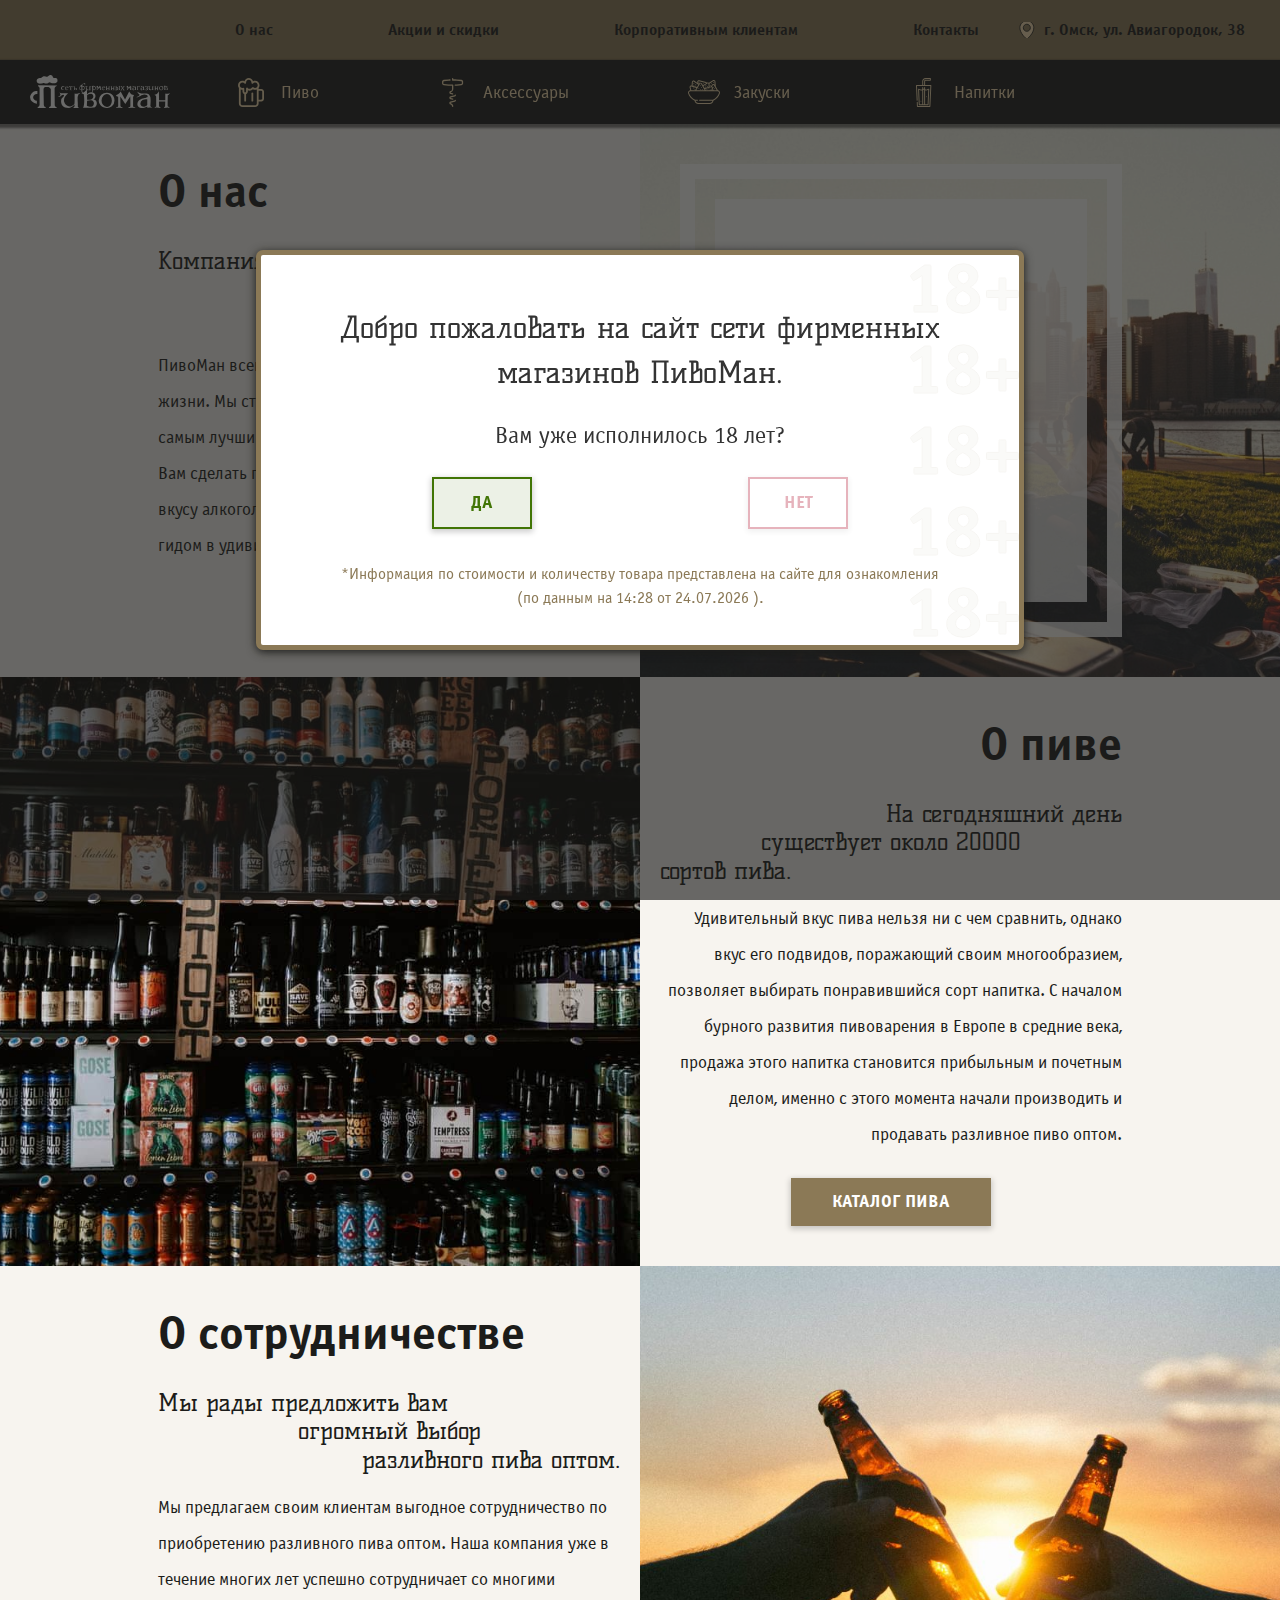
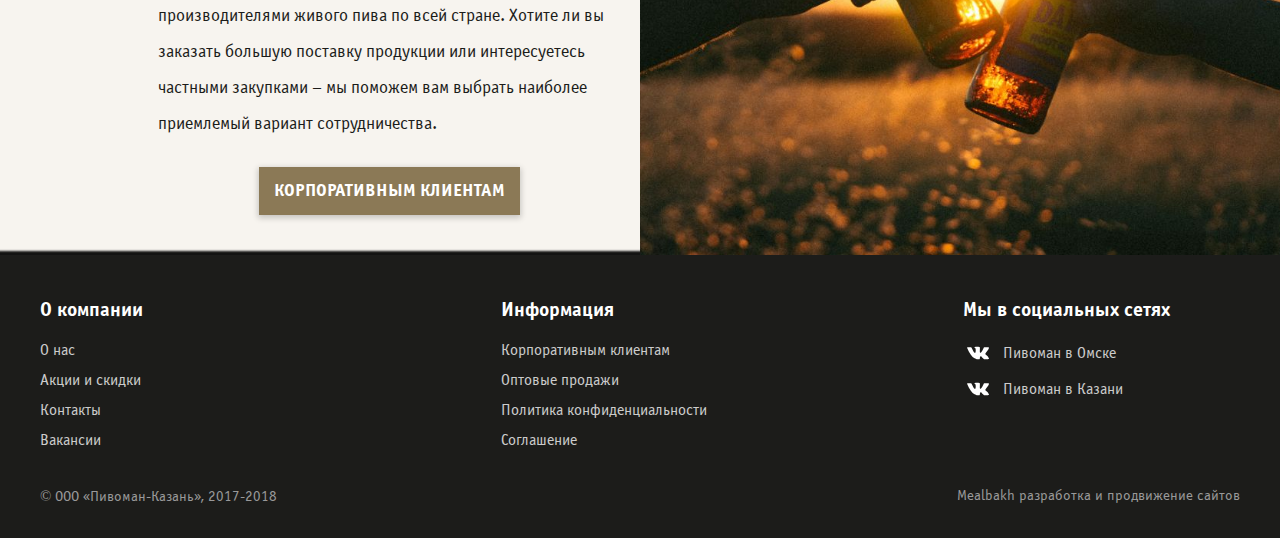
<file: index.html>
<!DOCTYPE html>
<html lang="ru">
  <head>
    <meta charset="utf-8">
    <title>Пивоман</title>
    <meta name="description" content="Пивоман">
    <meta name="keywords" content="Пивоман">
    <meta name="viewport" content="width=device-width,initial-scale=1">
    <link rel="shortcut icon" href="img/favicon/favicon.ico" type="image/x-icon">
    <link rel="preload" href="fonts/OfficinaSansWinC.woff2" as="font">
    <link rel="preload" href="fonts/OfficinaSansWinCBold.woff2" as="font">
    <link rel="preload" href="fonts/KellySlab-Regular.woff2" as="font">
    <link rel="stylesheet" href="css/main.min.css">
  </head>
  <body>
    <div class="page-container">
      <header class="page-header">
        <div class="topnav">
          <div class="topnav__wrapper">
            <ul class="topnav__list">
              <li class="topnav__item">
                <a href="index.html" class="topnav__link">О нас</a>
              </li>
              <li class="topnav__item">
                <a href="akcii-i-skidki.html" class="topnav__link">Акции и скидки</a>
              </li>
              <li class="topnav__item">
                <a href="korporativnym-klientam.html" class="topnav__link">Корпоративным клиентам</a>
              </li>
              <li class="topnav__item">
                <a href="kontakty.html" class="topnav__link">Контакты</a>
              </li>
            </ul>
            <div class="geo-position">
              <a href="#" class="geo-position__item" title="г. Омск, ул. Авиагородок, 38">
                г. Омск, ул. Авиагородок, 38
              </a>
            </div>
          </div>
        </div>
      </header>
      <div class="navbar">
        <div class="navbar__wrapper">
          <a href="index.html" class="logo navbar__logo" title="Сеть фирменных магазинов - Пивоман">
            <img src="img/logo.svg" alt="Пивоман - сеть магазинов разливного пива"  class="logo__img" width="140px" height="34px">
          </a>
          <div class="navbar__inner">
            <ul class="navbar__list">
              <li class="navbar__item">
                <a href="catalog.html" class="navbar__link"><img src="img/beer-mug.svg" alt="Пиво" class="navbar__link-ico" width="26" height="29">Пиво</a>
              </li>
              <li class="navbar__item">
                <a href="catalog.html" class="navbar__link"><img src="img/corkscrew.svg" alt="Аксессуары" class="navbar__link-ico" width="21" height="29">Аксессуары</a>
              </li>
              <li class="navbar__item">
                <a href="catalog.html" class="navbar__link"><img src="img/nachos.svg" alt="Закуски" class="navbar__link-ico" width="32" height="24">Закуски</a>
              </li>
              <!-- <li class="navbar__item">
                <a href="catalog.html" class="navbar__link"><img src="img/bottle.svg" alt="Наборы" class="navbar__link-ico" width="20" height="29">Наборы</a>
              </li> -->
              <li class="navbar__item">
                <a href="catalog.html" class="navbar__link"><img src="img/soda.svg" alt="Напитки" class="navbar__link-ico" width="16" height="29">Напитки</a>
              </li>
            </ul>
            <label for="site-search" class="text-input text-input--search navbar__search" title="Поиск по катологу">
              <input id="site-search" type="text" name="search" value="" placeholder="Ищу хорошее пиво">
            </label>
          </div>
          <button class="trigger-ctrl"><span class="trigger-ctrl__inner"></span></button>
        </div>
      </div>
      <div class="citymap">
        <div class="citymap__sidebar sidebar">
          <div class="sidebar__wrapper">
            <div class="sidebar__header">
              <div class="sidebar__title">
                Россия
              </div>
              <button class="close-btn sidebar__close-btn" title="Закрыть"></button>
              <label for="map-search" class="text-input text-input--search sidebar__search" title="Поиск по городам">
                <input id="map-search" type="text" name="map-search" value="" placeholder="Поиск по городам">
              </label>
            </div>
            <ul class="sidebar__list locations">
              <li class="locations__region">
                <a href="#" class="locations__link"><span>Омск</span><div class="locations__count" title="Сейчас открыто">15/47</div></a>
              </li>
              <li class="locations__region locations__dropdown">
                <a href="#" class="locations__group-title">Омская обл.</a>
                <ul class="locations__group">
                  <li class="locations__item">
                    <a href="#" class="locations__link"><span>Азово</span></a>
                  </li>
                  <li class="locations__item">
                    <a href="#" class="locations__link"><span>Береговой</span></a>
                  </li>
                  <li class="locations__item">
                    <a href="#" class="locations__link"><span>Большеречье</span></a>
                  </li>
                  <li class="locations__item">
                    <a href="#" class="locations__link"><span>Горьковское</span></a>
                  </li>
                  <li class="locations__item">
                    <a href="#" class="locations__link"><span>Исилькуль</span></a>
                  </li>
                  <li class="locations__item">
                    <a href="#" class="locations__link"><span>Калачинск</span></a>
                  </li>
                  <li class="locations__item">
                    <a href="#" class="locations__link"><span>Азово</span></a>
                  </li>
                  <li class="locations__item">
                    <a href="#" class="locations__link"><span>Береговой</span></a>
                  </li>
                  <li class="locations__item">
                    <a href="#" class="locations__link"><span>Большеречье</span></a>
                  </li>
                  <li class="locations__item">
                    <a href="#" class="locations__link"><span>Горьковское</span></a>
                  </li>
                  <li class="locations__item">
                    <a href="#" class="locations__link"><span>Исилькуль</span></a>
                  </li>
                  <li class="locations__item">
                    <a href="#" class="locations__link"><span>Калачинск</span></a>
                  </li>
                </ul>
              </li>
              <li class="locations__region locations__dropdown">
                <a href="#" class="locations__group-title">Новосибирская обл.</a>
                <ul class="locations__group">
                  <li class="locations__item">
                    <a href="#" class="locations__link"><span>Татарск</span></a>
                  </li>
                </ul>
              </li>
              <li class="locations__region">
                <a href="#" class="locations__link"><span>Казань</span><div class="locations__count" title="Сейчас открыто">44/91</div></a>
              </li>
            </ul>
          </div>
          <div class="sidebar__popup popup-panel">
            <div class="popup-panel__wrapper">
              <div class="popup-panel__header">
                <div class="popup-panel__title">
                  Омск<div class="locations__count" title="Сейчас открыто">15/37</div>
                </div>
                <button class="close-btn" title="Закрыть"></button>
                <label for="adress-search" class="text-input text-input--search sidebar__search" title="Поиск магазинов на карте">
                  <input id="adress-search" type="text" name="adress-search" value="" placeholder="Поиск по адресу">
                </label>
              </div>
              <ul class="popup-panel__list">
                <li class="popup-panel__item">
                  <div class="popup-panel__adress">ул. Вавилова, д. 242Б
                  </div>
                  <div class="popup-panel__worktime">
                    Пн-Вс 10:00-22:00
                  </div>
                </li>
                <li class="popup-panel__item popup-panel__item--closed">
                  <div class="popup-panel__adress">ул. Авиагородок, д. 38
                  </div>
                  <div class="popup-panel__worktime">
                    Пн-Вс 10:00-21:00
                  </div>
                </li>
                <li class="popup-panel__item popup-panel__item--closed">
                  <div class="popup-panel__adress">ул. Богдана Хмельницкого д. 132
                  </div>
                  <div class="popup-panel__worktime">
                    Пн-Вс 10:00-21:00
                  </div>
                </li>
                <li class="popup-panel__item popup-panel__item--closed">
                  <div class="popup-panel__adress">ул. Бетховена, д. 33/1
                  </div>
                  <div class="popup-panel__worktime">
                    Пн-Вс 10:00-21:00
                  </div>
                </li>
                <li class="popup-panel__item">
                  <div class="popup-panel__adress">ул. Бородина, д. 8
                  </div>
                  <div class="popup-panel__worktime">
                    Пн-Вс 10:00-22:00
                  </div>
                </li>
                <li class="popup-panel__item popup-panel__item--closed">
                  <div class="popup-panel__adress">ул. Герцена, д. 232/1
                  </div>
                  <div class="popup-panel__worktime">
                    Пн-Вс 10:00-21:00
                  </div>
                </li>
              </ul>
            </div>
          </div>
        </div>
        <div class="citymap__map">
          <div class="citymap__bar">
            <button class="citymap__back-btn" title="Назад"></button>
            <div class="geo-position citymap__position">
              <span class="geo-position__item" title="г. Омск, ул. Авиагородок, 38">г. Омск, ул. Авиагородок, 38</span>
            </div>
            <button class="citymap__accept-btn" title="Подтвердить и закрыть"></button>
          </div>
          <iframe src="https://www.google.com/maps/embed?pb=!1m14!1m12!1m3!1d9156.725883079042!2d73.3262823535232!3d54.987452204509246!2m3!1f0!2f0!3f0!3m2!1i1024!2i768!4f13.1!5e0!3m2!1sru!2sru!4v1510588988841" width="100%" height="100%"></iframe>
        </div>
        <button class="citymap__close-btn" title="Свернуть карту"></button>
      </div>
      <div class="content-box content-box--right content-box--1">
        <div class="content-box__wrapper">
          <div class="content-box__inner">
            <h2 class="content-box__title">О нас</h2>
            <div class="content-box__slogan">
              <span class="content-box__slogan-row content-box__slogan-row--left">Компания успешных,</span>
              <span class="content-box__slogan-row content-box__slogan-row--center">целеустремленных</span>
              <span class="content-box__slogan-row content-box__slogan-row--right">и позитивных людей.</span>
            </div>
            <p class="content-box__desc">
              ПивоМан всегда добивается поставленных целей в работе и жизни. Мы стремимся к совершенству и довольствуемся самым лучшим. Сеть фирменных магазинов ПивоМан поможет Вам сделать правильный выбор и купить подходящий Вашему вкусу алкогольный напиток. Мы поможем Вам стать надежным гидом в удивительном мире высококачественных сортов пива.
            </p>
            <a href="akcii-i-skidki.html" class="btn content-box__btn">Акции и скидки</a>
          </div>
          <div class="content-box__inner">
            <div class="action-box">
              <div class="action-box__wrapper">
                <img src="img/oktoberfest.png" class="action-box__icon" width="81" height="75">
                <a href="#" class="btn acion-box__btn">Выбор магазина</a>
              </div>
            </div>
          </div>
        </div>
      </div>
      <div class="content-box content-box--left content-box--2">
        <div class="content-box__wrapper">
          <div class="content-box__inner">
            <h2 class="content-box__title">О пиве</h2>
            <div class="content-box__slogan">
              <span class="content-box__slogan-row content-box__slogan-row--right">На сегодняшний день</span>
              <span class="content-box__slogan-row content-box__slogan-row--center">существует около 20000</span>
              <span class="content-box__slogan-row content-box__slogan-row--left">сортов пива.</span>
            </div>
            <p class="content-box__desc">
              Удивительный вкус пива нельзя ни с чем сравнить, однако вкус его подвидов, поражающий своим многообразием, позволяет выбирать понравившийся сорт напитка. С началом бурного развития пивоварения в Европе в средние века, продажа этого напитка становится прибыльным и почетным делом, именно с этого момента начали производить и продавать разливное пиво оптом.
            </p>
            <a href="index.html" class="btn content-box__btn">Каталог пива</a>
          </div>
          <div class="content-box__inner">
          </div>
        </div>
      </div>
      <div class="content-box content-box--right content-box--3">
        <div class="content-box__wrapper">
          <div class="content-box__inner">
            <h2 class="content-box__title">О сотрудничестве</h2>
            <div class="content-box__slogan">
              <span class="content-box__slogan-row content-box__slogan-row--left">Мы рады предложить вам</span>
              <span class="content-box__slogan-row content-box__slogan-row--center">огромный выбор</span>
              <span class="content-box__slogan-row content-box__slogan-row--right">разливного пива оптом.</span>
            </div>
            <p class="content-box__desc">
              Мы предлагаем своим клиентам выгодное сотрудничество по приобретению разливного пива оптом. Наша компания уже в течение многих лет успешно сотрудничает со многими производителями живого пива по всей стране. Хотите ли вы заказать большую поставку продукции или интересуетесь частными закупками – мы поможем вам выбрать наиболее приемлемый вариант сотрудничества.
            </p>
            <a href="korporativnym-klientam.html" class="btn content-box__btn">Корпоративным клиентам</a>
          </div>
          <div class="content-box__inner">
          </div>
        </div>
      </div>
      <div class="page-footer">
        <div class="page-footer__wrapper">
          <div class="page-footer__column">
            <h3 class="page-footer__title">
              О компании
            </h3>
            <ul class="page-footer__list">
              <li class="page-footer__item">
                <a href="o-nas.html" class="page-footer__link">О нас</a>
              </li>
              <li class="page-footer__item">
                <a href="akcii-i-skidki.html" class="page-footer__link">Акции и скидки</a>
              </li>
              <li class="page-footer__item">
                <a href="kontakty.html" class="page-footer__link">Контакты</a>
              </li>
              <li class="page-footer__item">
                <a href="vakansii.html" class="page-footer__link">Вакансии</a>
              </li>
            </ul>
          </div>
          <div class="page-footer__column">
            <h3 class="page-footer__title">
              Информация
            </h3>
            <ul class="page-footer__list">
              <li class="page-footer__item">
                <a href="korporativnym-klientam.html" class="page-footer__link">Корпоративным клиентам</a>
              </li>
              <li class="page-footer__item">
                <a href="commerce.html" class="page-footer__link">Оптовые продажи</a>
              </li>
              <li class="page-footer__item">
                <a href="privacy.html" class="page-footer__link">Политика конфиденциальности</a>
              </li>
              <li class="page-footer__item">
                <a href="agreement.html" class="page-footer__link">Соглашение</a>
              </li>
            </ul>
          </div>
          <div class="page-footer__column">
            <h3 class="page-footer__title">
              Мы в социальных сетях
            </h3>
            <div class="social">
              <a href="https://vk.com/pivomanomsk" class="social__link page-footer__link"><span class="social__ico social__ico--vk" title="Пивоман в Омске"></span>Пивоман в Омске</a>
              <a href="https://vk.com/pivmankazan" class="social__link page-footer__link"><span class="social__ico social__ico--vk" title="Пивоман в Казани"></span>Пивоман в Казани</a>
            </div>
          </div>
          <div class="copyright">
            <span class="copyright__item"><i class="copyright__symbol">©</i> ООО «Пивоман-Казань», 2017-2018</span>
            <span class="copyright__item"><a href="http://mealbakh.com">Mealbakh</a> разработка и продвижение сайтов</span>
          </div>
        </div>
      </div>
      <div class="top-shadow-layer"></div>
    </div>
    <div class="modal-window">
      <div class="modal-window__wrapper modal-window__wrapper--age18">
        <h3 class="modal-window__title">
          Добро пожаловать на сайт сети фирменных магазинов ПивоМан.
        </h3>
        <div class="modal-window__text">
          Вам уже исполнилось 18 лет?
        </div>
        <div class="modal-window__inner">
          <button class="btn modal-window__btn">Да</button>
          <button class="btn modal-window__btn">Нет</button>
        </div>
        <div class="modal-window__info">
          *Информация по стоимости и количеству товара представлена на сайте для ознакомления (по данным на <span class="modal-window__info-time">9:22 от 03.11.2017</span> ).
        </div>
      </div>
    </div>
    <script src="js/jquery.min.js"></script>
    <script src="js/scripts.js"></script>
  </body>
</html>
</file>
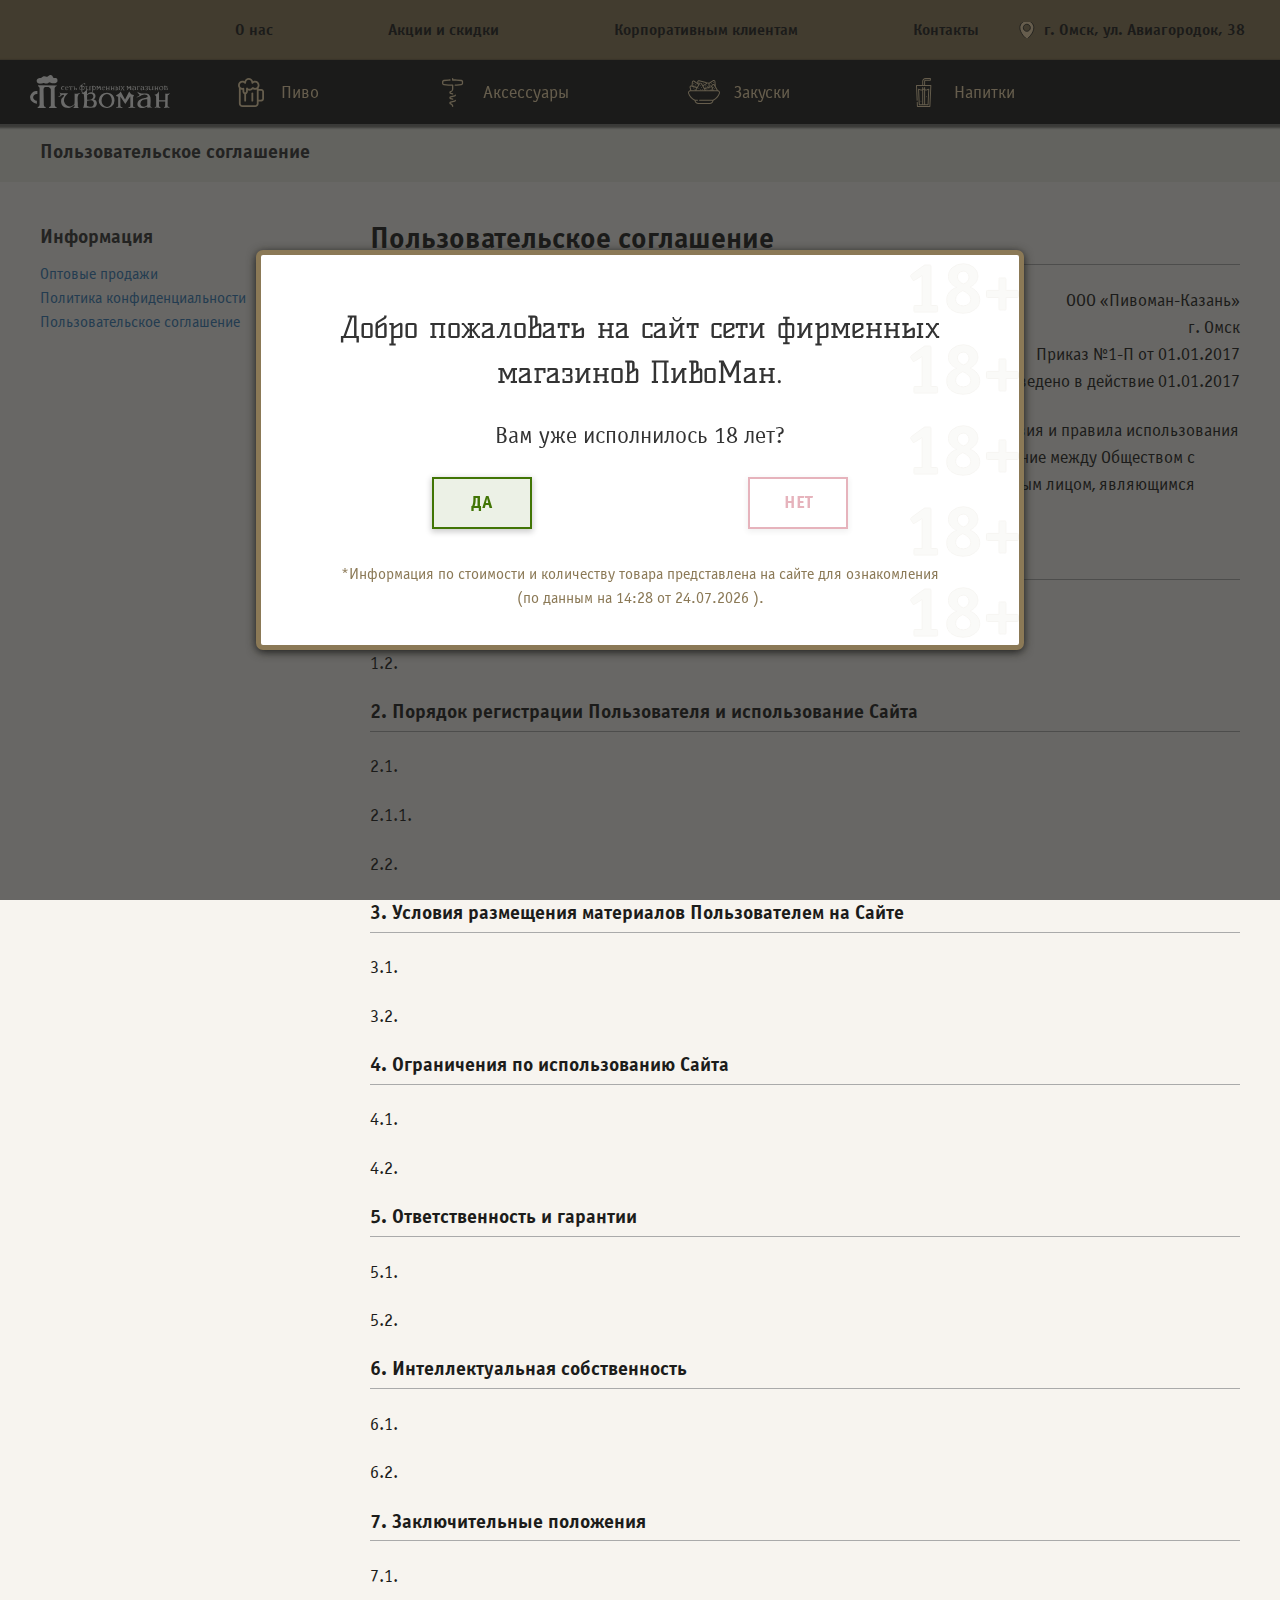
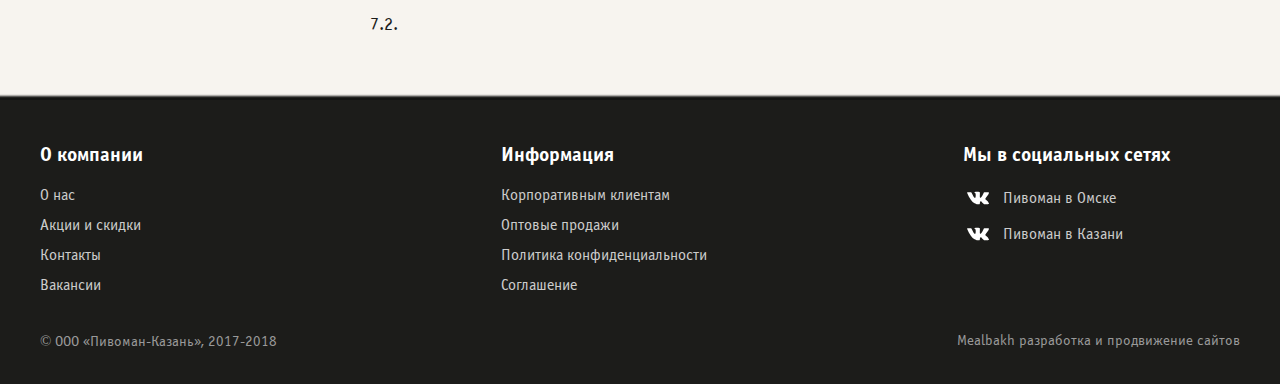
<file: agreement.html>
<!DOCTYPE html>
<html lang="ru">
  <head>
    <meta charset="utf-8">
    <title>Пивоман</title>
    <meta name="description" content="Пивоман">
    <meta name="keywords" content="Пивоман">
    <meta name="viewport" content="width=device-width,initial-scale=1">
    <link rel="shortcut icon" href="img/favicon/favicon.ico" type="image/x-icon">
    <link rel="preload" href="fonts/OfficinaSansWinC.woff2" as="font">
    <link rel="preload" href="fonts/OfficinaSansWinCBold.woff2" as="font">
    <link rel="preload" href="fonts/KellySlab-Regular.woff2" as="font">
    <link rel="stylesheet" href="css/main.min.css">
  </head>
  <body>
    <div class="page-container">
      <header class="page-header">
        <div class="topnav">
          <div class="topnav__wrapper">
            <ul class="topnav__list">
              <li class="topnav__item">
                <a href="index.html" class="topnav__link">О нас</a>
              </li>
              <li class="topnav__item">
                <a href="akcii-i-skidki.html" class="topnav__link">Акции и скидки</a>
              </li>
              <li class="topnav__item">
                <a href="korporativnym-klientam.html" class="topnav__link">Корпоративным клиентам</a>
              </li>
              <li class="topnav__item">
                <a href="kontakty.html" class="topnav__link">Контакты</a>
              </li>
            </ul>
            <div class="geo-position">
              <a href="#" class="geo-position__item" title="г. Омск, ул. Авиагородок, 38">
                г. Омск, ул. Авиагородок, 38
              </a>
            </div>
          </div>
        </div>
      </header>
      <div class="navbar">
        <div class="navbar__wrapper">
          <a href="index.html" class="logo navbar__logo" title="Сеть фирменных магазинов - Пивоман">
            <img src="img/logo.svg" alt="Пивоман - сеть магазинов разливного пива"  class="logo__img" width="140px" height="34px">
          </a>
          <div class="navbar__inner">
            <ul class="navbar__list">
              <li class="navbar__item">
                <a href="catalog.html" class="navbar__link"><img src="img/beer-mug.svg" alt="Пиво" class="navbar__link-ico" width="26" height="29">Пиво</a>
              </li>
              <li class="navbar__item">
                <a href="catalog.html" class="navbar__link"><img src="img/corkscrew.svg" alt="Аксессуары" class="navbar__link-ico" width="21" height="29">Аксессуары</a>
              </li>
              <li class="navbar__item">
                <a href="catalog.html" class="navbar__link"><img src="img/nachos.svg" alt="Закуски" class="navbar__link-ico" width="32" height="24">Закуски</a>
              </li>
              <!-- <li class="navbar__item">
                <a href="catalog.html" class="navbar__link"><img src="img/bottle.svg" alt="Наборы" class="navbar__link-ico" width="20" height="29">Наборы</a>
              </li> -->
              <li class="navbar__item">
                <a href="catalog.html" class="navbar__link"><img src="img/soda.svg" alt="Напитки" class="navbar__link-ico" width="16" height="29">Напитки</a>
              </li>
            </ul>
            <label for="site-search" class="text-input text-input--search navbar__search" title="Поиск по катологу">
              <input id="site-search" type="text" name="search" value="" placeholder="Ищу хорошее пиво">
            </label>
          </div>
          <button class="trigger-ctrl"><span class="trigger-ctrl__inner"></span></button>
        </div>
      </div>
      <div class="citymap">
        <div class="citymap__sidebar sidebar">
          <div class="sidebar__wrapper">
            <div class="sidebar__header">
              <div class="sidebar__title">
                Россия
              </div>
              <button class="close-btn sidebar__close-btn" title="Закрыть"></button>
              <label for="map-search" class="text-input text-input--search sidebar__search" title="Поиск по городам">
                <input id="map-search" type="text" name="map-search" value="" placeholder="Поиск по городам">
              </label>
            </div>
            <ul class="sidebar__list locations">
              <li class="locations__region">
                <a href="#" class="locations__link"><span>Омск</span><div class="locations__count" title="Сейчас открыто">15/47</div></a>
              </li>
              <li class="locations__region locations__dropdown">
                <a href="#" class="locations__group-title">Омская обл.</a>
                <ul class="locations__group">
                  <li class="locations__item">
                    <a href="#" class="locations__link"><span>Азово</span></a>
                  </li>
                  <li class="locations__item">
                    <a href="#" class="locations__link"><span>Береговой</span></a>
                  </li>
                  <li class="locations__item">
                    <a href="#" class="locations__link"><span>Большеречье</span></a>
                  </li>
                  <li class="locations__item">
                    <a href="#" class="locations__link"><span>Горьковское</span></a>
                  </li>
                  <li class="locations__item">
                    <a href="#" class="locations__link"><span>Исилькуль</span></a>
                  </li>
                  <li class="locations__item">
                    <a href="#" class="locations__link"><span>Калачинск</span></a>
                  </li>
                  <li class="locations__item">
                    <a href="#" class="locations__link"><span>Азово</span></a>
                  </li>
                  <li class="locations__item">
                    <a href="#" class="locations__link"><span>Береговой</span></a>
                  </li>
                  <li class="locations__item">
                    <a href="#" class="locations__link"><span>Большеречье</span></a>
                  </li>
                  <li class="locations__item">
                    <a href="#" class="locations__link"><span>Горьковское</span></a>
                  </li>
                  <li class="locations__item">
                    <a href="#" class="locations__link"><span>Исилькуль</span></a>
                  </li>
                  <li class="locations__item">
                    <a href="#" class="locations__link"><span>Калачинск</span></a>
                  </li>
                </ul>
              </li>
              <li class="locations__region locations__dropdown">
                <a href="#" class="locations__group-title">Новосибирская обл.</a>
                <ul class="locations__group">
                  <li class="locations__item">
                    <a href="#" class="locations__link"><span>Татарск</span></a>
                  </li>
                </ul>
              </li>
              <li class="locations__region">
                <a href="#" class="locations__link"><span>Казань</span><div class="locations__count" title="Сейчас открыто">44/91</div></a>
              </li>
            </ul>
          </div>
          <div class="sidebar__popup popup-panel">
            <div class="popup-panel__wrapper">
              <div class="popup-panel__header">
                <div class="popup-panel__title">
                  Омск<div class="locations__count" title="Сейчас открыто">15/37</div>
                </div>
                <button class="close-btn" title="Закрыть"></button>
                <label for="adress-search" class="text-input text-input--search sidebar__search" title="Поиск магазинов на карте">
                  <input id="adress-search" type="text" name="adress-search" value="" placeholder="Поиск по адресу">
                </label>
              </div>
              <ul class="popup-panel__list">
                <li class="popup-panel__item">
                  <div class="popup-panel__adress">ул. Вавилова, д. 242Б
                  </div>
                  <div class="popup-panel__worktime">
                    Пн-Вс 10:00-22:00
                  </div>
                </li>
                <li class="popup-panel__item popup-panel__item--closed">
                  <div class="popup-panel__adress">ул. Авиагородок, д. 38
                  </div>
                  <div class="popup-panel__worktime">
                    Пн-Вс 10:00-21:00
                  </div>
                </li>
                <li class="popup-panel__item popup-panel__item--closed">
                  <div class="popup-panel__adress">ул. Богдана Хмельницкого д. 132
                  </div>
                  <div class="popup-panel__worktime">
                    Пн-Вс 10:00-21:00
                  </div>
                </li>
                <li class="popup-panel__item popup-panel__item--closed">
                  <div class="popup-panel__adress">ул. Бетховена, д. 33/1
                  </div>
                  <div class="popup-panel__worktime">
                    Пн-Вс 10:00-21:00
                  </div>
                </li>
                <li class="popup-panel__item">
                  <div class="popup-panel__adress">ул. Бородина, д. 8
                  </div>
                  <div class="popup-panel__worktime">
                    Пн-Вс 10:00-22:00
                  </div>
                </li>
                <li class="popup-panel__item popup-panel__item--closed">
                  <div class="popup-panel__adress">ул. Герцена, д. 232/1
                  </div>
                  <div class="popup-panel__worktime">
                    Пн-Вс 10:00-21:00
                  </div>
                </li>
              </ul>
            </div>
          </div>
        </div>
        <div class="citymap__map">
          <div class="citymap__bar">
            <button class="citymap__back-btn" title="Назад"></button>
            <div class="geo-position citymap__position">
              <span class="geo-position__item" title="г. Омск, ул. Авиагородок, 38">г. Омск, ул. Авиагородок, 38</span>
            </div>
            <button class="citymap__accept-btn" title="Подтвердить и закрыть"></button>
          </div>
          <iframe src="https://www.google.com/maps/embed?pb=!1m14!1m12!1m3!1d9156.725883079042!2d73.3262823535232!3d54.987452204509246!2m3!1f0!2f0!3f0!3m2!1i1024!2i768!4f13.1!5e0!3m2!1sru!2sru!4v1510588988841" width="100%" height="100%"></iframe>
        </div>
        <button class="citymap__close-btn" title="Свернуть карту"></button>
      </div>
      <div class="breadcrumbs">
        <ul class="breadcrumbs__list">
          <li class="breadcrumbs__item">
            Пользовательское соглашение
          </li>
        </ul>
      </div>
      <div class="page-content">
        <div class="page-content__wrapper">
          <div class="page-content__left">
            <aside class="page-content__aside">
              <h2 class="page-content__aside-name">Информация</h2>
              <ul>
                <li>
                  <a href="commerce.html">Оптовые продажи</a>
                </li>
                <li>
                  <a href="privacy.html">Политика конфиденциальности</a>
                </li>
                <li>
                  <a href="agreement.html">Пользовательское соглашение</a>
                </li>
              </ul>
            </aside>
          </div>
          <div class="page-content__right">
            <section class="text-container">
              <h1>Пользовательское соглашение</h1>
              <p class="text-container__text-right">
                ООО «Пивоман-Казань»<br>
                г. Омск<br>
                Приказ №1-П от 01.01.2017<br>
                Введено в действие 01.01.2017<br>
              </p>
              <p>
                Настоящее Пользовательское соглашение (далее — «Соглашение») устанавливает условия и правила использования пользователями Сети сайта pivaman.ru (далее — «Сайт») и представляет собой Соглашение между Обществом с ограниченной ответственностью «Пивоман-Казань» (далее — «Администрация») и любым лицом, являющимся пользователем Сайта (далее — «Пользователь»).
              </p>
              <h2>1. Общие положения</h2>
              <p>
                1.1.
              </p>
              <p>
                1.2.
              </p>
              <h2>2. Порядок регистрации Пользователя и использование Сайта</h2>
              <p>
                2.1.
              </p>
              <p>
                2.1.1.
              </p>
              <p>
                2.2.
              </p>
              <h2>3. Условия размещения материалов Пользователем на Сайте</h2>
              <p>
                3.1.
              </p>
              <p>
                3.2.
              </p>
              <h2>4.  Ограничения по использованию Сайта</h2>
              <p>
                4.1.
              </p>
              <p>
                4.2.
              </p>
              <h2>5. Ответственность и гарантии</h2>
              <p>
                5.1.
              </p>
              <p>
                5.2.
              </p>
              <h2>6. Интеллектуальная собственность</h2>
              <p>
                6.1.
              </p>
              <p>
                6.2.
              </p>
              <h2>7. Заключительные положения</h2>
              <p>
                7.1.
              </p>
              <p>
                7.2.
              </p>
            </section>
          </div>
        </div>
      </div>
      <div class="page-footer">
        <div class="page-footer__wrapper">
          <div class="page-footer__column">
            <h3 class="page-footer__title">
              О компании
            </h3>
            <ul class="page-footer__list">
              <li class="page-footer__item">
                <a href="o-nas.html" class="page-footer__link">О нас</a>
              </li>
              <li class="page-footer__item">
                <a href="akcii-i-skidki.html" class="page-footer__link">Акции и скидки</a>
              </li>
              <li class="page-footer__item">
                <a href="kontakty.html" class="page-footer__link">Контакты</a>
              </li>
              <li class="page-footer__item">
                <a href="vakansii.html" class="page-footer__link">Вакансии</a>
              </li>
            </ul>
          </div>
          <div class="page-footer__column">
            <h3 class="page-footer__title">
              Информация
            </h3>
            <ul class="page-footer__list">
              <li class="page-footer__item">
                <a href="korporativnym-klientam.html" class="page-footer__link">Корпоративным клиентам</a>
              </li>
              <li class="page-footer__item">
                <a href="commerce.html" class="page-footer__link">Оптовые продажи</a>
              </li>
              <li class="page-footer__item">
                <a href="privacy.html" class="page-footer__link">Политика конфиденциальности</a>
              </li>
              <li class="page-footer__item">
                <a href="agreement.html" class="page-footer__link">Соглашение</a>
              </li>
            </ul>
          </div>
          <div class="page-footer__column">
            <h3 class="page-footer__title">
              Мы в социальных сетях
            </h3>
            <div class="social">
              <a href="https://vk.com/pivomanomsk" class="social__link page-footer__link"><span class="social__ico social__ico--vk" title="Пивоман в Омске"></span>Пивоман в Омске</a>
              <a href="https://vk.com/pivmankazan" class="social__link page-footer__link"><span class="social__ico social__ico--vk" title="Пивоман в Казани"></span>Пивоман в Казани</a>
            </div>
          </div>
          <div class="copyright">
            <span class="copyright__item"><i class="copyright__symbol">©</i> ООО «Пивоман-Казань», 2017-2018</span>
            <span class="copyright__item"><a href="http://mealbakh.com">Mealbakh</a> разработка и продвижение сайтов</span>
          </div>
        </div>
      </div>
      <div class="top-shadow-layer"></div>
    </div>
    <div class="modal-window">
      <div class="modal-window__wrapper modal-window__wrapper--age18">
        <h3 class="modal-window__title">
          Добро пожаловать на сайт сети фирменных магазинов ПивоМан.
        </h3>
        <div class="modal-window__text">
          Вам уже исполнилось 18 лет?
        </div>
        <div class="modal-window__inner">
          <button class="btn modal-window__btn">Да</button>
          <button class="btn modal-window__btn">Нет</button>
        </div>
        <div class="modal-window__info">
          *Информация по стоимости и количеству товара представлена на сайте для ознакомления (по данным на <span class="modal-window__info-time">9:22 от 03.11.2017</span> ).
        </div>
      </div>
    </div>
    <script src="js/jquery.min.js"></script>
    <script src="js/scripts.js"></script>
  </body>
</html>
</file>
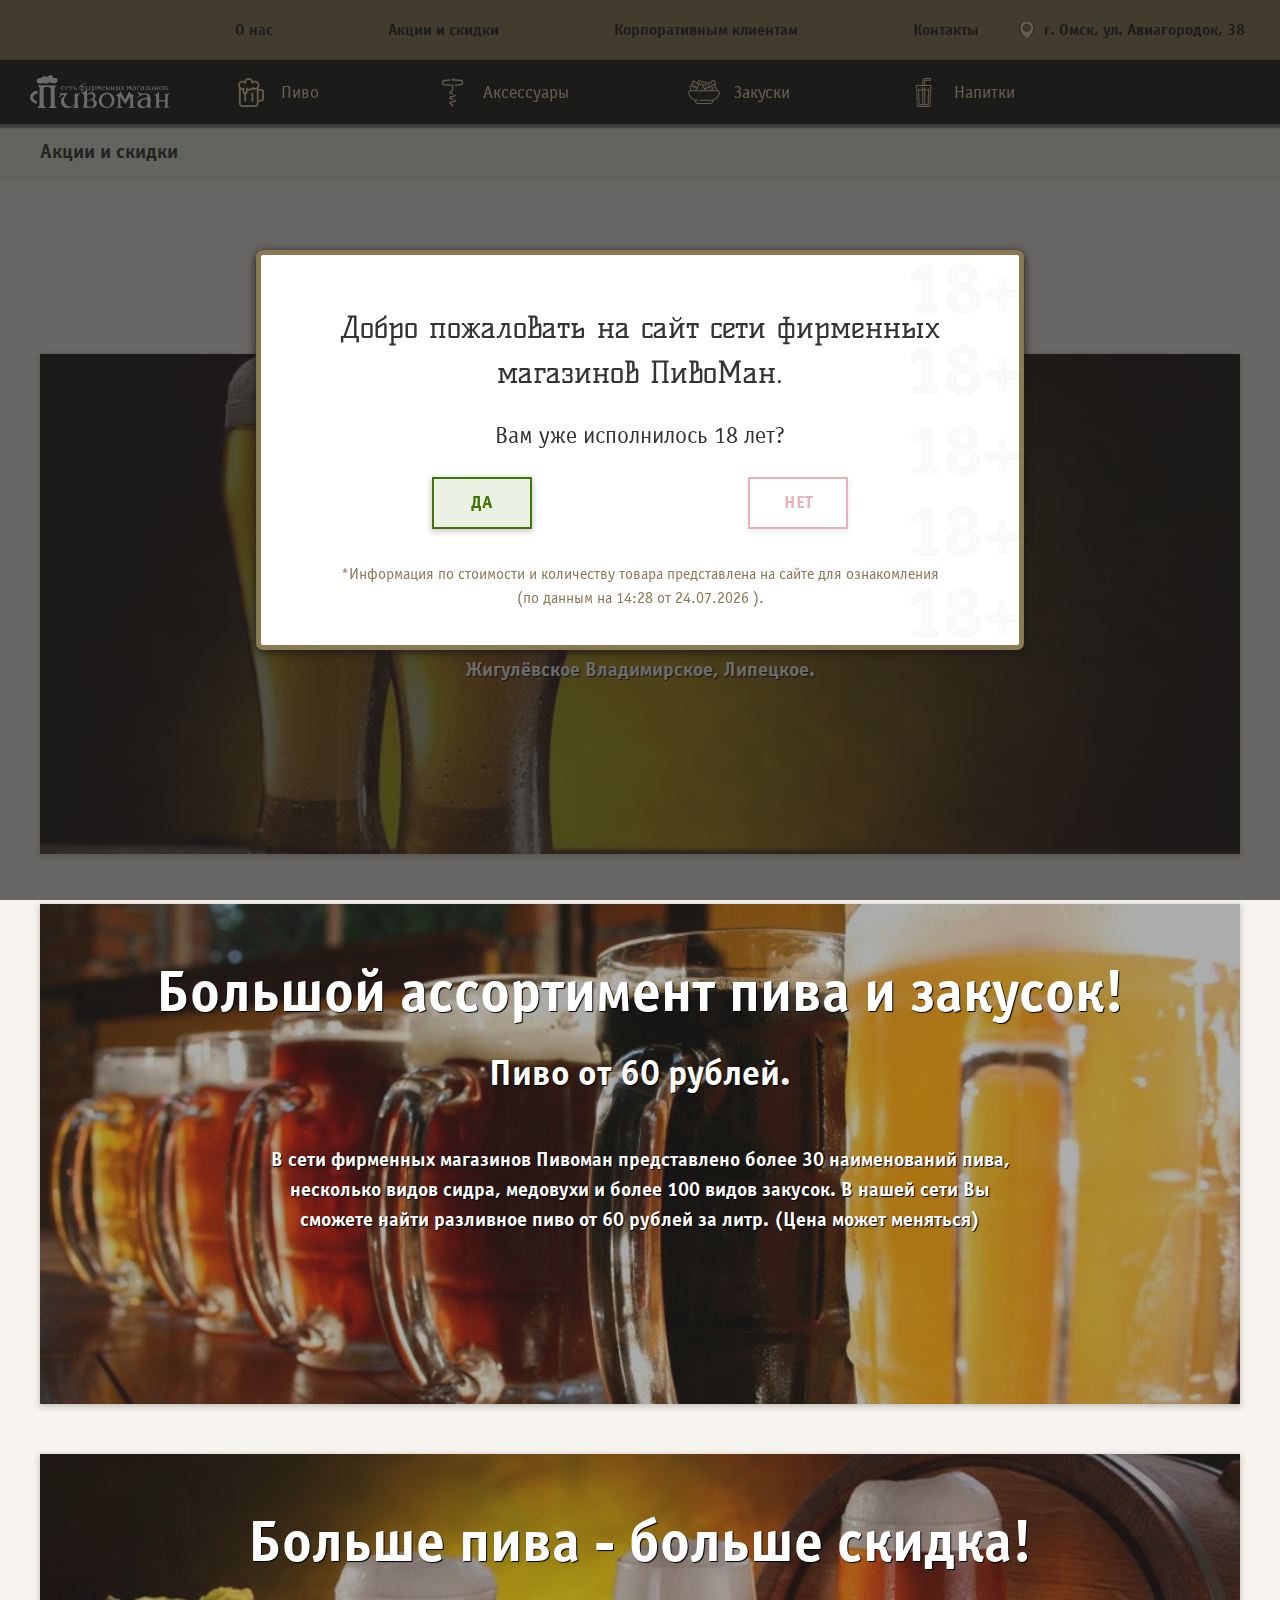
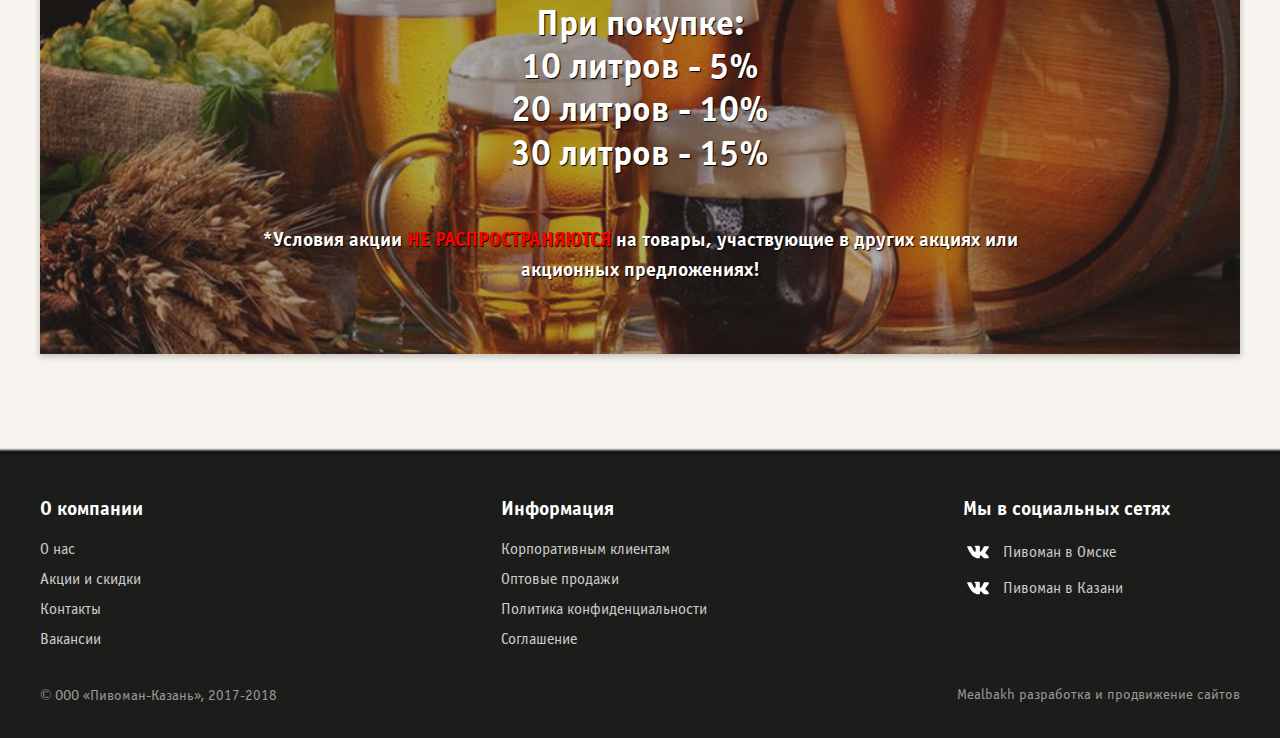
<file: akcii-i-skidki.html>
<!DOCTYPE html>
<html lang="ru">
  <head>
    <meta charset="utf-8">
    <title>Пивоман</title>
    <meta name="description" content="Пивоман">
    <meta name="keywords" content="Пивоман">
    <meta name="viewport" content="width=device-width,initial-scale=1">
    <link rel="shortcut icon" href="img/favicon/favicon.ico" type="image/x-icon">
    <link rel="preload" href="fonts/OfficinaSansWinC.woff2" as="font">
    <link rel="preload" href="fonts/OfficinaSansWinCBold.woff2" as="font">
    <link rel="preload" href="fonts/KellySlab-Regular.woff2" as="font">
    <link rel="stylesheet" href="css/main.min.css">
  </head>
  <body>
    <div class="page-container">
      <header class="page-header">
        <div class="topnav">
          <div class="topnav__wrapper">
            <ul class="topnav__list">
              <li class="topnav__item">
                <a href="index.html" class="topnav__link">О нас</a>
              </li>
              <li class="topnav__item">
                <a href="akcii-i-skidki.html" class="topnav__link">Акции и скидки</a>
              </li>
              <li class="topnav__item">
                <a href="korporativnym-klientam.html" class="topnav__link">Корпоративным клиентам</a>
              </li>
              <li class="topnav__item">
                <a href="kontakty.html" class="topnav__link">Контакты</a>
              </li>
            </ul>
            <div class="geo-position">
              <a href="#" class="geo-position__item" title="г. Омск, ул. Авиагородок, 38">
                г. Омск, ул. Авиагородок, 38
              </a>
            </div>
          </div>
        </div>
      </header>
      <div class="navbar">
        <div class="navbar__wrapper">
          <a href="index.html" class="logo navbar__logo" title="Сеть фирменных магазинов - Пивоман">
            <img src="img/logo.svg" alt="Пивоман - сеть магазинов разливного пива"  class="logo__img" width="140px" height="34px">
          </a>
          <div class="navbar__inner">
            <ul class="navbar__list">
              <li class="navbar__item">
                <a href="catalog.html" class="navbar__link"><img src="img/beer-mug.svg" alt="Пиво" class="navbar__link-ico" width="26" height="29">Пиво</a>
              </li>
              <li class="navbar__item">
                <a href="catalog.html" class="navbar__link"><img src="img/corkscrew.svg" alt="Аксессуары" class="navbar__link-ico" width="21" height="29">Аксессуары</a>
              </li>
              <li class="navbar__item">
                <a href="catalog.html" class="navbar__link"><img src="img/nachos.svg" alt="Закуски" class="navbar__link-ico" width="32" height="24">Закуски</a>
              </li>
              <!-- <li class="navbar__item">
                <a href="catalog.html" class="navbar__link"><img src="img/bottle.svg" alt="Наборы" class="navbar__link-ico" width="20" height="29">Наборы</a>
              </li> -->
              <li class="navbar__item">
                <a href="catalog.html" class="navbar__link"><img src="img/soda.svg" alt="Напитки" class="navbar__link-ico" width="16" height="29">Напитки</a>
              </li>
            </ul>
            <label for="site-search" class="text-input text-input--search navbar__search" title="Поиск по катологу">
              <input id="site-search" type="text" name="search" value="" placeholder="Ищу хорошее пиво">
            </label>
          </div>
          <button class="trigger-ctrl"><span class="trigger-ctrl__inner"></span></button>
        </div>
      </div>
      <div class="citymap">
        <div class="citymap__sidebar sidebar">
          <div class="sidebar__wrapper">
            <div class="sidebar__header">
              <div class="sidebar__title">
                Россия
              </div>
              <button class="close-btn sidebar__close-btn" title="Закрыть"></button>
              <label for="map-search" class="text-input text-input--search sidebar__search" title="Поиск по городам">
                <input id="map-search" type="text" name="map-search" value="" placeholder="Поиск по городам">
              </label>
            </div>
            <ul class="sidebar__list locations">
              <li class="locations__region">
                <a href="#" class="locations__link"><span>Омск</span><div class="locations__count" title="Сейчас открыто">15/47</div></a>
              </li>
              <li class="locations__region locations__dropdown">
                <a href="#" class="locations__group-title">Омская обл.</a>
                <ul class="locations__group">
                  <li class="locations__item">
                    <a href="#" class="locations__link"><span>Азово</span></a>
                  </li>
                  <li class="locations__item">
                    <a href="#" class="locations__link"><span>Береговой</span></a>
                  </li>
                  <li class="locations__item">
                    <a href="#" class="locations__link"><span>Большеречье</span></a>
                  </li>
                  <li class="locations__item">
                    <a href="#" class="locations__link"><span>Горьковское</span></a>
                  </li>
                  <li class="locations__item">
                    <a href="#" class="locations__link"><span>Исилькуль</span></a>
                  </li>
                  <li class="locations__item">
                    <a href="#" class="locations__link"><span>Калачинск</span></a>
                  </li>
                  <li class="locations__item">
                    <a href="#" class="locations__link"><span>Азово</span></a>
                  </li>
                  <li class="locations__item">
                    <a href="#" class="locations__link"><span>Береговой</span></a>
                  </li>
                  <li class="locations__item">
                    <a href="#" class="locations__link"><span>Большеречье</span></a>
                  </li>
                  <li class="locations__item">
                    <a href="#" class="locations__link"><span>Горьковское</span></a>
                  </li>
                  <li class="locations__item">
                    <a href="#" class="locations__link"><span>Исилькуль</span></a>
                  </li>
                  <li class="locations__item">
                    <a href="#" class="locations__link"><span>Калачинск</span></a>
                  </li>
                </ul>
              </li>
              <li class="locations__region locations__dropdown">
                <a href="#" class="locations__group-title">Новосибирская обл.</a>
                <ul class="locations__group">
                  <li class="locations__item">
                    <a href="#" class="locations__link"><span>Татарск</span></a>
                  </li>
                </ul>
              </li>
              <li class="locations__region">
                <a href="#" class="locations__link"><span>Казань</span><div class="locations__count" title="Сейчас открыто">44/91</div></a>
              </li>
            </ul>
          </div>
          <div class="sidebar__popup popup-panel">
            <div class="popup-panel__wrapper">
              <div class="popup-panel__header">
                <div class="popup-panel__title">
                  Омск<div class="locations__count" title="Сейчас открыто">15/37</div>
                </div>
                <button class="close-btn" title="Закрыть"></button>
                <label for="adress-search" class="text-input text-input--search sidebar__search" title="Поиск магазинов на карте">
                  <input id="adress-search" type="text" name="adress-search" value="" placeholder="Поиск по адресу">
                </label>
              </div>
              <ul class="popup-panel__list">
                <li class="popup-panel__item">
                  <div class="popup-panel__adress">ул. Вавилова, д. 242Б
                  </div>
                  <div class="popup-panel__worktime">
                    Пн-Вс 10:00-22:00
                  </div>
                </li>
                <li class="popup-panel__item popup-panel__item--closed">
                  <div class="popup-panel__adress">ул. Авиагородок, д. 38
                  </div>
                  <div class="popup-panel__worktime">
                    Пн-Вс 10:00-21:00
                  </div>
                </li>
                <li class="popup-panel__item popup-panel__item--closed">
                  <div class="popup-panel__adress">ул. Богдана Хмельницкого д. 132
                  </div>
                  <div class="popup-panel__worktime">
                    Пн-Вс 10:00-21:00
                  </div>
                </li>
                <li class="popup-panel__item popup-panel__item--closed">
                  <div class="popup-panel__adress">ул. Бетховена, д. 33/1
                  </div>
                  <div class="popup-panel__worktime">
                    Пн-Вс 10:00-21:00
                  </div>
                </li>
                <li class="popup-panel__item">
                  <div class="popup-panel__adress">ул. Бородина, д. 8
                  </div>
                  <div class="popup-panel__worktime">
                    Пн-Вс 10:00-22:00
                  </div>
                </li>
                <li class="popup-panel__item popup-panel__item--closed">
                  <div class="popup-panel__adress">ул. Герцена, д. 232/1
                  </div>
                  <div class="popup-panel__worktime">
                    Пн-Вс 10:00-21:00
                  </div>
                </li>
              </ul>
            </div>
          </div>
        </div>
        <div class="citymap__map">
          <div class="citymap__bar">
            <button class="citymap__back-btn" title="Назад"></button>
            <div class="geo-position citymap__position">
              <span class="geo-position__item" title="г. Омск, ул. Авиагородок, 38">г. Омск, ул. Авиагородок, 38</span>
            </div>
            <button class="citymap__accept-btn" title="Подтвердить и закрыть"></button>
          </div>
          <iframe src="https://www.google.com/maps/embed?pb=!1m14!1m12!1m3!1d9156.725883079042!2d73.3262823535232!3d54.987452204509246!2m3!1f0!2f0!3f0!3m2!1i1024!2i768!4f13.1!5e0!3m2!1sru!2sru!4v1510588988841" width="100%" height="100%"></iframe>
        </div>
        <button class="citymap__close-btn" title="Свернуть карту"></button>
      </div>
      <div class="breadcrumbs">
        <ul class="breadcrumbs__list">
          <li class="breadcrumbs__item">
            Акции и скидки
          </li>
        </ul>
      </div>
      <div class="offers">
        <div class="offers__wrapper">
          <h1 class="offers__title">Акции и скидки</h1>
          <ul class="offers__list">
            <li class="offers__item">
              <img src="img/offers/2+1.jpg" alt="Акция 2 + 1" class="offers__img">
              <div class="offers__item-wrapper">
                <h2 class="offers__name">
                  Постоянная акция 2+1
                </h2>
                <p class="offers__desc">
                  При покупке 2 литров пива ТРЕТИЙ В ПОДАРОК!
                </p>
                <div class="offers__info">
                  В акции участвуют:<br>
                  Пивоман светлое, Пивоман бархатное, Пивоман нефильтрованное, Немецкое Золотое, Жигулёвское Владимирское, Липецкое.
                </div>
              </div>
            </li>
            <li class="offers__item">
              <img src="img/offers/big choice.jpg" alt="Большой ассортимент пива" class="offers__img">
              <div class="offers__item-wrapper">
                <h2 class="offers__name">
                  Большой ассортимент пива и закусок!
                </h2>
                <p class="offers__desc">
                  Пиво от 60 рублей.
                </p>
                <div class="offers__info">
                  В сети фирменных магазинов Пивоман представлено более 30 наименований пива, несколько видов сидра, медовухи и более 100 видов закусок. В нашей сети Вы сможете найти разливное пиво от 60 рублей за литр. (Цена может меняться)
                </div>
              </div>
            </li>
            <li class="offers__item">
              <img src="img/offers/many bear.jpg" alt="Акция 2 + 1" class="offers__img">
              <div class="offers__item-wrapper">
                <h2 class="offers__name">
                  Больше пива - больше скидка!
                </h2>
                <p class="offers__desc">
                  При покупке: <br>
                  10 литров - 5%<br>
                  20 литров - 10%<br>
                  30 литров - 15%<br>
                </p>
                <div class="offers__info">
                  *Условия акции <span style="color: red;">НЕ РАСПРОСТРАНЯЮТСЯ</span> на товары, участвующие в других акциях или акционных предложениях!
                </div>
              </div>
            </li>
          </ul>
        </div>
      </div>
      <div class="page-footer">
        <div class="page-footer__wrapper">
          <div class="page-footer__column">
            <h3 class="page-footer__title">
              О компании
            </h3>
            <ul class="page-footer__list">
              <li class="page-footer__item">
                <a href="o-nas.html" class="page-footer__link">О нас</a>
              </li>
              <li class="page-footer__item">
                <a href="akcii-i-skidki.html" class="page-footer__link">Акции и скидки</a>
              </li>
              <li class="page-footer__item">
                <a href="kontakty.html" class="page-footer__link">Контакты</a>
              </li>
              <li class="page-footer__item">
                <a href="vakansii.html" class="page-footer__link">Вакансии</a>
              </li>
            </ul>
          </div>
          <div class="page-footer__column">
            <h3 class="page-footer__title">
              Информация
            </h3>
            <ul class="page-footer__list">
              <li class="page-footer__item">
                <a href="korporativnym-klientam.html" class="page-footer__link">Корпоративным клиентам</a>
              </li>
              <li class="page-footer__item">
                <a href="commerce.html" class="page-footer__link">Оптовые продажи</a>
              </li>
              <li class="page-footer__item">
                <a href="privacy.html" class="page-footer__link">Политика конфиденциальности</a>
              </li>
              <li class="page-footer__item">
                <a href="agreement.html" class="page-footer__link">Соглашение</a>
              </li>
            </ul>
          </div>
          <div class="page-footer__column">
            <h3 class="page-footer__title">
              Мы в социальных сетях
            </h3>
            <div class="social">
              <a href="https://vk.com/pivomanomsk" class="social__link page-footer__link"><span class="social__ico social__ico--vk" title="Пивоман в Омске"></span>Пивоман в Омске</a>
              <a href="https://vk.com/pivmankazan" class="social__link page-footer__link"><span class="social__ico social__ico--vk" title="Пивоман в Казани"></span>Пивоман в Казани</a>
            </div>
          </div>
          <div class="copyright">
            <span class="copyright__item"><i class="copyright__symbol">©</i> ООО «Пивоман-Казань», 2017-2018</span>
            <span class="copyright__item"><a href="http://mealbakh.com">Mealbakh</a> разработка и продвижение сайтов</span>
          </div>
        </div>
      </div>
      <div class="top-shadow-layer"></div>
    </div>
    <div class="modal-window">
      <div class="modal-window__wrapper modal-window__wrapper--age18">
        <h3 class="modal-window__title">
          Добро пожаловать на сайт сети фирменных магазинов ПивоМан.
        </h3>
        <div class="modal-window__text">
          Вам уже исполнилось 18 лет?
        </div>
        <div class="modal-window__inner">
          <button class="btn modal-window__btn">Да</button>
          <button class="btn modal-window__btn">Нет</button>
        </div>
        <div class="modal-window__info">
          *Информация по стоимости и количеству товара представлена на сайте для ознакомления (по данным на <span class="modal-window__info-time">9:22 от 03.11.2017</span> ).
        </div>
      </div>
    </div>
    <script src="js/jquery.min.js"></script>
    <script src="js/scripts.js"></script>
  </body>
</html>
</file>
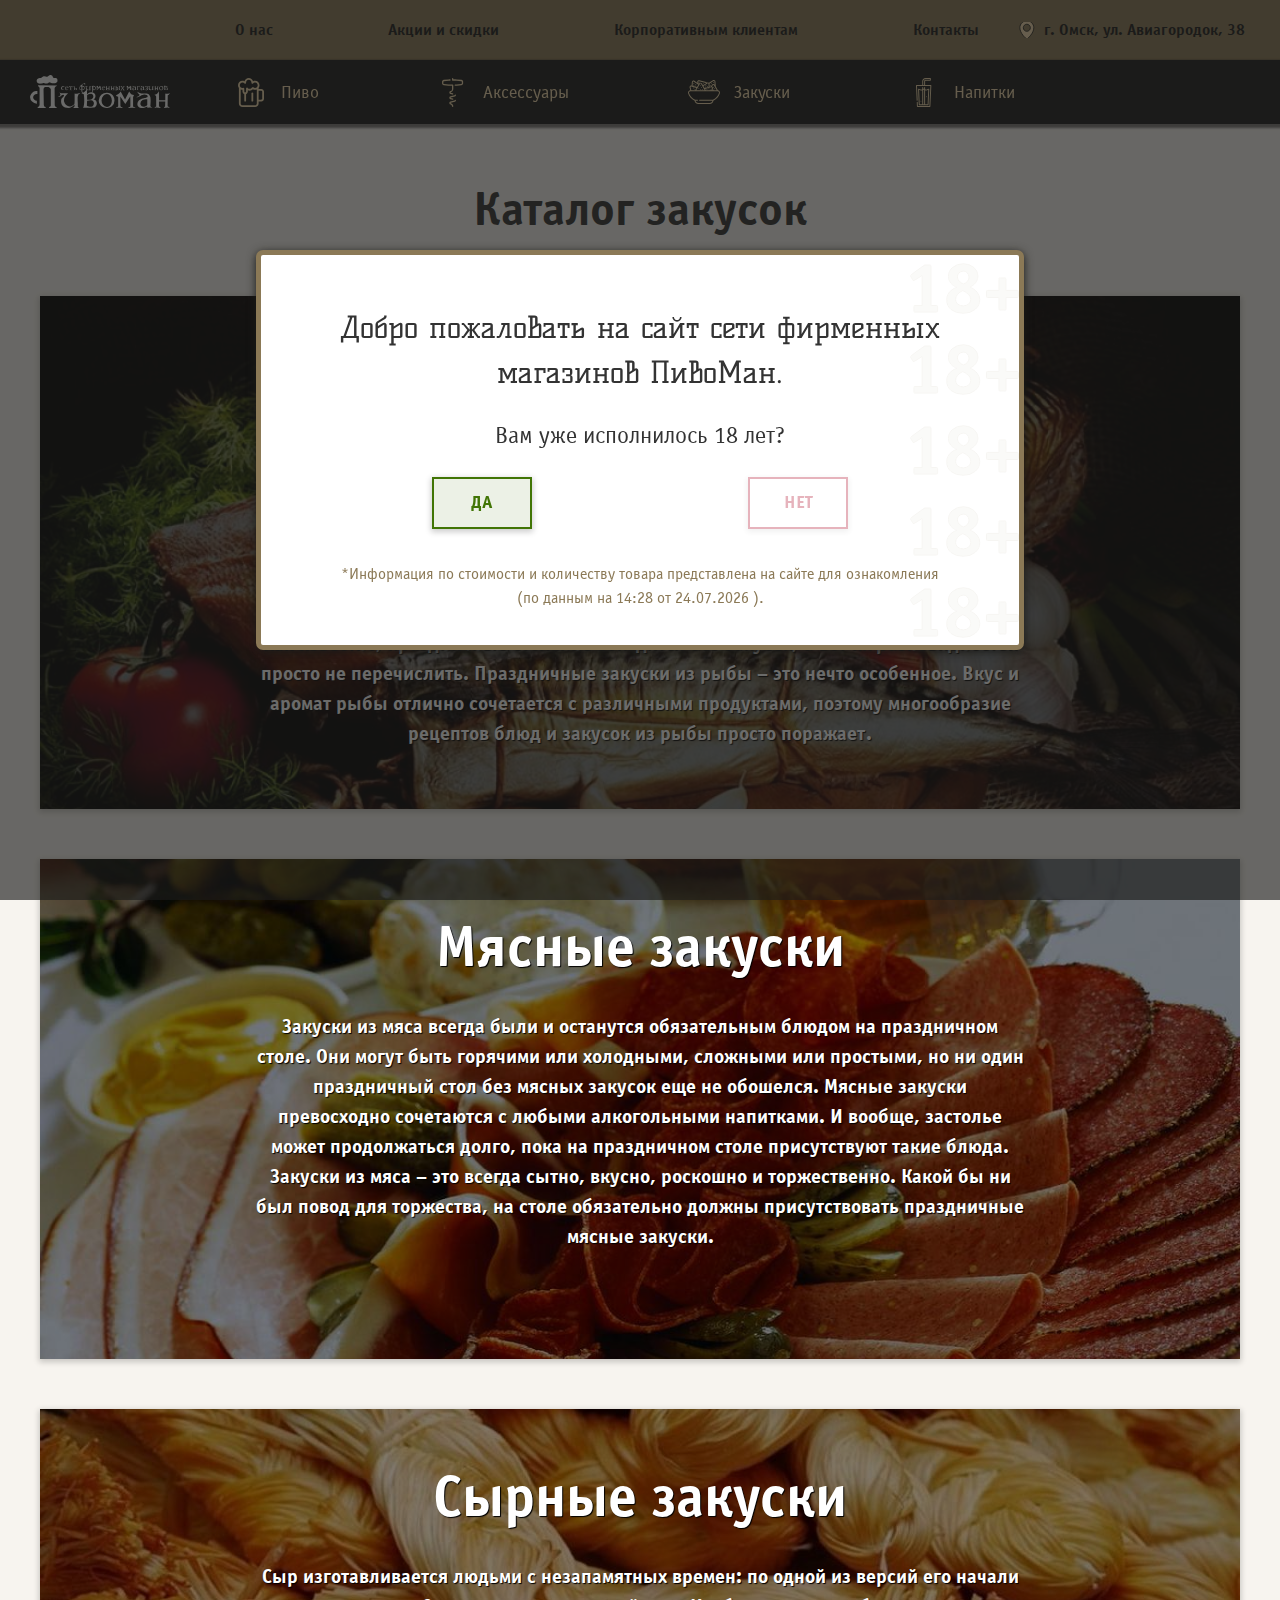
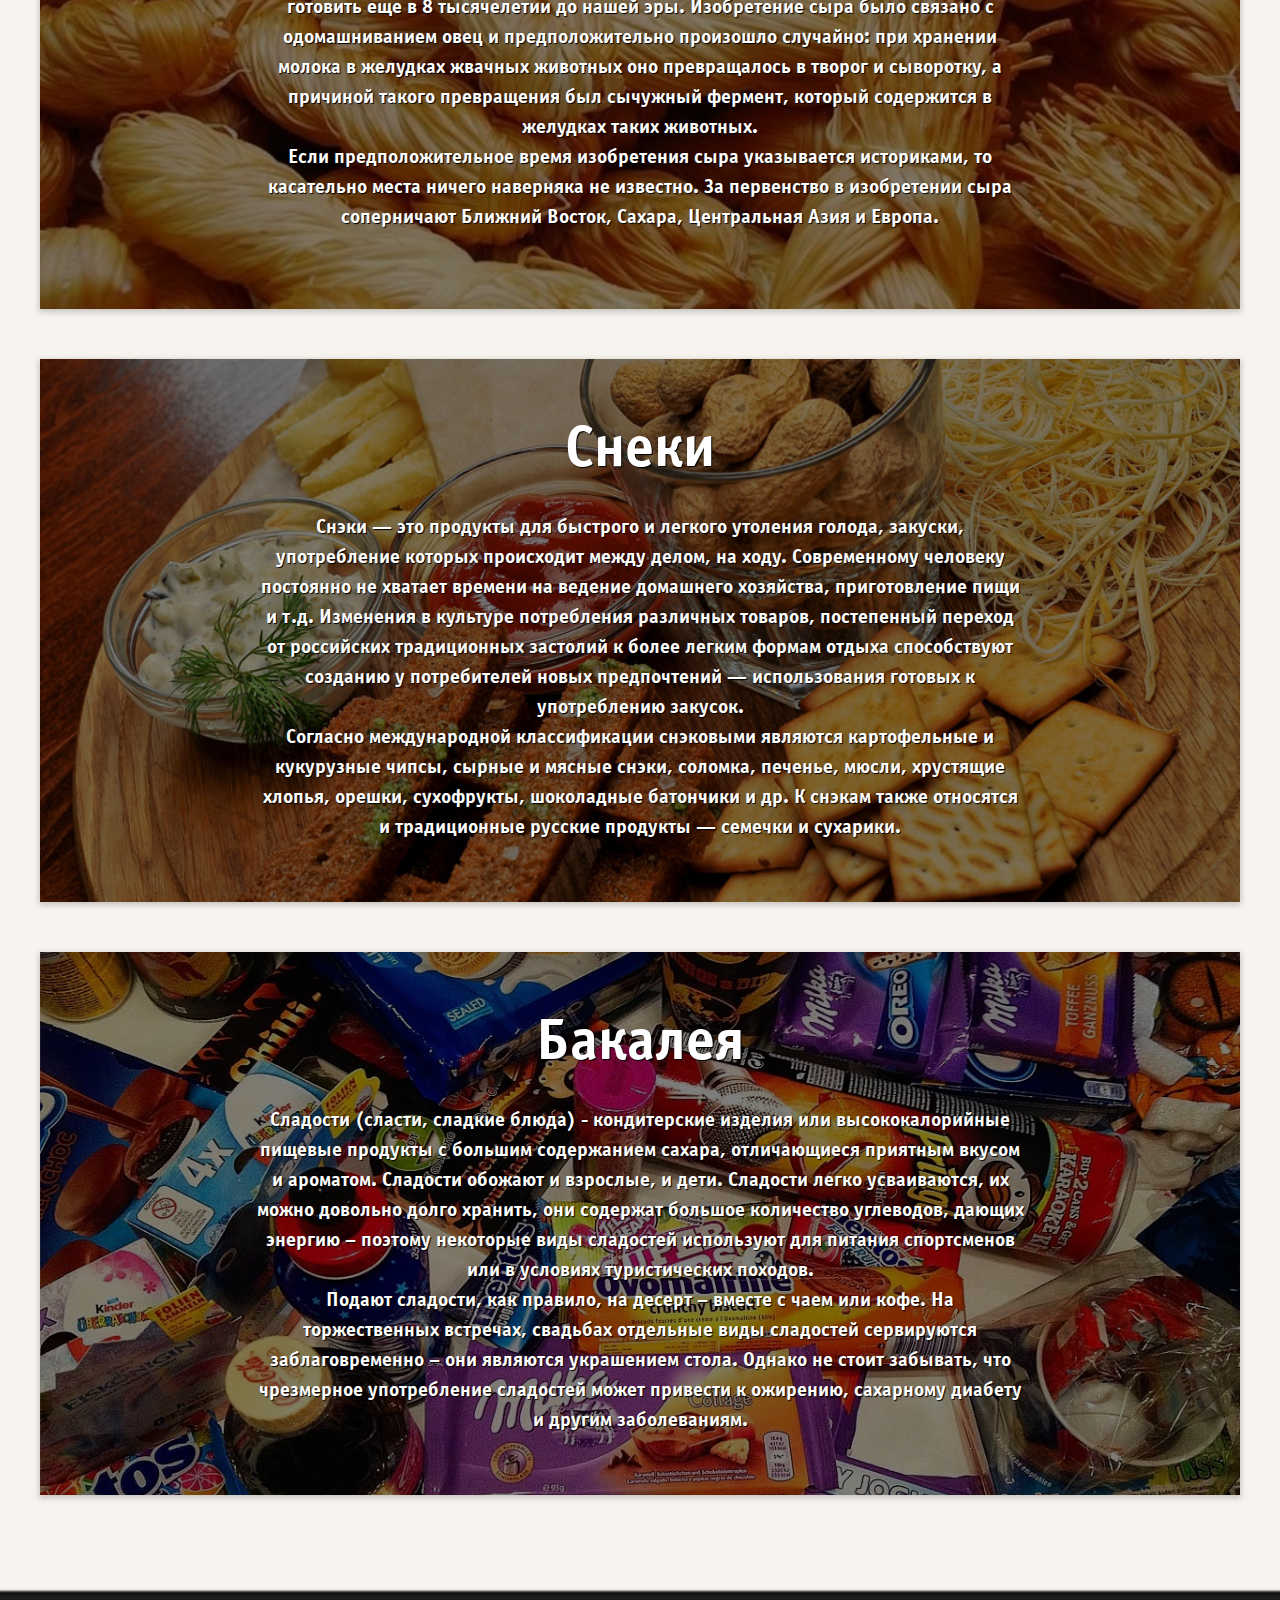
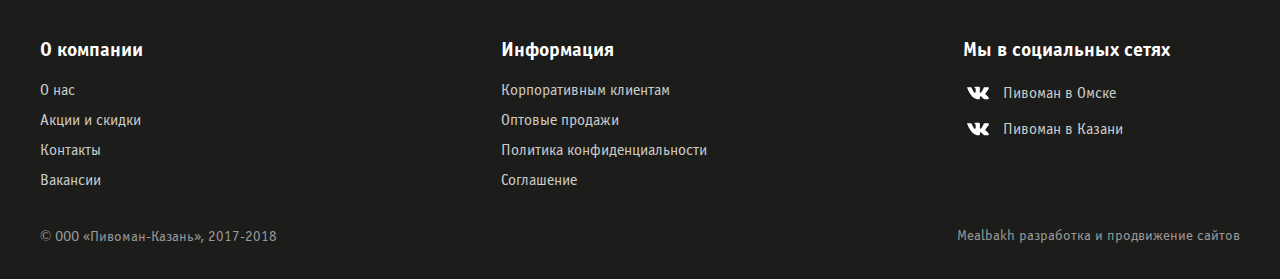
<file: catalog-food.html>
<!DOCTYPE html>
<html lang="ru">
  <head>
    <meta charset="utf-8">
    <title>Пивоман</title>
    <meta name="description" content="Пивоман">
    <meta name="keywords" content="Пивоман">
    <meta name="viewport" content="width=device-width,initial-scale=1">
    <link rel="shortcut icon" href="img/favicon/favicon.ico" type="image/x-icon">
    <link rel="preload" href="fonts/OfficinaSansWinC.woff2" as="font">
    <link rel="preload" href="fonts/OfficinaSansWinCBold.woff2" as="font">
    <link rel="preload" href="fonts/KellySlab-Regular.woff2" as="font">
    <link rel="stylesheet" href="css/main.min.css">
  </head>
  <body>
    <div class="page-container">
      <header class="page-header">
        <div class="topnav">
          <div class="topnav__wrapper">
            <ul class="topnav__list">
              <li class="topnav__item">
                <a href="index.html" class="topnav__link">О нас</a>
              </li>
              <li class="topnav__item">
                <a href="akcii-i-skidki.html" class="topnav__link">Акции и скидки</a>
              </li>
              <li class="topnav__item">
                <a href="korporativnym-klientam.html" class="topnav__link">Корпоративным клиентам</a>
              </li>
              <li class="topnav__item">
                <a href="kontakty.html" class="topnav__link">Контакты</a>
              </li>
            </ul>
            <div class="geo-position">
              <a href="#" class="geo-position__item" title="г. Омск, ул. Авиагородок, 38">
                г. Омск, ул. Авиагородок, 38
              </a>
            </div>
          </div>
        </div>
      </header>
      <div class="navbar">
        <div class="navbar__wrapper">
          <a href="index.html" class="logo navbar__logo" title="Сеть фирменных магазинов - Пивоман">
            <img src="img/logo.svg" alt="Пивоман - сеть магазинов разливного пива"  class="logo__img" width="140px" height="34px">
          </a>
          <div class="navbar__inner">
            <ul class="navbar__list">
              <li class="navbar__item">
                <a href="catalog.html" class="navbar__link"><img src="img/beer-mug.svg" alt="Пиво" class="navbar__link-ico" width="26" height="29">Пиво</a>
              </li>
              <li class="navbar__item">
                <a href="catalog.html" class="navbar__link"><img src="img/corkscrew.svg" alt="Аксессуары" class="navbar__link-ico" width="21" height="29">Аксессуары</a>
              </li>
              <li class="navbar__item">
                <a href="catalog-food.html" class="navbar__link"><img src="img/nachos.svg" alt="Закуски" class="navbar__link-ico" width="32" height="24">Закуски</a>
              </li>
              <!-- <li class="navbar__item">
                <a href="catalog.html" class="navbar__link"><img src="img/bottle.svg" alt="Наборы" class="navbar__link-ico" width="20" height="29">Наборы</a>
              </li> -->
              <li class="navbar__item">
                <a href="catalog.html" class="navbar__link"><img src="img/soda.svg" alt="Напитки" class="navbar__link-ico" width="16" height="29">Напитки</a>
              </li>
            </ul>
            <label for="site-search" class="text-input text-input--search navbar__search" title="Поиск по катологу">
              <input id="site-search" type="text" name="search" value="" placeholder="Ищу хорошее пиво">
            </label>
          </div>
          <button class="trigger-ctrl"><span class="trigger-ctrl__inner"></span></button>
        </div>
      </div>
      <div class="citymap">
        <div class="citymap__sidebar sidebar">
          <div class="sidebar__wrapper">
            <div class="sidebar__header">
              <div class="sidebar__title">
                Россия
              </div>
              <button class="close-btn sidebar__close-btn" title="Закрыть"></button>
              <label for="map-search" class="text-input text-input--search sidebar__search" title="Поиск по городам">
                <input id="map-search" type="text" name="map-search" value="" placeholder="Поиск по городам">
              </label>
            </div>
            <ul class="sidebar__list locations">
              <li class="locations__region">
                <a href="#" class="locations__link"><span>Омск</span><div class="locations__count" title="Сейчас открыто">15/47</div></a>
              </li>
              <li class="locations__region locations__dropdown">
                <a href="#" class="locations__group-title">Омская обл.</a>
                <ul class="locations__group">
                  <li class="locations__item">
                    <a href="#" class="locations__link"><span>Азово</span></a>
                  </li>
                  <li class="locations__item">
                    <a href="#" class="locations__link"><span>Береговой</span></a>
                  </li>
                  <li class="locations__item">
                    <a href="#" class="locations__link"><span>Большеречье</span></a>
                  </li>
                  <li class="locations__item">
                    <a href="#" class="locations__link"><span>Горьковское</span></a>
                  </li>
                  <li class="locations__item">
                    <a href="#" class="locations__link"><span>Исилькуль</span></a>
                  </li>
                  <li class="locations__item">
                    <a href="#" class="locations__link"><span>Калачинск</span></a>
                  </li>
                  <li class="locations__item">
                    <a href="#" class="locations__link"><span>Азово</span></a>
                  </li>
                  <li class="locations__item">
                    <a href="#" class="locations__link"><span>Береговой</span></a>
                  </li>
                  <li class="locations__item">
                    <a href="#" class="locations__link"><span>Большеречье</span></a>
                  </li>
                  <li class="locations__item">
                    <a href="#" class="locations__link"><span>Горьковское</span></a>
                  </li>
                  <li class="locations__item">
                    <a href="#" class="locations__link"><span>Исилькуль</span></a>
                  </li>
                  <li class="locations__item">
                    <a href="#" class="locations__link"><span>Калачинск</span></a>
                  </li>
                </ul>
              </li>
              <li class="locations__region locations__dropdown">
                <a href="#" class="locations__group-title">Новосибирская обл.</a>
                <ul class="locations__group">
                  <li class="locations__item">
                    <a href="#" class="locations__link"><span>Татарск</span></a>
                  </li>
                </ul>
              </li>
              <li class="locations__region">
                <a href="#" class="locations__link"><span>Казань</span><div class="locations__count" title="Сейчас открыто">44/91</div></a>
              </li>
            </ul>
          </div>
          <div class="sidebar__popup popup-panel">
            <div class="popup-panel__wrapper">
              <div class="popup-panel__header">
                <div class="popup-panel__title">
                  Омск<div class="locations__count" title="Сейчас открыто">15/37</div>
                </div>
                <button class="close-btn" title="Закрыть"></button>
                <label for="adress-search" class="text-input text-input--search sidebar__search" title="Поиск магазинов на карте">
                  <input id="adress-search" type="text" name="adress-search" value="" placeholder="Поиск по адресу">
                </label>
              </div>
              <ul class="popup-panel__list">
                <li class="popup-panel__item">
                  <div class="popup-panel__adress">ул. Вавилова, д. 242Б
                  </div>
                  <div class="popup-panel__worktime">
                    Пн-Вс 10:00-22:00
                  </div>
                </li>
                <li class="popup-panel__item popup-panel__item--closed">
                  <div class="popup-panel__adress">ул. Авиагородок, д. 38
                  </div>
                  <div class="popup-panel__worktime">
                    Пн-Вс 10:00-21:00
                  </div>
                </li>
                <li class="popup-panel__item popup-panel__item--closed">
                  <div class="popup-panel__adress">ул. Богдана Хмельницкого д. 132
                  </div>
                  <div class="popup-panel__worktime">
                    Пн-Вс 10:00-21:00
                  </div>
                </li>
                <li class="popup-panel__item popup-panel__item--closed">
                  <div class="popup-panel__adress">ул. Бетховена, д. 33/1
                  </div>
                  <div class="popup-panel__worktime">
                    Пн-Вс 10:00-21:00
                  </div>
                </li>
                <li class="popup-panel__item">
                  <div class="popup-panel__adress">ул. Бородина, д. 8
                  </div>
                  <div class="popup-panel__worktime">
                    Пн-Вс 10:00-22:00
                  </div>
                </li>
                <li class="popup-panel__item popup-panel__item--closed">
                  <div class="popup-panel__adress">ул. Герцена, д. 232/1
                  </div>
                  <div class="popup-panel__worktime">
                    Пн-Вс 10:00-21:00
                  </div>
                </li>
              </ul>
            </div>
          </div>
        </div>
        <div class="citymap__map">
          <div class="citymap__bar">
            <button class="citymap__back-btn" title="Назад"></button>
            <div class="geo-position citymap__position">
              <span class="geo-position__item" title="г. Омск, ул. Авиагородок, 38">г. Омск, ул. Авиагородок, 38</span>
            </div>
            <button class="citymap__accept-btn" title="Подтвердить и закрыть"></button>
          </div>
          <iframe src="https://www.google.com/maps/embed?pb=!1m14!1m12!1m3!1d9156.725883079042!2d73.3262823535232!3d54.987452204509246!2m3!1f0!2f0!3f0!3m2!1i1024!2i768!4f13.1!5e0!3m2!1sru!2sru!4v1510588988841" width="100%" height="100%"></iframe>
        </div>
        <button class="citymap__close-btn" title="Свернуть карту"></button>
      </div>
      <div class="food">
        <div class="food__wrapper">
          <h1 class="food__title">Каталог закусок</h1>
          <ul class="food__list">
            <li class="food__item">
              <img src="img/products/fish.jpg" alt="Рыбные закуски" class="food__img">
              <div class="food__item-wrapper">
                <h2 class="food__name">
                  Рыбные закуски
                </h2>
                <div class="food__desc">
                  Закуски из рыбы всегда выглядят изысканно и торжественно. Каждая хозяйка знает, что приготовление блюд из рыбы – работа кропотливая и непростая, поэтому присутствие на праздничном столе рыбных блюд всегда высоко ценится. Видя на столе красивое праздничное блюдо из рыбы, всегда приходит мысль о том, что хозяйка очень рада гостям и не пожалела собственного времени на приготовление более сложного блюда, по сравнению с обычным салатом или простой закуской.
                  Как известно, праздничные столы не обходятся без закусок, а вот их разновидностей просто не перечислить. Праздничные закуски из рыбы – это нечто особенное. Вкус и аромат рыбы отлично сочетается с различными продуктами, поэтому многообразие рецептов блюд и закусок из рыбы просто поражает.
                </div>
              </div>
            </li>
            <li class="food__item">
              <img src="img/products/meat.jpg" alt="Мясные закуски" class="food__img">
              <div class="food__item-wrapper">
                <h2 class="food__name">
                  Мясные закуски
                </h2>
                <div class="food__desc">
                  Закуски из мяса всегда были и останутся обязательным блюдом на праздничном столе. Они могут быть горячими или холодными, сложными или простыми, но ни один праздничный стол без мясных закусок еще не обошелся. Мясные закуски превосходно сочетаются с любыми алкогольными напитками. И вообще, застолье может продолжаться долго, пока на праздничном столе присутствуют такие блюда. Закуски из мяса – это всегда сытно, вкусно, роскошно и торжественно. Какой бы ни был повод для торжества, на столе обязательно должны присутствовать праздничные мясные закуски.
                </div>
              </div>
            </li>
            <li class="food__item">
              <img src="img/products/cheese.jpg" alt="Сырные закуски" class="food__img">
              <div class="food__item-wrapper">
                <h2 class="food__name">
                  Сырные закуски
                </h2>
                <div class="food__desc">
                  Сыр изготавливается людьми с незапамятных времен: по одной из версий его начали готовить еще в 8 тысячелетии до нашей эры. Изобретение сыра было связано с одомашниванием овец и предположительно произошло случайно: при хранении молока в желудках жвачных животных оно превращалось в творог и сыворотку, а причиной такого превращения был сычужный фермент, который содержится в желудках таких животных.
                  Если предположительное время изобретения сыра указывается историками, то касательно места ничего наверняка не известно. За первенство в изобретении сыра соперничают Ближний Восток, Сахара, Центральная Азия и Европа.
                </div>
              </div>
            </li>
            <li class="food__item">
              <img src="img/products/snacks.jpg" alt="Снеки" class="food__img">
              <div class="food__item-wrapper">
                <h2 class="food__name">
                  Снеки
                </h2>
                <div class="food__desc">
                  Снэки — это продукты для быстрого и легкого утоления голода, закуски, употребление которых происходит между делом, на ходу. Современному человеку постоянно не хватает времени на ведение домашнего хозяйства, приготовление пищи и т.д. Изменения в культуре потребления различных товаров, постепенный переход от российских традиционных застолий к более легким формам отдыха способствуют созданию у потребителей новых предпочтений — использования готовых к употреблению закусок.
                  Согласно международной классификации снэковыми являются картофельные и кукурузные чипсы, сырные и мясные снэки, соломка, печенье, мюсли, хрустящие хлопья, орешки, сухофрукты, шоколадные батончики и др. К снэкам также относятся и традиционные русские продукты — семечки и сухарики.
                </div>
              </div>
            </li>
            <li class="food__item">
              <img src="img/products/bakaleya2.jpg" alt="Бакалея" class="food__img">
              <div class="food__item-wrapper">
                <h2 class="food__name">
                  Бакалея
                </h2>
                <div class="food__desc">
                  Сладости (сласти, сладкие блюда) - кондитерские изделия или высококалорийные пищевые продукты с большим содержанием сахара, отличающиеся приятным вкусом и ароматом. Сладости обожают и взрослые, и дети. Сладости легко усваиваются, их можно довольно долго хранить, они содержат большое количество углеводов, дающих энергию – поэтому некоторые виды сладостей используют для питания спортсменов или в условиях туристических походов.
                  Подают сладости, как правило, на десерт – вместе с чаем или кофе. На торжественных встречах, свадьбах отдельные виды сладостей сервируются заблаговременно – они являются украшением стола. Однако не стоит забывать, что чрезмерное употребление сладостей может привести к ожирению, сахарному диабету и другим заболеваниям.
                </div>
              </div>
            </li>
          </ul>
        </div>
      </div>
      <div class="page-footer">
        <div class="page-footer__wrapper">
          <div class="page-footer__column">
            <h3 class="page-footer__title">
              О компании
            </h3>
            <ul class="page-footer__list">
              <li class="page-footer__item">
                <a href="o-nas.html" class="page-footer__link">О нас</a>
              </li>
              <li class="page-footer__item">
                <a href="akcii-i-skidki.html" class="page-footer__link">Акции и скидки</a>
              </li>
              <li class="page-footer__item">
                <a href="kontakty.html" class="page-footer__link">Контакты</a>
              </li>
              <li class="page-footer__item">
                <a href="vakansii.html" class="page-footer__link">Вакансии</a>
              </li>
            </ul>
          </div>
          <div class="page-footer__column">
            <h3 class="page-footer__title">
              Информация
            </h3>
            <ul class="page-footer__list">
              <li class="page-footer__item">
                <a href="korporativnym-klientam.html" class="page-footer__link">Корпоративным клиентам</a>
              </li>
              <li class="page-footer__item">
                <a href="commerce.html" class="page-footer__link">Оптовые продажи</a>
              </li>
              <li class="page-footer__item">
                <a href="privacy.html" class="page-footer__link">Политика конфиденциальности</a>
              </li>
              <li class="page-footer__item">
                <a href="agreement.html" class="page-footer__link">Соглашение</a>
              </li>
            </ul>
          </div>
          <div class="page-footer__column">
            <h3 class="page-footer__title">
              Мы в социальных сетях
            </h3>
            <div class="social">
              <a href="https://vk.com/pivomanomsk" class="social__link page-footer__link"><span class="social__ico social__ico--vk" title="Пивоман в Омске"></span>Пивоман в Омске</a>
              <a href="https://vk.com/pivmankazan" class="social__link page-footer__link"><span class="social__ico social__ico--vk" title="Пивоман в Казани"></span>Пивоман в Казани</a>
            </div>
          </div>
          <div class="copyright">
            <span class="copyright__item"><i class="copyright__symbol">©</i> ООО «Пивоман-Казань», 2017-2018</span>
            <span class="copyright__item"><a href="http://mealbakh.com">Mealbakh</a> разработка и продвижение сайтов</span>
          </div>
        </div>
      </div>
      <div class="top-shadow-layer"></div>
    </div>
    <div class="modal-window">
      <div class="modal-window__wrapper modal-window__wrapper--age18">
        <h3 class="modal-window__title">
          Добро пожаловать на сайт сети фирменных магазинов ПивоМан.
        </h3>
        <div class="modal-window__text">
          Вам уже исполнилось 18 лет?
        </div>
        <div class="modal-window__inner">
          <button class="btn modal-window__btn">Да</button>
          <button class="btn modal-window__btn">Нет</button>
        </div>
        <div class="modal-window__info">
          *Информация по стоимости и количеству товара представлена на сайте для ознакомления (по данным на <span class="modal-window__info-time">9:22 от 03.11.2017</span> ).
        </div>
      </div>
    </div>
    <script src="js/jquery.min.js"></script>
    <script src="js/scripts.js"></script>
  </body>
</html>
</file>
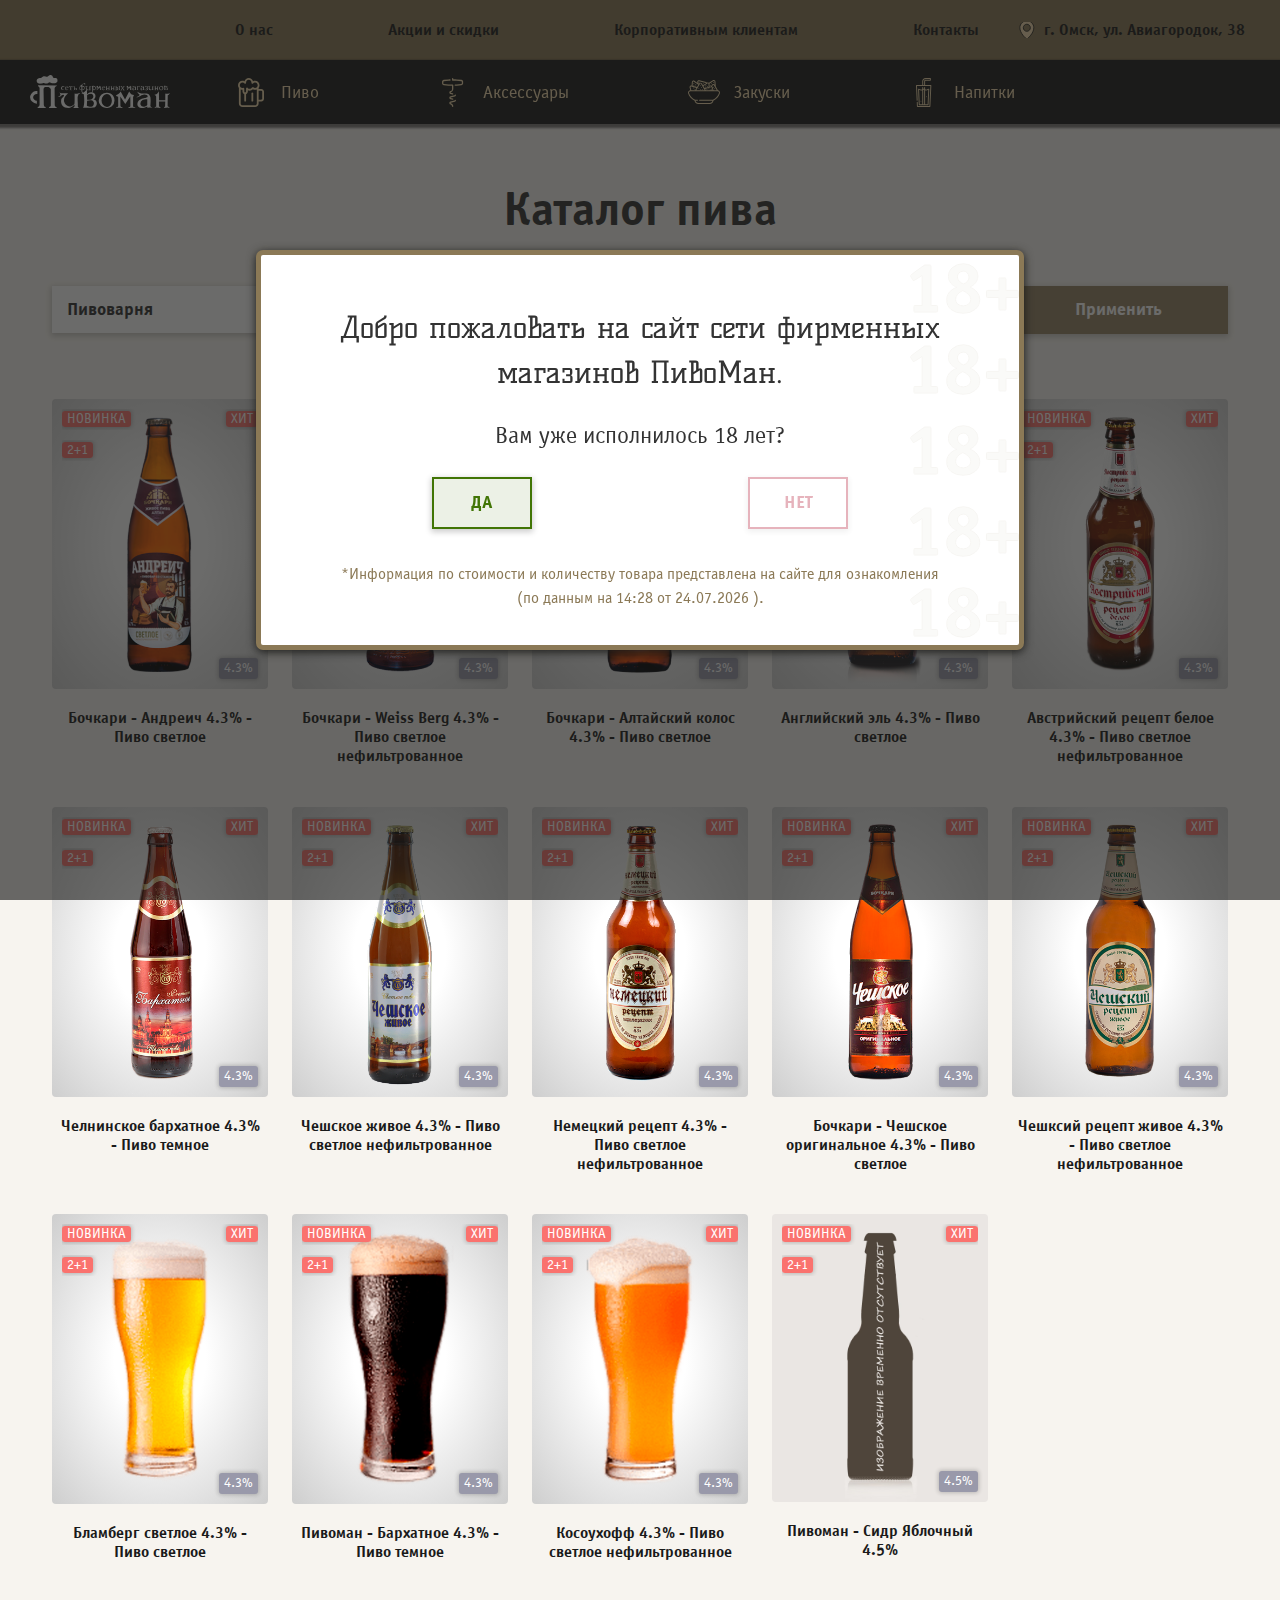
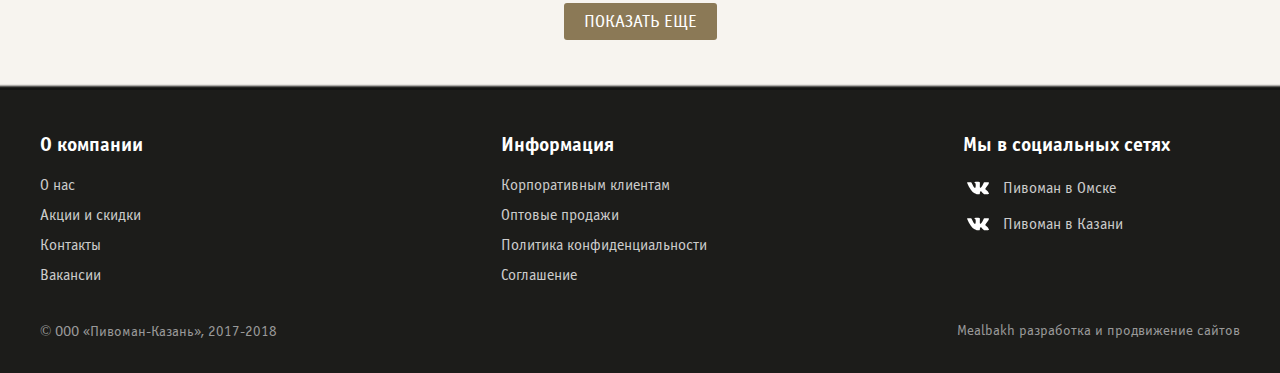
<file: catalog.html>
<!DOCTYPE html>
<html lang="ru">
  <head>
    <meta charset="utf-8">
    <title>Пивоман</title>
    <meta name="description" content="Пивоман">
    <meta name="keywords" content="Пивоман">
    <meta name="viewport" content="width=device-width,initial-scale=1">
    <link rel="shortcut icon" href="img/favicon/favicon.ico" type="image/x-icon">
    <!-- <link rel="preload" href="fonts/OfficinaSansWinC.woff2" as="font">
    <link rel="preload" href="fonts/OfficinaSansWinCBold.woff2" as="font">
    <link rel="preload" href="fonts/KellySlab-Regular.woff2" as="font"> -->
    <link rel="stylesheet" href="css/main.min.css">
  </head>
  <body>
    <div class="page-container">
      <header class="page-header">
        <div class="topnav">
          <div class="topnav__wrapper">
            <ul class="topnav__list">
              <li class="topnav__item">
                <a href="index.html" class="topnav__link">О нас</a>
              </li>
              <li class="topnav__item">
                <a href="akcii-i-skidki.html" class="topnav__link">Акции и скидки</a>
              </li>
              <li class="topnav__item">
                <a href="korporativnym-klientam.html" class="topnav__link">Корпоративным клиентам</a>
              </li>
              <li class="topnav__item">
                <a href="kontakty.html" class="topnav__link">Контакты</a>
              </li>
            </ul>
            <div class="geo-position">
              <a href="#" class="geo-position__item" title="г. Омск, ул. Авиагородок, 38">
                г. Омск, ул. Авиагородок, 38
              </a>
            </div>
          </div>
        </div>
      </header>
      <div class="navbar">
        <div class="navbar__wrapper">
          <a href="index.html" class="logo navbar__logo" title="Сеть фирменных магазинов - Пивоман">
            <img src="img/logo.svg" alt="Пивоман - сеть магазинов разливного пива"  class="logo__img" width="140px" height="34px">
          </a>
          <div class="navbar__inner">
            <ul class="navbar__list">
              <li class="navbar__item">
                <a href="catalog.html" class="navbar__link"><img src="img/beer-mug.svg" alt="Пиво" class="navbar__link-ico" width="26" height="29">Пиво</a>
              </li>
              <li class="navbar__item">
                <a href="catalog.html" class="navbar__link"><img src="img/corkscrew.svg" alt="Аксессуары" class="navbar__link-ico" width="21" height="29">Аксессуары</a>
              </li>
              <li class="navbar__item">
                <a href="catalog.html" class="navbar__link"><img src="img/nachos.svg" alt="Закуски" class="navbar__link-ico" width="32" height="24">Закуски</a>
              </li>
              <!-- <li class="navbar__item">
                <a href="catalog.html" class="navbar__link"><img src="img/bottle.svg" alt="Наборы" class="navbar__link-ico" width="20" height="29">Наборы</a>
              </li> -->
              <li class="navbar__item">
                <a href="catalog.html" class="navbar__link"><img src="img/soda.svg" alt="Напитки" class="navbar__link-ico" width="16" height="29">Напитки</a>
              </li>
            </ul>
            <a href="#" name="search" class="navbar__search" title="Поиск по катологу">Ищу хорошее пиво</a>
            <!-- <label for="site-search" class="text-input text-input--search navbar__search" title="Поиск по катологу">
              <input id="site-search" type="text" name="search" value="" placeholder="Ищу хорошее пиво">
            </label> -->
          </div>
          <button class="trigger-ctrl"><span class="trigger-ctrl__inner"></span></button>
        </div>
      </div>
      <div class="site-search">
        <div class="site-search__wrapper">
          <a href="#" class="close-btn close-btn--search" title="Закрыть"></a>
          <form class="site-search__form" action="index.html" method="post">
            <input class="site-search__search" id="siteSearch" type="search" name="site-search" value="" placeholder="Введите запрос для поиска">
          </form>
          <ul class="site-search__result-list">
            <li class="site-search__result-item">
              <a href="#" class="site-search__link" title="Бочкари - Weiss Berg 4.3% - Пиво светлое нефильтрованное">
                <img src="img/products/weiss-berg.png" alt="search-preview" class="site-search__preview">
                <div class="site-search__info">
                  <div class="site-search__name">Бочкари - Weiss Berg 4.3% - Пиво светлое нефильтрованное</div>
                  <div class="site-search__desc">Для данного товара описание появится позже.</div>
                </div>
              </a>
            </li>
            <li class="site-search__result-item">
              <a href="#" class="site-search__link" title="Бочкари - Weiss Berg 4.3% - Пиво светлое нефильтрованное">
                <img src="img/products/weiss-berg.png" alt="search-preview" class="site-search__preview">
                <div class="site-search__info">
                  <div class="site-search__name">Бочкари - Weiss Berg 4.3% - Пиво светлое нефильтрованное</div>
                  <div class="site-search__desc">Для данного товара описание появится позже.</div>
                </div>
              </a>
            </li>
            <li class="site-search__result-item">
              <a href="#" class="site-search__link" title="Бочкари - Weiss Berg 4.3% - Пиво светлое нефильтрованное">
                <img src="img/products/weiss-berg.png" alt="search-preview" class="site-search__preview">
                <div class="site-search__info">
                  <div class="site-search__name">Бочкари - Weiss Berg 4.3% - Пиво светлое нефильтрованное</div>
                  <div class="site-search__desc">Для данного товара описание появится позже.</div>
                </div>
              </a>
            </li>
            <li class="site-search__result-item">
              <a href="#" class="site-search__link" title="Бочкари - Weiss Berg 4.3% - Пиво светлое нефильтрованное">
                <img src="img/products/weiss-berg.png" alt="search-preview" class="site-search__preview">
                <div class="site-search__info">
                  <div class="site-search__name">Бочкари - Weiss Berg 4.3% - Пиво светлое нефильтрованное</div>
                  <div class="site-search__desc">Для данного товара описание появится позже.</div>
                </div>
              </a>
            </li>
          </ul>
        </div>
      </div>
      <div class="citymap">
        <div class="citymap__sidebar sidebar">
          <div class="sidebar__wrapper">
            <div class="sidebar__header">
              <div class="sidebar__title">
                Россия
              </div>
              <button class="close-btn sidebar__close-btn" title="Закрыть"></button>
              <label for="map-search" class="text-input text-input--search sidebar__search" title="Поиск по городам">
                <input id="map-search" type="text" name="map-search" value="" placeholder="Поиск по городам">
              </label>
            </div>
            <ul class="sidebar__list locations">
              <li class="locations__region">
                <a href="#" class="locations__link"><span>Омск</span><div class="locations__count" title="Сейчас открыто">15/47</div></a>
              </li>
              <li class="locations__region locations__dropdown">
                <a href="#" class="locations__group-title">Омская обл.</a>
                <ul class="locations__group">
                  <li class="locations__item">
                    <a href="#" class="locations__link"><span>Азово</span></a>
                  </li>
                  <li class="locations__item">
                    <a href="#" class="locations__link"><span>Береговой</span></a>
                  </li>
                  <li class="locations__item">
                    <a href="#" class="locations__link"><span>Большеречье</span></a>
                  </li>
                  <li class="locations__item">
                    <a href="#" class="locations__link"><span>Горьковское</span></a>
                  </li>
                  <li class="locations__item">
                    <a href="#" class="locations__link"><span>Исилькуль</span></a>
                  </li>
                  <li class="locations__item">
                    <a href="#" class="locations__link"><span>Калачинск</span></a>
                  </li>
                  <li class="locations__item">
                    <a href="#" class="locations__link"><span>Азово</span></a>
                  </li>
                  <li class="locations__item">
                    <a href="#" class="locations__link"><span>Береговой</span></a>
                  </li>
                  <li class="locations__item">
                    <a href="#" class="locations__link"><span>Большеречье</span></a>
                  </li>
                  <li class="locations__item">
                    <a href="#" class="locations__link"><span>Горьковское</span></a>
                  </li>
                  <li class="locations__item">
                    <a href="#" class="locations__link"><span>Исилькуль</span></a>
                  </li>
                  <li class="locations__item">
                    <a href="#" class="locations__link"><span>Калачинск</span></a>
                  </li>
                </ul>
              </li>
              <li class="locations__region locations__dropdown">
                <a href="#" class="locations__group-title">Новосибирская обл.</a>
                <ul class="locations__group">
                  <li class="locations__item">
                    <a href="#" class="locations__link"><span>Татарск</span></a>
                  </li>
                </ul>
              </li>
              <li class="locations__region">
                <a href="#" class="locations__link"><span>Казань</span><div class="locations__count" title="Сейчас открыто">44/91</div></a>
              </li>
            </ul>
          </div>
          <div class="sidebar__popup popup-panel">
            <div class="popup-panel__wrapper">
              <div class="popup-panel__header">
                <div class="popup-panel__title">
                  Омск<div class="locations__count" title="Сейчас открыто">15/37</div>
                </div>
                <button class="close-btn" title="Закрыть"></button>
                <label for="adress-search" class="text-input text-input--search sidebar__search" title="Поиск магазинов на карте">
                  <input id="adress-search" type="text" name="adress-search" value="" placeholder="Поиск по адресу">
                </label>
              </div>
              <ul class="popup-panel__list">
                <li class="popup-panel__item">
                  <div class="popup-panel__adress">ул. Вавилова, д. 242Б
                  </div>
                  <div class="popup-panel__worktime">
                    Пн-Вс 10:00-22:00
                  </div>
                </li>
                <li class="popup-panel__item popup-panel__item--closed">
                  <div class="popup-panel__adress">ул. Авиагородок, д. 38
                  </div>
                  <div class="popup-panel__worktime">
                    Пн-Вс 10:00-21:00
                  </div>
                </li>
                <li class="popup-panel__item popup-panel__item--closed">
                  <div class="popup-panel__adress">ул. Богдана Хмельницкого д. 132
                  </div>
                  <div class="popup-panel__worktime">
                    Пн-Вс 10:00-21:00
                  </div>
                </li>
                <li class="popup-panel__item popup-panel__item--closed">
                  <div class="popup-panel__adress">ул. Бетховена, д. 33/1
                  </div>
                  <div class="popup-panel__worktime">
                    Пн-Вс 10:00-21:00
                  </div>
                </li>
                <li class="popup-panel__item">
                  <div class="popup-panel__adress">ул. Бородина, д. 8
                  </div>
                  <div class="popup-panel__worktime">
                    Пн-Вс 10:00-22:00
                  </div>
                </li>
                <li class="popup-panel__item popup-panel__item--closed">
                  <div class="popup-panel__adress">ул. Герцена, д. 232/1
                  </div>
                  <div class="popup-panel__worktime">
                    Пн-Вс 10:00-21:00
                  </div>
                </li>
              </ul>
            </div>
          </div>
        </div>
        <div class="citymap__map">
          <div class="citymap__bar">
            <button class="citymap__back-btn" title="Назад"></button>
            <div class="geo-position citymap__position">
              <span class="geo-position__item" title="г. Омск, ул. Авиагородок, 38">г. Омск, ул. Авиагородок, 38</span>
            </div>
            <button class="citymap__accept-btn" title="Подтвердить и закрыть"></button>
          </div>
          <iframe src="https://www.google.com/maps/embed?pb=!1m14!1m12!1m3!1d9156.725883079042!2d73.3262823535232!3d54.987452204509246!2m3!1f0!2f0!3f0!3m2!1i1024!2i768!4f13.1!5e0!3m2!1sru!2sru!4v1510588988841" width="100%" height="100%"></iframe>
        </div>
        <button class="citymap__close-btn" title="Свернуть карту"></button>
      </div>
      <div class="catalog">
        <div class="catalog__wrapper">
          <h1 class="catalog__title">
            Каталог пива
          </h1>
          <form action="#" class="filter">
            <div class="filter__select-wrapper">
              <span class="filter__title">
                <b>Пивоварня</b>
              </span>
              <div class="filter__dropdown">
                <ul class="filter__list">
                  <li class="filter__item">
                    <label>
                      <input type="checkbox" class="filter__checkbox" value="Альпина">
                      <span class="filter__value">Альпина</span>
                    </label>
                  </li>
                  <li class="filter__item">
                    <label>
                      <input type="checkbox" class="filter__checkbox" value="Бочкари">
                      <span class="filter__value">Бочкари</span>
                    </label>
                  </li>
                  <li class="filter__item">
                    <label>
                      <input type="checkbox" class="filter__checkbox" value="Марксовский ПЗ">
                      <span class="filter__value">Марксовский ПЗ</span>
                    </label>
                  </li>
                  <li class="filter__item">
                    <label>
                      <input type="checkbox" class="filter__checkbox" value="Свежевъ">
                      <span class="filter__value">Свежевъ</span>
                    </label>
                  </li>
                  <li class="filter__item">
                    <label>
                      <input type="checkbox" class="filter__checkbox" value="ФПК">
                      <span class="filter__value">ФПК</span>
                    </label>
                  </li>
                </ul>
              </div>
            </div>
            <!-- <div class="filter__select-wrapper">
              <span class="filter__title">
                <b>Стиль</b>
              </span>
              <div class="filter__dropdown">
                <ul class="filter__list">
                  <li class="filter__item">
                    <label>
                      <input type="checkbox" class="filter__checkbox" value="Лагер">
                      <span class="filter__value">Лагер</span>
                    </label>
                  </li>
                  <li class="filter__item">
                    <label>
                      <input type="checkbox" class="filter__checkbox" value="Пильзнер">
                      <span class="filter__value">Пильзнер</span>
                    </label>
                  </li>
                  <li class="filter__item">
                    <label>
                      <input type="checkbox" class="filter__checkbox" value="Эль">
                      <span class="filter__value">Эль</span>
                    </label>
                  </li>
                  <li class="filter__item">
                    <label>
                      <input type="checkbox" class="filter__checkbox" value="Стаут">
                      <span class="filter__value">Стаут</span>
                    </label>
                  </li>
                  <li class="filter__item">
                    <label>
                      <input type="checkbox" class="filter__checkbox" value="ИПЭ">
                      <span class="filter__value">ИПЭ</span>
                    </label>
                  </li>
                </ul>
              </div>
            </div> -->
            <!-- <div class="filter__select-wrapper">
              <span class="filter__title">
                <b>Страна</b>
              </span>
              <div class="filter__dropdown">
                <ul class="filter__list">
                  <li class="filter__item">
                    <label>
                      <input type="checkbox" class="filter__checkbox" value="Англия">
                      <span class="filter__value">Англия</span>
                    </label>
                  </li>
                  <li class="filter__item">
                    <label>
                      <input type="checkbox" class="filter__checkbox" value="Бельгия">
                      <span class="filter__value">Бельгия</span>
                    </label>
                  </li>
                  <li class="filter__item">
                    <label>
                      <input type="checkbox" class="filter__checkbox" value="Германия">
                      <span class="filter__value">Германия</span>
                    </label>
                  </li>
                  <li class="filter__item">
                    <label>
                      <input type="checkbox" class="filter__checkbox" value="Мексика">
                      <span class="filter__value">Мексика</span>
                    </label>
                  </li>
                  <li class="filter__item">
                    <label>
                      <input type="checkbox" class="filter__checkbox" value="Россия">
                      <span class="filter__value">Россия</span>
                    </label>
                  </li>
                  <li class="filter__item">
                    <label>
                      <input type="checkbox" class="filter__checkbox" value="США">
                      <span class="filter__value">США</span>
                    </label>
                  </li>
                  <li class="filter__item">
                    <label>
                      <input type="checkbox" class="filter__checkbox" value="Чехия">
                      <span class="filter__value">Чехия</span>
                    </label>
                  </li>
                  <li class="filter__item">
                    <label>
                      <input type="checkbox" class="filter__checkbox" value="Швеция">
                      <span class="filter__value">Швеция</span>
                    </label>
                  </li>
                </ul>
              </div>
            </div> -->
            <div class="filter__select-wrapper">
              <span class="filter__title">
                <b>Тип</b>
              </span>
              <div class="filter__dropdown">
                <ul class="filter__list">
                  <li class="filter__item">
                    <label>
                      <input type="checkbox" class="filter__checkbox" value="Светлое">
                      <span class="filter__value">Светлое</span>
                    </label>
                  </li>
                  <li class="filter__item">
                    <label>
                      <input type="checkbox" class="filter__checkbox" value="Темное">
                      <span class="filter__value">Темное</span>
                    </label>
                  </li>
                  <li class="filter__item">
                    <label>
                      <input type="checkbox" class="filter__checkbox" value="Нефильтрованное">
                      <span class="filter__value">Нефильтрованное</span>
                    </label>
                  </li>
                  <li class="filter__item">
                    <label>
                      <input type="checkbox" class="filter__checkbox" value="Сидр">
                      <span class="filter__value">Сидр</span>
                    </label>
                  </li>
                  <li class="filter__item">
                    <label>
                      <input type="checkbox" class="filter__checkbox" value="Розливное">
                      <span class="filter__value">Розливное</span>
                    </label>
                  </li>
                  <li class="filter__item">
                    <label>
                      <input type="checkbox" class="filter__checkbox" value="Бутылочное">
                      <span class="filter__value">Бутылочное</span>
                    </label>
                  </li>
                </ul>
              </div>
            </div>
            <div class="filter__select-wrapper">
              <span class="filter__title">
                <b>Акции</b>
              </span>
              <div class="filter__dropdown">
                <ul class="filter__list">
                  <li class="filter__item">
                    <label>
                      <input type="checkbox" class="filter__checkbox" value="Акция 2+1">
                      <span class="filter__value">Акция 2+1</span>
                    </label>
                  </li>
                  <li class="filter__item">
                    <label>
                      <input type="checkbox" class="filter__checkbox" value="Новинка">
                      <span class="filter__value">Новинка</span>
                    </label>
                  </li>
                  <li class="filter__item">
                    <label>
                      <input type="checkbox" class="filter__checkbox" value="Хит">
                      <span class="filter__value">Хит</span>
                    </label>
                  </li>
                </ul>
              </div>
            </div>
            <div class="filter__select-wrapper filter__select-wrapper--btn">
              <button class="filter__btn">Применить</button>
            </div>
          </form>
          <div class="catalog__empty">Товаров в данной категории не найдено :(</div>
          <ul class="catalog__list">
            <li class="catalog__item">
              <a href="product.html" class="catalog__product-link">
                <img src="img/products/andreich-svetloe.png" alt="Бочкари - Weiss Berg 4.3% - Пиво светлое фильтрованное" class="catalog__img">
                <ul class="catalog__offers-list">
                  <li class="catalog__offer">
                    <span>НОВИНКА</span>
                  </li>
                  <li class="catalog__offer">
                    <span>ХИТ</span>
                  </li>
                  <li class="catalog__offer">
                    <span>2+1</span>
                  </li>
                </ul>
                <div class="catalog__item-info">
                  4.3%
                </div>
                <div class="catalog__item-btn">
                  Подробнее
                </div>
              </a>
              <div class="catalog__detail">
                <a href="product.html" class="catalog__name">Бочкари - Андреич 4.3% - Пиво светлое</a>
              </div>
            </li>
            <li class="catalog__item">
              <a href="product.html" class="catalog__product-link">
                <img src="img/products/weiss-berg.png" alt="Бочкари - Weiss Berg 4.3% - Пиво светлое фильтрованное" class="catalog__img">
                <ul class="catalog__offers-list">
                  <li class="catalog__offer">
                    <span>НОВИНКА</span>
                  </li>
                  <li class="catalog__offer">
                    <span>ХИТ</span>
                  </li>
                  <li class="catalog__offer">
                    <span>2+1</span>
                  </li>
                </ul>
                <div class="catalog__item-info">
                  4.3%
                </div>
                <div class="catalog__item-btn">
                  Подробнее
                </div>
              </a>
              <div class="catalog__detail">
                <a href="product.html" class="catalog__name">Бочкари - Weiss Berg 4.3% - Пиво светлое нефильтрованное</a>
              </div>
            </li>
            <li class="catalog__item">
              <a href="product.html" class="catalog__product-link">
                <img src="img/products/Altajskij-kolos.png" alt="Бочкари - Weiss Berg 4.3% - Пиво светлое фильтрованное" class="catalog__img">
                <ul class="catalog__offers-list">
                  <li class="catalog__offer">
                    <span>НОВИНКА</span>
                  </li>
                  <li class="catalog__offer">
                    <span>ХИТ</span>
                  </li>
                  <li class="catalog__offer">
                    <span>2+1</span>
                  </li>
                </ul>
                <div class="catalog__item-info">
                  4.3%
                </div>
                <div class="catalog__item-btn">
                  Подробнее
                </div>
              </a>
              <div class="catalog__detail">
                <a href="product.html" class="catalog__name">Бочкари - Алтайский колос 4.3% - Пиво светлое</a>
              </div>
            </li>
            <li class="catalog__item">
              <a href="product.html" class="catalog__product-link">
                <img src="img/products/angliyskiy-ale.png" alt="Бочкари - Weiss Berg 4.3% - Пиво светлое фильтрованное" class="catalog__img">
                <ul class="catalog__offers-list">
                  <li class="catalog__offer">
                    <span>НОВИНКА</span>
                  </li>
                  <li class="catalog__offer">
                    <span>ХИТ</span>
                  </li>
                  <li class="catalog__offer">
                    <span>2+1</span>
                  </li>
                </ul>
                <div class="catalog__item-info">
                  4.3%
                </div>
                <div class="catalog__item-btn">
                  Подробнее
                </div>
              </a>
              <div class="catalog__detail">
                <a href="product.html" class="catalog__name">Английский эль 4.3% - Пиво светлое</a>
              </div>
            </li>
            <li class="catalog__item">
              <a href="product.html" class="catalog__product-link">
                <img src="img/products/avstriyskiy-recept.png" alt="Бочкари - Weiss Berg 4.3% - Пиво светлое фильтрованное" class="catalog__img">
                <ul class="catalog__offers-list">
                  <li class="catalog__offer">
                    <span>НОВИНКА</span>
                  </li>
                  <li class="catalog__offer">
                    <span>ХИТ</span>
                  </li>
                  <li class="catalog__offer">
                    <span>2+1</span>
                  </li>
                </ul>
                <div class="catalog__item-info">
                  4.3%
                </div>
                <div class="catalog__item-btn">
                  Подробнее
                </div>
              </a>
              <div class="catalog__detail">
                <a href="product.html" class="catalog__name">Австрийский рецепт белое 4.3% - Пиво светлое нефильтрованное</a>
              </div>
            </li>
            <li class="catalog__item">
              <a href="product.html" class="catalog__product-link">
                <img src="img/products/chelninskoe-barhatnoe-premium.png" alt="Бочкари - Weiss Berg 4.3% - Пиво светлое фильтрованное" class="catalog__img">
                <ul class="catalog__offers-list">
                  <li class="catalog__offer">
                    <span>НОВИНКА</span>
                  </li>
                  <li class="catalog__offer">
                    <span>ХИТ</span>
                  </li>
                  <li class="catalog__offer">
                    <span>2+1</span>
                  </li>
                </ul>
                <div class="catalog__item-info">
                  4.3%
                </div>
                <div class="catalog__item-btn">
                  Подробнее
                </div>
              </a>
              <div class="catalog__detail">
                <a href="product.html" class="catalog__name">Челнинское бархатное 4.3% - Пиво темное</a>
              </div>
            </li>
            <li class="catalog__item">
              <a href="product.html" class="catalog__product-link">
                <img src="img/products/cheshskoe-zhivoe.png" alt="Бочкари - Weiss Berg 4.3% - Пиво светлое фильтрованное" class="catalog__img">
                <ul class="catalog__offers-list">
                  <li class="catalog__offer">
                    <span>НОВИНКА</span>
                  </li>
                  <li class="catalog__offer">
                    <span>ХИТ</span>
                  </li>
                  <li class="catalog__offer">
                    <span>2+1</span>
                  </li>
                </ul>
                <div class="catalog__item-info">
                  4.3%
                </div>
                <div class="catalog__item-btn">
                  Подробнее
                </div>
              </a>
              <div class="catalog__detail">
                <a href="product.html" class="catalog__name">Чешское живое 4.3% - Пиво светлое нефильтрованное</a>
              </div>
            </li>
            <li class="catalog__item">
              <a href="product.html" class="catalog__product-link">
                <img src="img/products/nemeckiy-recept.png" alt="Бочкари - Weiss Berg 4.3% - Пиво светлое фильтрованное" class="catalog__img">
                <ul class="catalog__offers-list">
                  <li class="catalog__offer">
                    <span>НОВИНКА</span>
                  </li>
                  <li class="catalog__offer">
                    <span>ХИТ</span>
                  </li>
                  <li class="catalog__offer">
                    <span>2+1</span>
                  </li>
                </ul>
                <div class="catalog__item-info">
                  4.3%
                </div>
                <div class="catalog__item-btn">
                  Подробнее
                </div>
              </a>
              <div class="catalog__detail">
                <a href="product.html" class="catalog__name">Немецкий рецепт 4.3% - Пиво светлое нефильтрованное</a>
              </div>
            </li>
            <li class="catalog__item">
              <a href="product.html" class="catalog__product-link">
                <img src="img/products/cheshskoe-svetloe.png" alt="Бочкари - Weiss Berg 4.3% - Пиво светлое фильтрованное" class="catalog__img">
                <ul class="catalog__offers-list">
                  <li class="catalog__offer">
                    <span>НОВИНКА</span>
                  </li>
                  <li class="catalog__offer">
                    <span>ХИТ</span>
                  </li>
                  <li class="catalog__offer">
                    <span>2+1</span>
                  </li>
                </ul>
                <div class="catalog__item-info">
                  4.3%
                </div>
                <div class="catalog__item-btn">
                  Подробнее
                </div>
              </a>
              <div class="catalog__detail">
                <a href="product.html" class="catalog__name">Бочкари - Чешское оригинальное 4.3% - Пиво светлое</a>
              </div>
            </li>
            <li class="catalog__item">
              <a href="product.html" class="catalog__product-link">
                <img src="img/products/cheshskiy-recept-zhivoe.png" alt="Бочкари - Weiss Berg 4.3% - Пиво светлое фильтрованное" class="catalog__img">
                <ul class="catalog__offers-list">
                  <li class="catalog__offer">
                    <span>НОВИНКА</span>
                  </li>
                  <li class="catalog__offer">
                    <span>ХИТ</span>
                  </li>
                  <li class="catalog__offer">
                    <span>2+1</span>
                  </li>
                </ul>
                <div class="catalog__item-info">
                  4.3%
                </div>
                <div class="catalog__item-btn">
                  Подробнее
                </div>
              </a>
              <div class="catalog__detail">
                <a href="product.html" class="catalog__name">Чешксий рецепт живое 4.3% - Пиво светлое нефильтрованное</a>
              </div>
            </li>
            <li class="catalog__item">
              <a href="product.html" class="catalog__product-link">
                <img src="img/products/rozlivnoe-svetloe.png" alt="Бочкари - Weiss Berg 4.3% - Пиво светлое фильтрованное" class="catalog__img">
                <ul class="catalog__offers-list">
                  <li class="catalog__offer">
                    <span>НОВИНКА</span>
                  </li>
                  <li class="catalog__offer">
                    <span>ХИТ</span>
                  </li>
                  <li class="catalog__offer">
                    <span>2+1</span>
                  </li>
                </ul>
                <div class="catalog__item-info">
                  4.3%
                </div>
                <div class="catalog__item-btn">
                  Подробнее
                </div>
              </a>
              <div class="catalog__detail">
                <a href="product.html" class="catalog__name">Бламберг светлое 4.3% - Пиво светлое</a>
              </div>
            </li>
            <li class="catalog__item">
              <a href="product.html" class="catalog__product-link">
                <img src="img/products/rozlivnoe-temnoe.png" alt="Бочкари - Weiss Berg 4.3% - Пиво светлое фильтрованное" class="catalog__img">
                <ul class="catalog__offers-list">
                  <li class="catalog__offer">
                    <span>НОВИНКА</span>
                  </li>
                  <li class="catalog__offer">
                    <span>ХИТ</span>
                  </li>
                  <li class="catalog__offer">
                    <span>2+1</span>
                  </li>
                </ul>
                <div class="catalog__item-info">
                  4.3%
                </div>
                <div class="catalog__item-btn">
                  Подробнее
                </div>
              </a>
              <div class="catalog__detail">
                <a href="product.html" class="catalog__name">Пивоман - Бархатное 4.3% - Пиво темное</a>
              </div>
            </li>
            <li class="catalog__item">
              <a href="product.html" class="catalog__product-link">
                <img src="img/products/rozlivnoe-nefiltrovannoe.png" alt="Бочкари - Weiss Berg 4.3% - Пиво светлое фильтрованное" class="catalog__img">
                <ul class="catalog__offers-list">
                  <li class="catalog__offer">
                    <span>НОВИНКА</span>
                  </li>
                  <li class="catalog__offer">
                    <span>ХИТ</span>
                  </li>
                  <li class="catalog__offer">
                    <span>2+1</span>
                  </li>
                </ul>
                <div class="catalog__item-info">
                  4.3%
                </div>
                <div class="catalog__item-btn">
                  Подробнее
                </div>
              </a>
              <div class="catalog__detail">
                <a href="product.html" class="catalog__name">Косоухофф 4.3% - Пиво светлое нефильтрованное</a>
              </div>
            </li>
            <li class="catalog__item">
              <a href="product.html" class="catalog__product-link">
                <img src="img/products/comingsoon.jpg" alt="Бочкари - Weiss Berg 4.3% - Пиво светлое фильтрованное" class="catalog__img">
                <ul class="catalog__offers-list">
                  <li class="catalog__offer">
                    <span>НОВИНКА</span>
                  </li>
                  <li class="catalog__offer">
                    <span>ХИТ</span>
                  </li>
                  <li class="catalog__offer">
                    <span>2+1</span>
                  </li>
                </ul>
                <div class="catalog__item-info">
                  4.5%
                </div>
                <div class="catalog__item-btn">
                  Подробнее
                </div>
              </a>
              <div class="catalog__detail">
                <a href="product.html" class="catalog__name">Пивоман - Сидр Яблочный 4.5%</a>
              </div>
            </li>
          </ul>
          <a href="#" class="btn-show-more">Показать еще</a>
        </div>
      </div>
      <div class="page-footer">
        <div class="page-footer__wrapper">
          <div class="page-footer__column">
            <h3 class="page-footer__title">
              О компании
            </h3>
            <ul class="page-footer__list">
              <li class="page-footer__item">
                <a href="o-nas.html" class="page-footer__link">О нас</a>
              </li>
              <li class="page-footer__item">
                <a href="akcii-i-skidki.html" class="page-footer__link">Акции и скидки</a>
              </li>
              <li class="page-footer__item">
                <a href="kontakty.html" class="page-footer__link">Контакты</a>
              </li>
              <li class="page-footer__item">
                <a href="vakansii.html" class="page-footer__link">Вакансии</a>
              </li>
            </ul>
          </div>
          <div class="page-footer__column">
            <h3 class="page-footer__title">
              Информация
            </h3>
            <ul class="page-footer__list">
              <li class="page-footer__item">
                <a href="korporativnym-klientam.html" class="page-footer__link">Корпоративным клиентам</a>
              </li>
              <li class="page-footer__item">
                <a href="commerce.html" class="page-footer__link">Оптовые продажи</a>
              </li>
              <li class="page-footer__item">
                <a href="privacy.html" class="page-footer__link">Политика конфиденциальности</a>
              </li>
              <li class="page-footer__item">
                <a href="agreement.html" class="page-footer__link">Соглашение</a>
              </li>
            </ul>
          </div>
          <div class="page-footer__column">
            <h3 class="page-footer__title">
              Мы в социальных сетях
            </h3>
            <div class="social">
              <a href="https://vk.com/pivomanomsk" class="social__link page-footer__link"><span class="social__ico social__ico--vk" title="Пивоман в Омске"></span>Пивоман в Омске</a>
              <a href="https://vk.com/pivmankazan" class="social__link page-footer__link"><span class="social__ico social__ico--vk" title="Пивоман в Казани"></span>Пивоман в Казани</a>
            </div>
          </div>
          <div class="copyright">
            <span class="copyright__item"><i class="copyright__symbol">©</i> ООО «Пивоман-Казань», 2017-2018</span>
            <span class="copyright__item"><a href="http://mealbakh.com">Mealbakh</a> разработка и продвижение сайтов</span>
          </div>
        </div>
      </div>
      <div class="top-shadow-layer"></div>
    </div>
    <div class="modal-window">
      <div class="modal-window__wrapper modal-window__wrapper--age18">
        <h3 class="modal-window__title">
          Добро пожаловать на сайт сети фирменных магазинов ПивоМан.
        </h3>
        <div class="modal-window__text">
          Вам уже исполнилось 18 лет?
        </div>
        <div class="modal-window__inner">
          <button class="btn modal-window__btn">Да</button>
          <button class="btn modal-window__btn">Нет</button>
        </div>
        <div class="modal-window__info">
          *Информация по стоимости и количеству товара представлена на сайте для ознакомления (по данным на <span class="modal-window__info-time">9:22 от 03.11.2017</span> ).
        </div>
      </div>
    </div>
    <script src="js/jquery.min.js"></script>
    <script src="js/scripts.js"></script>
    <script>

    $('.filter__title').click(function(){
      $(this).toggleClass('filter__title--active').next().slideToggle(200);
    })

    </script>
  </body>
</html>
</file>
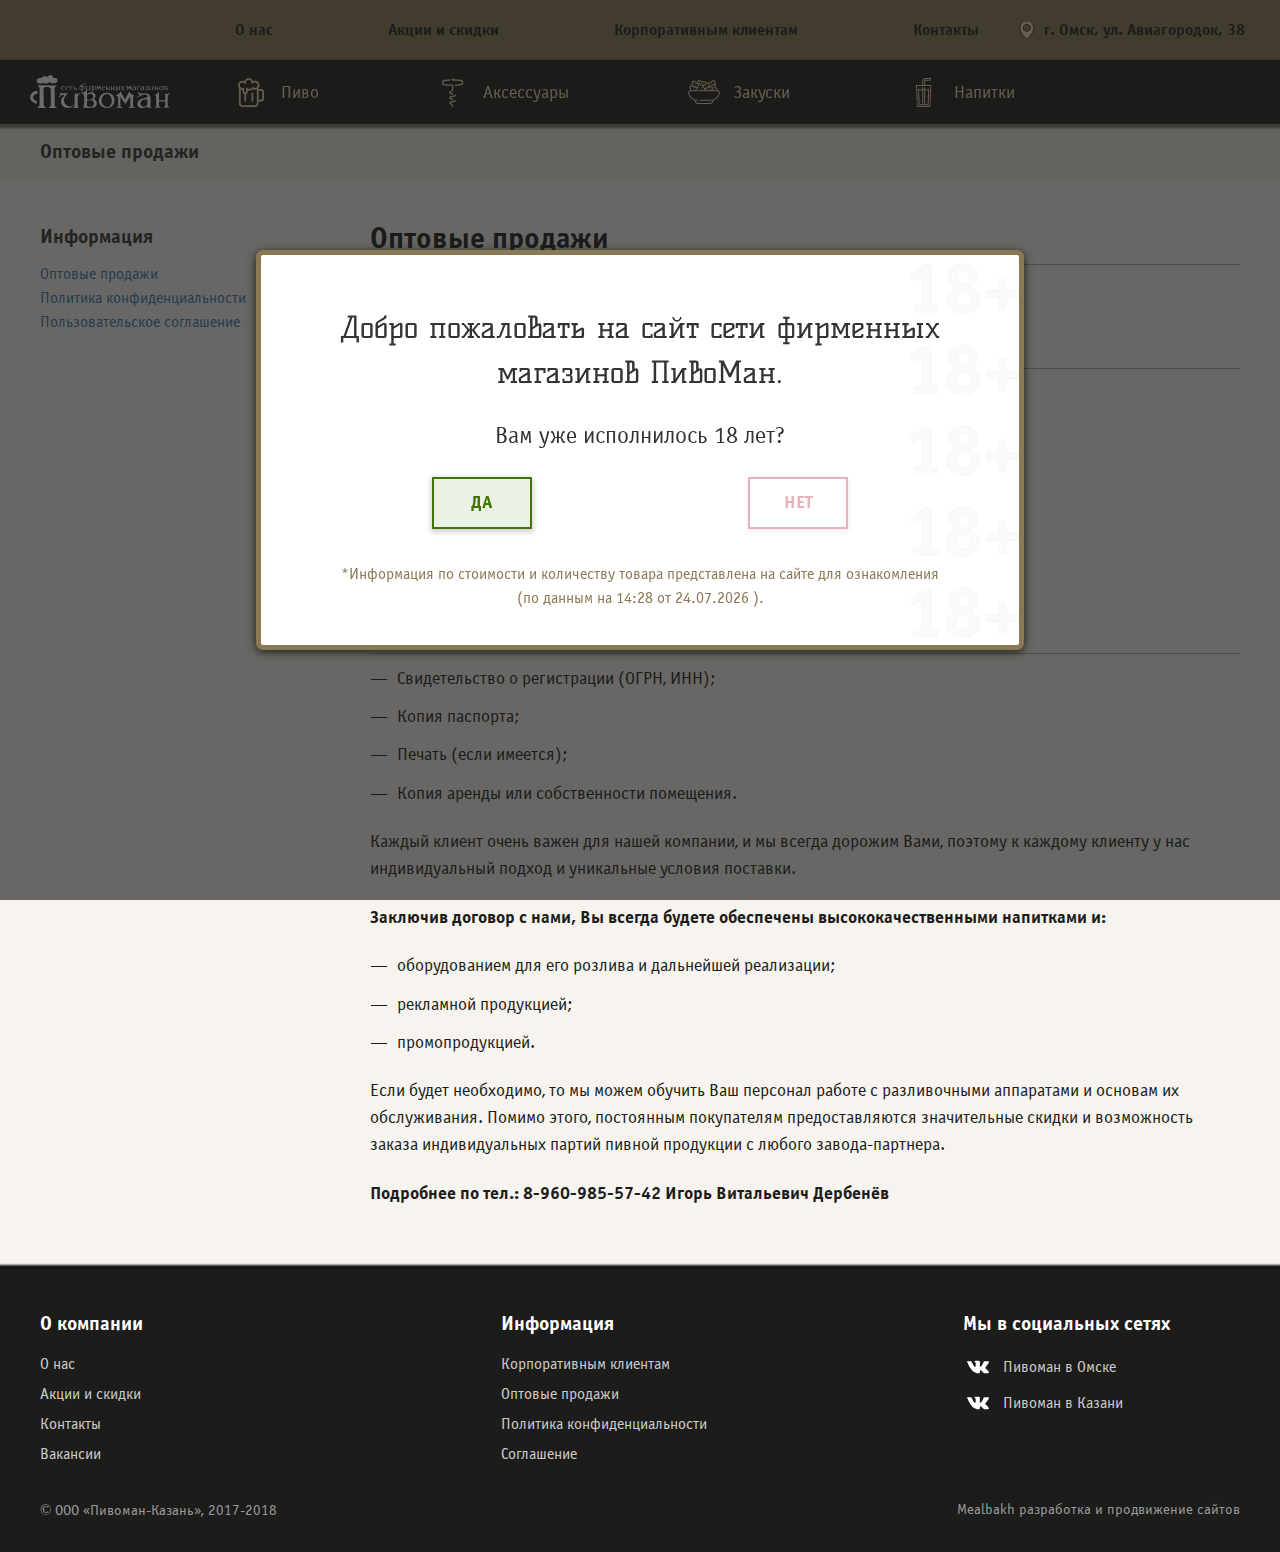
<file: commerce.html>
<!DOCTYPE html>
<html lang="ru">
  <head>
    <meta charset="utf-8">
    <title>Пивоман</title>
    <meta name="description" content="Пивоман">
    <meta name="keywords" content="Пивоман">
    <meta name="viewport" content="width=device-width,initial-scale=1">
    <link rel="shortcut icon" href="img/favicon/favicon.ico" type="image/x-icon">
    <link rel="preload" href="fonts/OfficinaSansWinC.woff2" as="font">
    <link rel="preload" href="fonts/OfficinaSansWinCBold.woff2" as="font">
    <link rel="preload" href="fonts/KellySlab-Regular.woff2" as="font">
    <link rel="stylesheet" href="css/main.min.css">
  </head>
  <body>
    <div class="page-container">
      <header class="page-header">
        <div class="topnav">
          <div class="topnav__wrapper">
            <ul class="topnav__list">
              <li class="topnav__item">
                <a href="index.html" class="topnav__link">О нас</a>
              </li>
              <li class="topnav__item">
                <a href="akcii-i-skidki.html" class="topnav__link">Акции и скидки</a>
              </li>
              <li class="topnav__item">
                <a href="korporativnym-klientam.html" class="topnav__link">Корпоративным клиентам</a>
              </li>
              <li class="topnav__item">
                <a href="kontakty.html" class="topnav__link">Контакты</a>
              </li>
            </ul>
            <div class="geo-position">
              <a href="#" class="geo-position__item" title="г. Омск, ул. Авиагородок, 38">
                г. Омск, ул. Авиагородок, 38
              </a>
            </div>
          </div>
        </div>
      </header>
      <div class="navbar">
        <div class="navbar__wrapper">
          <a href="index.html" class="logo navbar__logo" title="Сеть фирменных магазинов - Пивоман">
            <img src="img/logo.svg" alt="Пивоман - сеть магазинов разливного пива"  class="logo__img" width="140px" height="34px">
          </a>
          <div class="navbar__inner">
            <ul class="navbar__list">
              <li class="navbar__item">
                <a href="catalog.html" class="navbar__link"><img src="img/beer-mug.svg" alt="Пиво" class="navbar__link-ico" width="26" height="29">Пиво</a>
              </li>
              <li class="navbar__item">
                <a href="catalog.html" class="navbar__link"><img src="img/corkscrew.svg" alt="Аксессуары" class="navbar__link-ico" width="21" height="29">Аксессуары</a>
              </li>
              <li class="navbar__item">
                <a href="catalog.html" class="navbar__link"><img src="img/nachos.svg" alt="Закуски" class="navbar__link-ico" width="32" height="24">Закуски</a>
              </li>
              <!-- <li class="navbar__item">
                <a href="catalog.html" class="navbar__link"><img src="img/bottle.svg" alt="Наборы" class="navbar__link-ico" width="20" height="29">Наборы</a>
              </li> -->
              <li class="navbar__item">
                <a href="catalog.html" class="navbar__link"><img src="img/soda.svg" alt="Напитки" class="navbar__link-ico" width="16" height="29">Напитки</a>
              </li>
            </ul>
            <label for="site-search" class="text-input text-input--search navbar__search" title="Поиск по катологу">
              <input id="site-search" type="text" name="search" value="" placeholder="Ищу хорошее пиво">
            </label>
          </div>
          <button class="trigger-ctrl"><span class="trigger-ctrl__inner"></span></button>
        </div>
      </div>
      <div class="citymap">
        <div class="citymap__sidebar sidebar">
          <div class="sidebar__wrapper">
            <div class="sidebar__header">
              <div class="sidebar__title">
                Россия
              </div>
              <button class="close-btn sidebar__close-btn" title="Закрыть"></button>
              <label for="map-search" class="text-input text-input--search sidebar__search" title="Поиск по городам">
                <input id="map-search" type="text" name="map-search" value="" placeholder="Поиск по городам">
              </label>
            </div>
            <ul class="sidebar__list locations">
              <li class="locations__region">
                <a href="#" class="locations__link"><span>Омск</span><div class="locations__count" title="Сейчас открыто">15/47</div></a>
              </li>
              <li class="locations__region locations__dropdown">
                <a href="#" class="locations__group-title">Омская обл.</a>
                <ul class="locations__group">
                  <li class="locations__item">
                    <a href="#" class="locations__link"><span>Азово</span></a>
                  </li>
                  <li class="locations__item">
                    <a href="#" class="locations__link"><span>Береговой</span></a>
                  </li>
                  <li class="locations__item">
                    <a href="#" class="locations__link"><span>Большеречье</span></a>
                  </li>
                  <li class="locations__item">
                    <a href="#" class="locations__link"><span>Горьковское</span></a>
                  </li>
                  <li class="locations__item">
                    <a href="#" class="locations__link"><span>Исилькуль</span></a>
                  </li>
                  <li class="locations__item">
                    <a href="#" class="locations__link"><span>Калачинск</span></a>
                  </li>
                  <li class="locations__item">
                    <a href="#" class="locations__link"><span>Азово</span></a>
                  </li>
                  <li class="locations__item">
                    <a href="#" class="locations__link"><span>Береговой</span></a>
                  </li>
                  <li class="locations__item">
                    <a href="#" class="locations__link"><span>Большеречье</span></a>
                  </li>
                  <li class="locations__item">
                    <a href="#" class="locations__link"><span>Горьковское</span></a>
                  </li>
                  <li class="locations__item">
                    <a href="#" class="locations__link"><span>Исилькуль</span></a>
                  </li>
                  <li class="locations__item">
                    <a href="#" class="locations__link"><span>Калачинск</span></a>
                  </li>
                </ul>
              </li>
              <li class="locations__region locations__dropdown">
                <a href="#" class="locations__group-title">Новосибирская обл.</a>
                <ul class="locations__group">
                  <li class="locations__item">
                    <a href="#" class="locations__link"><span>Татарск</span></a>
                  </li>
                </ul>
              </li>
              <li class="locations__region">
                <a href="#" class="locations__link"><span>Казань</span><div class="locations__count" title="Сейчас открыто">44/91</div></a>
              </li>
            </ul>
          </div>
          <div class="sidebar__popup popup-panel">
            <div class="popup-panel__wrapper">
              <div class="popup-panel__header">
                <div class="popup-panel__title">
                  Омск<div class="locations__count" title="Сейчас открыто">15/37</div>
                </div>
                <button class="close-btn" title="Закрыть"></button>
                <label for="adress-search" class="text-input text-input--search sidebar__search" title="Поиск магазинов на карте">
                  <input id="adress-search" type="text" name="adress-search" value="" placeholder="Поиск по адресу">
                </label>
              </div>
              <ul class="popup-panel__list">
                <li class="popup-panel__item">
                  <div class="popup-panel__adress">ул. Вавилова, д. 242Б
                  </div>
                  <div class="popup-panel__worktime">
                    Пн-Вс 10:00-22:00
                  </div>
                </li>
                <li class="popup-panel__item popup-panel__item--closed">
                  <div class="popup-panel__adress">ул. Авиагородок, д. 38
                  </div>
                  <div class="popup-panel__worktime">
                    Пн-Вс 10:00-21:00
                  </div>
                </li>
                <li class="popup-panel__item popup-panel__item--closed">
                  <div class="popup-panel__adress">ул. Богдана Хмельницкого д. 132
                  </div>
                  <div class="popup-panel__worktime">
                    Пн-Вс 10:00-21:00
                  </div>
                </li>
                <li class="popup-panel__item popup-panel__item--closed">
                  <div class="popup-panel__adress">ул. Бетховена, д. 33/1
                  </div>
                  <div class="popup-panel__worktime">
                    Пн-Вс 10:00-21:00
                  </div>
                </li>
                <li class="popup-panel__item">
                  <div class="popup-panel__adress">ул. Бородина, д. 8
                  </div>
                  <div class="popup-panel__worktime">
                    Пн-Вс 10:00-22:00
                  </div>
                </li>
                <li class="popup-panel__item popup-panel__item--closed">
                  <div class="popup-panel__adress">ул. Герцена, д. 232/1
                  </div>
                  <div class="popup-panel__worktime">
                    Пн-Вс 10:00-21:00
                  </div>
                </li>
              </ul>
            </div>
          </div>
        </div>
        <div class="citymap__map">
          <div class="citymap__bar">
            <button class="citymap__back-btn" title="Назад"></button>
            <div class="geo-position citymap__position">
              <span class="geo-position__item" title="г. Омск, ул. Авиагородок, 38">г. Омск, ул. Авиагородок, 38</span>
            </div>
            <button class="citymap__accept-btn" title="Подтвердить и закрыть"></button>
          </div>
          <iframe src="https://www.google.com/maps/embed?pb=!1m14!1m12!1m3!1d9156.725883079042!2d73.3262823535232!3d54.987452204509246!2m3!1f0!2f0!3f0!3m2!1i1024!2i768!4f13.1!5e0!3m2!1sru!2sru!4v1510588988841" width="100%" height="100%"></iframe>
        </div>
        <button class="citymap__close-btn" title="Свернуть карту"></button>
      </div>
      <div class="breadcrumbs">
        <ul class="breadcrumbs__list">
          <li class="breadcrumbs__item">
            Оптовые продажи
          </li>
        </ul>
      </div>
      <div class="page-content">
        <div class="page-content__wrapper">
          <div class="page-content__left">
            <aside class="page-content__aside">
              <h2 class="page-content__aside-name">Информация</h2>
              <ul>
                <li>
                  <a href="commerce.html">Оптовые продажи</a>
                </li>
                <li>
                  <a href="privacy.html">Политика конфиденциальности</a>
                </li>
                <li>
                  <a href="agreement.html">Пользовательское соглашение</a>
                </li>
              </ul>
            </aside>
          </div>
          <div class="page-content__right">
            <section class="text-container">
              <h1>Оптовые продажи</h1>
              <p>
                Для заключение договора поставки, необходимы следующие документы:
              </p>
              <h2>Для Организаций (ОАО, ООО, ЗАО):</h2>
              <ul>
                <li>
                  Свидетельство о регистрации;
                </li>
                <li>
                  Справка из уполномоченного банка о наличии расчетного счета;
                </li>
                <li>
                  Титульный, первый и последний листы устава;
                </li>
                <li>
                  Приказ о назначении директора;
                </li>
                <li>
                  Печать организации;
                </li>
                <li>
                  Копия аренды или собственности помещения.
                </li>
              </ul>
              <h2>Для ИП:</h2>
              <ul>
                <li>
                  Свидетельство о регистрации (ОГРН, ИНН);
                </li>
                <li>
                  Копия паспорта;
                </li>
                <li>
                  Печать (если имеется);
                </li>
                <li>
                  Копия аренды или собственности помещения.
                </li>
              </ul>
              <p>
                Каждый клиент очень важен для нашей компании, и мы всегда дорожим Вами, поэтому к каждому клиенту у нас индивидуальный подход и уникальные условия поставки.
              </p>
              <p>
                <b>Заключив договор с нами, Вы всегда будете обеспечены высококачественными напитками и:</b>
              </p>
              <ul>
                <li>
                  оборудованием для его розлива и дальнейшей реализации;
                </li>
                <li>
                  рекламной продукцией;
                </li>
                <li>
                  промопродукцией.
                </li>
              </ul>
              <p>
                Если будет необходимо, то мы можем обучить Ваш персонал работе с разливочными аппаратами и основам их обслуживания. Помимо этого, постоянным покупателям предоставляются значительные скидки и возможность заказа индивидуальных партий пивной продукции с любого завода-партнера.
              </p>
              <p>
                <b>Подробнее по тел.: 8-960-985-57-42 Игорь Витальевич Дербенёв</b>
              </p>
            </section>
          </div>
        </div>
      </div>
      <div class="page-footer">
        <div class="page-footer__wrapper">
          <div class="page-footer__column">
            <h3 class="page-footer__title">
              О компании
            </h3>
            <ul class="page-footer__list">
              <li class="page-footer__item">
                <a href="o-nas.html" class="page-footer__link">О нас</a>
              </li>
              <li class="page-footer__item">
                <a href="akcii-i-skidki.html" class="page-footer__link">Акции и скидки</a>
              </li>
              <li class="page-footer__item">
                <a href="kontakty.html" class="page-footer__link">Контакты</a>
              </li>
              <li class="page-footer__item">
                <a href="vakansii.html" class="page-footer__link">Вакансии</a>
              </li>
            </ul>
          </div>
          <div class="page-footer__column">
            <h3 class="page-footer__title">
              Информация
            </h3>
            <ul class="page-footer__list">
              <li class="page-footer__item">
                <a href="korporativnym-klientam.html" class="page-footer__link">Корпоративным клиентам</a>
              </li>
              <li class="page-footer__item">
                <a href="commerce.html" class="page-footer__link">Оптовые продажи</a>
              </li>
              <li class="page-footer__item">
                <a href="privacy.html" class="page-footer__link">Политика конфиденциальности</a>
              </li>
              <li class="page-footer__item">
                <a href="agreement.html" class="page-footer__link">Соглашение</a>
              </li>
            </ul>
          </div>
          <div class="page-footer__column">
            <h3 class="page-footer__title">
              Мы в социальных сетях
            </h3>
            <div class="social">
              <a href="https://vk.com/pivomanomsk" class="social__link page-footer__link"><span class="social__ico social__ico--vk" title="Пивоман в Омске"></span>Пивоман в Омске</a>
              <a href="https://vk.com/pivmankazan" class="social__link page-footer__link"><span class="social__ico social__ico--vk" title="Пивоман в Казани"></span>Пивоман в Казани</a>
            </div>
          </div>
          <div class="copyright">
            <span class="copyright__item"><i class="copyright__symbol">©</i> ООО «Пивоман-Казань», 2017-2018</span>
            <span class="copyright__item"><a href="http://mealbakh.com">Mealbakh</a> разработка и продвижение сайтов</span>
          </div>
        </div>
      </div>
      <div class="top-shadow-layer"></div>
    </div>
    <div class="modal-window">
      <div class="modal-window__wrapper modal-window__wrapper--age18">
        <h3 class="modal-window__title">
          Добро пожаловать на сайт сети фирменных магазинов ПивоМан.
        </h3>
        <div class="modal-window__text">
          Вам уже исполнилось 18 лет?
        </div>
        <div class="modal-window__inner">
          <button class="btn modal-window__btn">Да</button>
          <button class="btn modal-window__btn">Нет</button>
        </div>
        <div class="modal-window__info">
          *Информация по стоимости и количеству товара представлена на сайте для ознакомления (по данным на <span class="modal-window__info-time">9:22 от 03.11.2017</span> ).
        </div>
      </div>
    </div>
    <script src="js/jquery.min.js"></script>
    <script src="js/scripts.js"></script>
  </body>
</html>
</file>
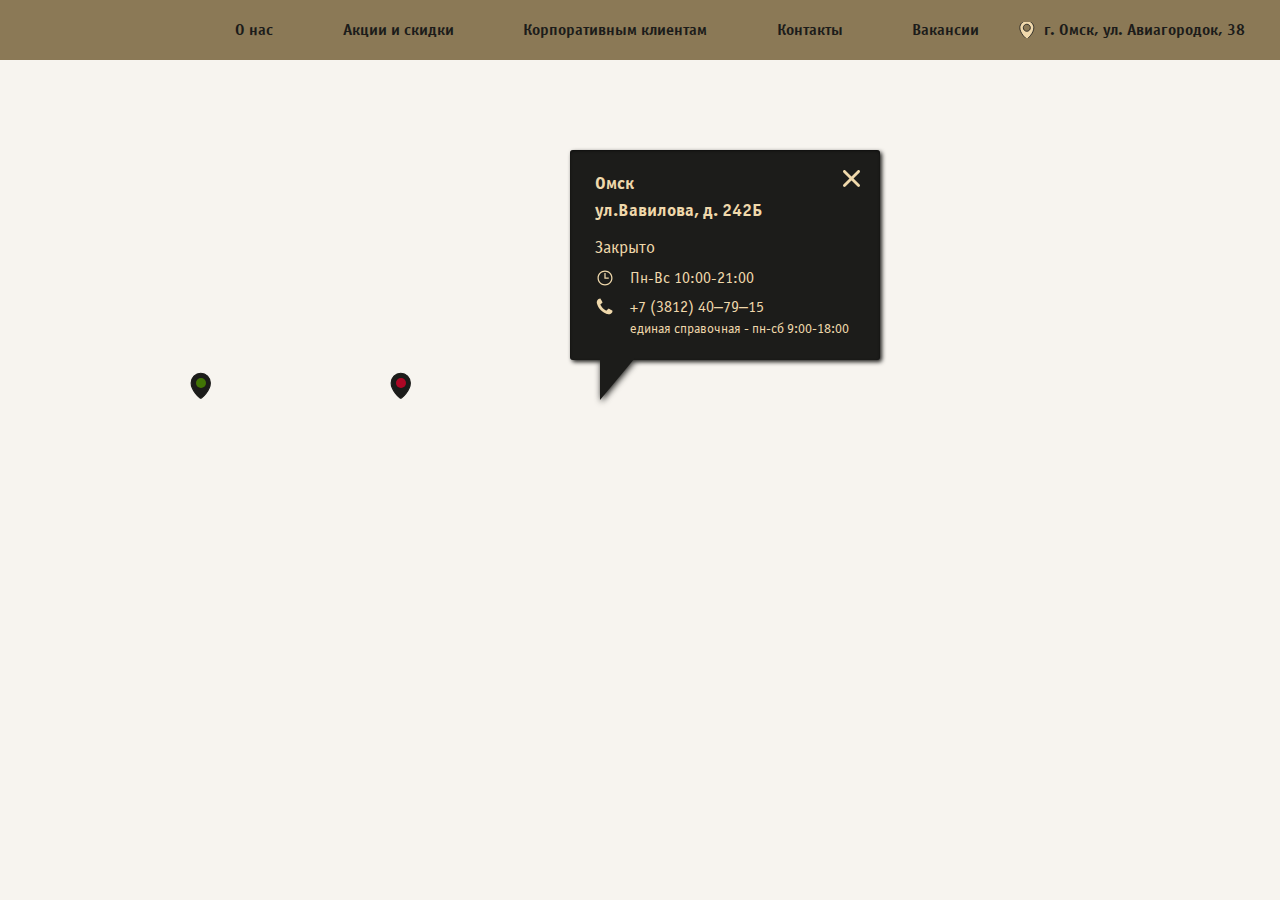
<file: map-only.html>
<!DOCTYPE html>
<html lang="ru">
  <head>
    <meta charset="utf-8">
    <title>Пивоман</title>
    <meta name="description" content="Пивоман">
    <meta name="keywords" content="Пивоман">
    <meta name="viewport" content="width=device-width,initial-scale=1">
    <link rel="shortcut icon" href="img/favicon/favicon.ico" type="image/x-icon">
    <link rel="preload" href="fonts/OfficinaSansWinC.woff2" as="font">
    <link rel="preload" href="fonts/OfficinaSansWinCBold.woff2" as="font">
    <link rel="preload" href="fonts/KellySlab-Regular.woff2" as="font">
    <link rel="stylesheet" href="css/main.min.css">
  </head>
  <body>
    <div class="page-container">
      <header class="page-header">
        <div class="topnav">
          <div class="topnav__wrapper">
            <ul class="topnav__list">
              <li class="topnav__item">
                <a href="o-nas.html" class="topnav__link">О нас</a>
              </li>
              <li class="topnav__item">
                <a href="akcii-i-skidki.html" class="topnav__link">Акции и скидки</a>
              </li>
              <li class="topnav__item">
                <a href="korporativnym-klientam.html" class="topnav__link">Корпоративным клиентам</a>
              </li>
              <li class="topnav__item">
                <a href="kontakty.html" class="topnav__link">Контакты</a>
              </li>
              <li class="topnav__item">
                <a href="vakansii.html" class="topnav__link">Вакансии</a>
              </li>
            </ul>
            <div class="geo-position">
              <a href="#" class="geo-position__item" title="г. Омск, ул. Авиагородок, 38">
                г. Омск, ул. Авиагородок, 38
              </a>
            </div>
          </div>
        </div>
      </header>

      <!-- Тут лежит карта, открыть ее можно кликнув по geo-position -->

      <div class="citymap">
        <div class="citymap__sidebar sidebar">
          <div class="sidebar__wrapper">
            <div class="sidebar__header">
              <div class="sidebar__title">
                Россия
              </div>
              <button class="close-btn sidebar__close-btn" title="Закрыть"></button>
              <label for="map-search" class="text-input text-input--search sidebar__search" title="Поиск по городам">
                <input id="map-search" type="text" name="map-search" value="" placeholder="Поиск по городам">
              </label>
            </div>
            <ul class="sidebar__list locations">
              <li class="locations__region">
                <a href="#" class="locations__link"><span>Омск</span><div class="locations__count" title="Сейчас открыто">15/47</div></a>
              </li>
              <li class="locations__region locations__dropdown">
                <a href="#" class="locations__group-title">Омская обл.</a>
                <ul class="locations__group">
                  <li class="locations__item">
                    <a href="#" class="locations__link"><span>Азово</span></a>
                  </li>
                  <li class="locations__item">
                    <a href="#" class="locations__link"><span>Береговой</span></a>
                  </li>
                  <li class="locations__item">
                    <a href="#" class="locations__link"><span>Большеречье</span></a>
                  </li>
                  <li class="locations__item">
                    <a href="#" class="locations__link"><span>Горьковское</span></a>
                  </li>
                  <li class="locations__item">
                    <a href="#" class="locations__link"><span>Исилькуль</span></a>
                  </li>
                  <li class="locations__item">
                    <a href="#" class="locations__link"><span>Калачинск</span></a>
                  </li>
                  <li class="locations__item">
                    <a href="#" class="locations__link"><span>Азово</span></a>
                  </li>
                  <li class="locations__item">
                    <a href="#" class="locations__link"><span>Береговой</span></a>
                  </li>
                  <li class="locations__item">
                    <a href="#" class="locations__link"><span>Большеречье</span></a>
                  </li>
                  <li class="locations__item">
                    <a href="#" class="locations__link"><span>Горьковское</span></a>
                  </li>
                  <li class="locations__item">
                    <a href="#" class="locations__link"><span>Исилькуль</span></a>
                  </li>
                  <li class="locations__item">
                    <a href="#" class="locations__link"><span>Калачинск</span></a>
                  </li>
                </ul>
              </li>
              <li class="locations__region locations__dropdown">
                <a href="#" class="locations__group-title">Новосибирская обл.</a>
                <ul class="locations__group">
                  <li class="locations__item">
                    <a href="#" class="locations__link"><span>Татарск</span></a>
                  </li>
                </ul>
              </li>
              <li class="locations__region">
                <a href="#" class="locations__link"><span>Казань</span><div class="locations__count" title="Сейчас открыто">44/91</div></a>
              </li>
            </ul>
          </div>
          <div class="sidebar__popup popup-panel">
            <div class="popup-panel__wrapper">
              <div class="popup-panel__header">
                <div class="popup-panel__title">
                  Омск<div class="locations__count" title="Сейчас открыто">15/37</div>
                </div>
                <button class="close-btn" title="Закрыть"></button>
                <label for="adress-search" class="text-input text-input--search sidebar__search" title="Поиск магазинов на карте">
                  <input id="adress-search" type="text" name="adress-search" value="" placeholder="Поиск по адресу">
                </label>
              </div>
              <ul class="popup-panel__list">
                <li class="popup-panel__item">
                  <div class="popup-panel__adress">ул. Вавилова, д. 242Б
                  </div>
                  <div class="popup-panel__worktime">
                    Пн-Вс 10:00-22:00
                  </div>
                </li>
                <li class="popup-panel__item popup-panel__item--closed">
                  <div class="popup-panel__adress">ул. Авиагородок, д. 38
                  </div>
                  <div class="popup-panel__worktime">
                    Пн-Вс 10:00-21:00
                  </div>
                </li>
                <li class="popup-panel__item popup-panel__item--closed">
                  <div class="popup-panel__adress">ул. Богдана Хмельницкого д. 132
                  </div>
                  <div class="popup-panel__worktime">
                    Пн-Вс 10:00-21:00
                  </div>
                </li>
                <li class="popup-panel__item popup-panel__item--closed">
                  <div class="popup-panel__adress">ул. Бетховена, д. 33/1
                  </div>
                  <div class="popup-panel__worktime">
                    Пн-Вс 10:00-21:00
                  </div>
                </li>
                <li class="popup-panel__item">
                  <div class="popup-panel__adress">ул. Бородина, д. 8
                  </div>
                  <div class="popup-panel__worktime">
                    Пн-Вс 10:00-22:00
                  </div>
                </li>
                <li class="popup-panel__item popup-panel__item--closed">
                  <div class="popup-panel__adress">ул. Герцена, д. 232/1
                  </div>
                  <div class="popup-panel__worktime">
                    Пн-Вс 10:00-21:00
                  </div>
                </li>
              </ul>
            </div>
          </div>
        </div>
        <div class="citymap__map">
          <div class="citymap__bar">
            <button class="citymap__back-btn" title="Назад"></button>
            <div class="geo-position citymap__position">
              <span class="geo-position__item" title="г. Омск, ул. Авиагородок, 38">г. Омск, ул. Авиагородок, 38</span>
            </div>
            <button class="citymap__accept-btn" title="Подтвердить и закрыть"></button>
          </div>
          <iframe src="https://www.google.com/maps/embed?pb=!1m14!1m12!1m3!1d9156.725883079042!2d73.3262823535232!3d54.987452204509246!2m3!1f0!2f0!3f0!3m2!1i1024!2i768!4f13.1!5e0!3m2!1sru!2sru!4v1510588988841" width="100%" height="100%"></iframe>
        </div>
        <button class="citymap__close-btn" title="Свернуть карту"></button>
      </div>


      <!-- Тут лежат маркеры и всплывашки для карты, позиционирование задано для наглядности-->

      <div class="map-marker" style="left: 200px; top: 400px">
        <a href="#" class="map-marker__marker map-marker__marker--opened" title="г. Омск, ул.Вавилова, д. 242Б - сейчас открыто"></a>
        <div class="map-marker__info">
          <button class="close-btn map-marker__close-btn" title="Закрыть"></button>
          <div class="map-marker__location">
            Омск
          </div>
          <div class="map-marker__adress">
            ул.Вавилова, д. 242Б
          </div>
          <div class="map-marker__status">
            Открыто
          </div>
          <div class="map-marker__worktime">
            Пн-Вс 10:00-22:00
          </div>
          <a href="tel:+73812407915" class="map-marker__phone">
            +7 (3812) 40‒79‒15
          </a>
          <div class="map-marker__information">
            единая справочная - пн-сб 9:00-18:00
          </div>
        </div>
      </div>

      <div class="map-marker" style="left: 400px; top: 400px">
        <a href="#" class="map-marker__marker map-marker__marker--closed" title="г. Омск, ул.Вавилова, д. 242Б - сейчас закрыто"></a>
        <div class="map-marker__info">
          <button class="close-btn map-marker__close-btn" title="Закрыть"></button>
          <div class="map-marker__location">
            Омск
          </div>
          <div class="map-marker__adress">
            ул.Вавилова, д. 242Б
          </div>
          <div class="map-marker__status">
            Закрыто
          </div>
          <div class="map-marker__worktime">
            Пн-Вс 10:00-21:00
          </div>
          <a href="tel:+73812407915" class="map-marker__phone">
            +7 (3812) 40‒79‒15
          </a>
          <div class="map-marker__information">
            единая справочная - пн-сб 9:00-18:00
          </div>
        </div>
      </div>

      <div class="map-marker map-marker--active" style="left: 600px; top: 400px">
        <a href="#" class="map-marker__marker map-marker__marker--closed" title="г. Омск, ул.Вавилова, д. 242Б - сейчас закрыто"></a>
        <div class="map-marker__info">
          <button class="close-btn map-marker__close-btn" title="Закрыть"></button>
          <div class="map-marker__location">
            Омск
          </div>
          <div class="map-marker__adress">
            ул.Вавилова, д. 242Б
          </div>
          <div class="map-marker__status">
            Закрыто
          </div>
          <div class="map-marker__worktime">
            Пн-Вс 10:00-21:00
          </div>
          <a href="tel:+73812407915" class="map-marker__phone">
            +7 (3812) 40‒79‒15
          </a>
          <div class="map-marker__information">
            единая справочная - пн-сб 9:00-18:00
          </div>
        </div>
      </div>

    </div>
    <script src="js/jquery.min.js"></script>
    <script src="js/scripts.js"></script>

    <script>

    //Открывает и закрывает информацию о маркерах

    $('.map-marker__marker').click(function(){
      $('.map-marker').removeClass('map-marker--active');
      $(this).parent().addClass('map-marker--active');
    })

    $('.map-marker__close-btn').click(function(){
      $(this).closest('.map-marker').removeClass('map-marker--active');
    })

    </script>

  </body>
</html>
</file>
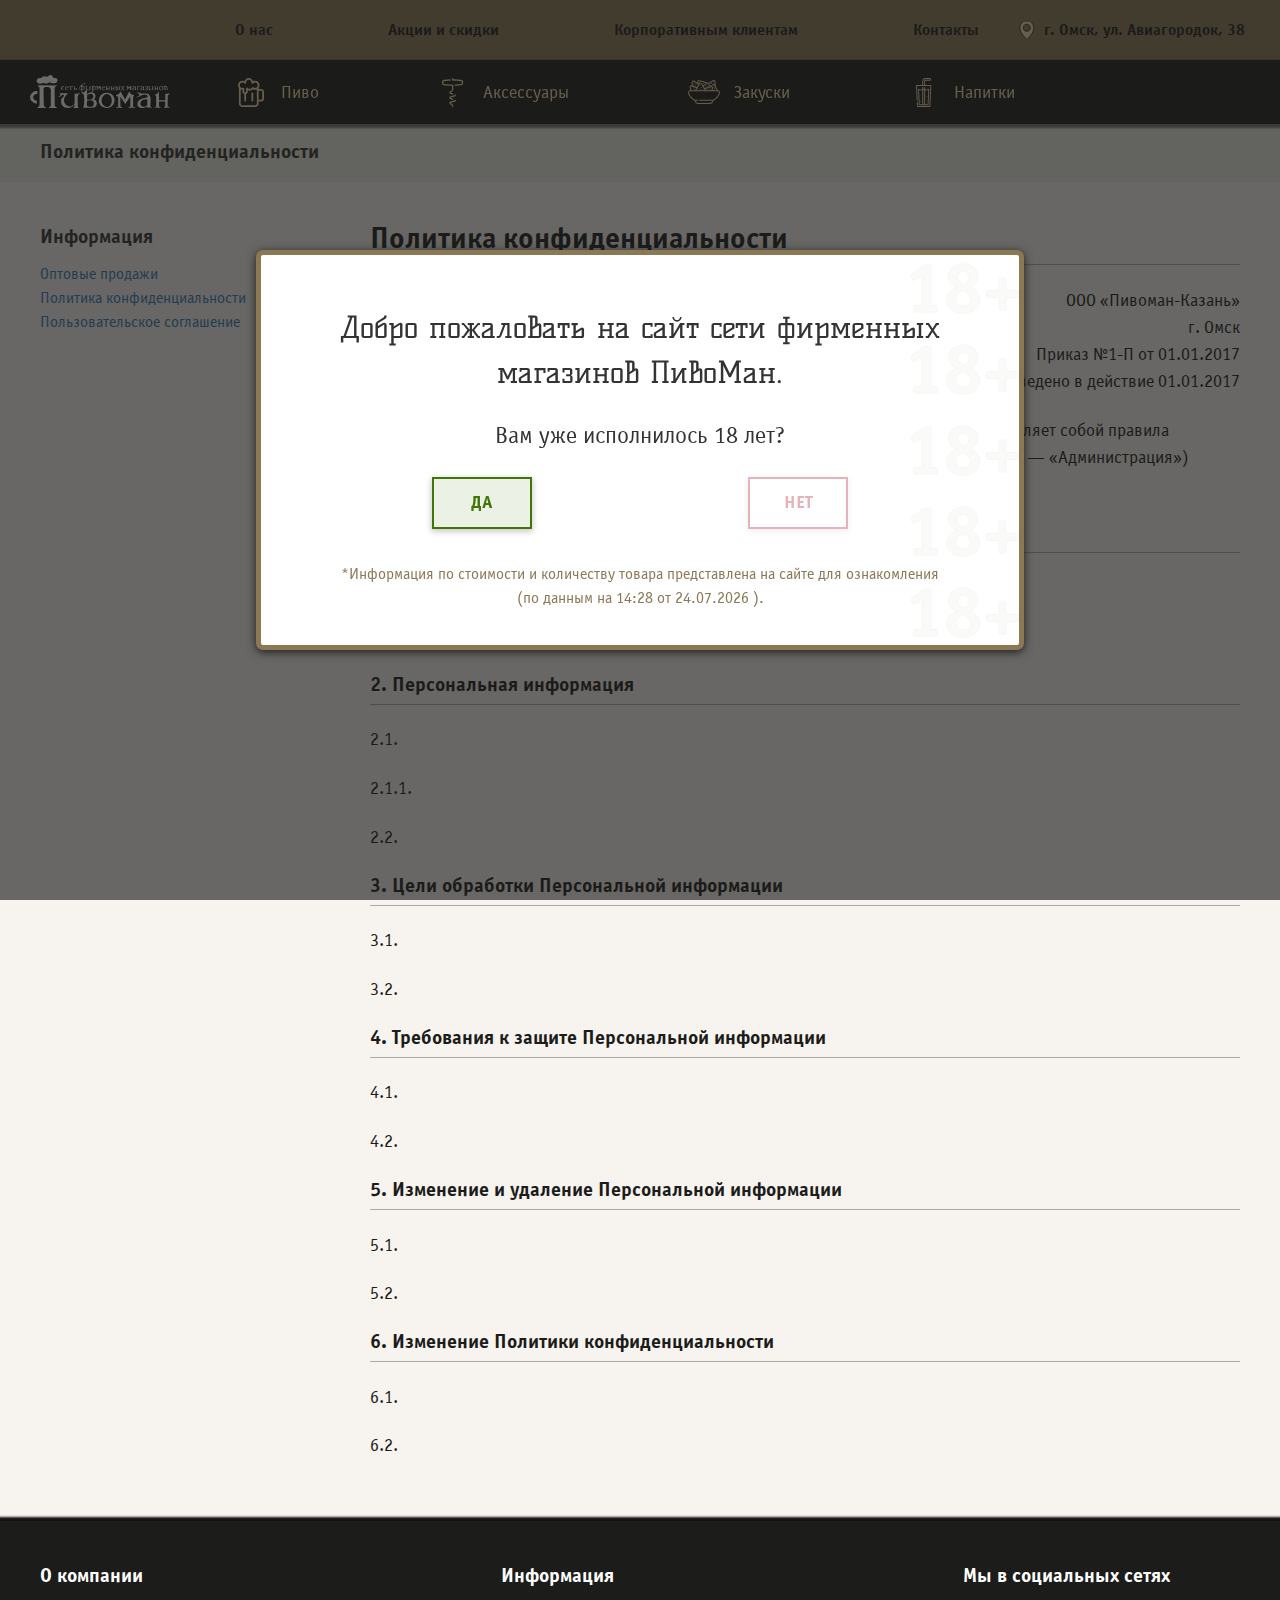
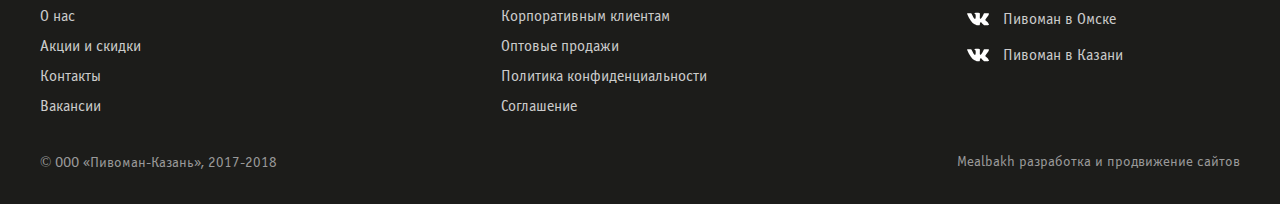
<file: privacy.html>
<!DOCTYPE html>
<html lang="ru">
  <head>
    <meta charset="utf-8">
    <title>Пивоман</title>
    <meta name="description" content="Пивоман">
    <meta name="keywords" content="Пивоман">
    <meta name="viewport" content="width=device-width,initial-scale=1">
    <link rel="shortcut icon" href="img/favicon/favicon.ico" type="image/x-icon">
    <link rel="preload" href="fonts/OfficinaSansWinC.woff2" as="font">
    <link rel="preload" href="fonts/OfficinaSansWinCBold.woff2" as="font">
    <link rel="preload" href="fonts/KellySlab-Regular.woff2" as="font">
    <link rel="stylesheet" href="css/main.min.css">
  </head>
  <body>
    <div class="page-container">
      <header class="page-header">
        <div class="topnav">
          <div class="topnav__wrapper">
            <ul class="topnav__list">
              <li class="topnav__item">
                <a href="index.html" class="topnav__link">О нас</a>
              </li>
              <li class="topnav__item">
                <a href="akcii-i-skidki.html" class="topnav__link">Акции и скидки</a>
              </li>
              <li class="topnav__item">
                <a href="korporativnym-klientam.html" class="topnav__link">Корпоративным клиентам</a>
              </li>
              <li class="topnav__item">
                <a href="kontakty.html" class="topnav__link">Контакты</a>
              </li>
            </ul>
            <div class="geo-position">
              <a href="#" class="geo-position__item" title="г. Омск, ул. Авиагородок, 38">
                г. Омск, ул. Авиагородок, 38
              </a>
            </div>
          </div>
        </div>
      </header>
      <div class="navbar">
        <div class="navbar__wrapper">
          <a href="index.html" class="logo navbar__logo" title="Сеть фирменных магазинов - Пивоман">
            <img src="img/logo.svg" alt="Пивоман - сеть магазинов разливного пива"  class="logo__img" width="140px" height="34px">
          </a>
          <div class="navbar__inner">
            <ul class="navbar__list">
              <li class="navbar__item">
                <a href="catalog.html" class="navbar__link"><img src="img/beer-mug.svg" alt="Пиво" class="navbar__link-ico" width="26" height="29">Пиво</a>
              </li>
              <li class="navbar__item">
                <a href="catalog.html" class="navbar__link"><img src="img/corkscrew.svg" alt="Аксессуары" class="navbar__link-ico" width="21" height="29">Аксессуары</a>
              </li>
              <li class="navbar__item">
                <a href="catalog.html" class="navbar__link"><img src="img/nachos.svg" alt="Закуски" class="navbar__link-ico" width="32" height="24">Закуски</a>
              </li>
              <!-- <li class="navbar__item">
                <a href="catalog.html" class="navbar__link"><img src="img/bottle.svg" alt="Наборы" class="navbar__link-ico" width="20" height="29">Наборы</a>
              </li> -->
              <li class="navbar__item">
                <a href="catalog.html" class="navbar__link"><img src="img/soda.svg" alt="Напитки" class="navbar__link-ico" width="16" height="29">Напитки</a>
              </li>
            </ul>
            <label for="site-search" class="text-input text-input--search navbar__search" title="Поиск по катологу">
              <input id="site-search" type="text" name="search" value="" placeholder="Ищу хорошее пиво">
            </label>
          </div>
          <button class="trigger-ctrl"><span class="trigger-ctrl__inner"></span></button>
        </div>
      </div>
      <div class="citymap">
        <div class="citymap__sidebar sidebar">
          <div class="sidebar__wrapper">
            <div class="sidebar__header">
              <div class="sidebar__title">
                Россия
              </div>
              <button class="close-btn sidebar__close-btn" title="Закрыть"></button>
              <label for="map-search" class="text-input text-input--search sidebar__search" title="Поиск по городам">
                <input id="map-search" type="text" name="map-search" value="" placeholder="Поиск по городам">
              </label>
            </div>
            <ul class="sidebar__list locations">
              <li class="locations__region">
                <a href="#" class="locations__link"><span>Омск</span><div class="locations__count" title="Сейчас открыто">15/47</div></a>
              </li>
              <li class="locations__region locations__dropdown">
                <a href="#" class="locations__group-title">Омская обл.</a>
                <ul class="locations__group">
                  <li class="locations__item">
                    <a href="#" class="locations__link"><span>Азово</span></a>
                  </li>
                  <li class="locations__item">
                    <a href="#" class="locations__link"><span>Береговой</span></a>
                  </li>
                  <li class="locations__item">
                    <a href="#" class="locations__link"><span>Большеречье</span></a>
                  </li>
                  <li class="locations__item">
                    <a href="#" class="locations__link"><span>Горьковское</span></a>
                  </li>
                  <li class="locations__item">
                    <a href="#" class="locations__link"><span>Исилькуль</span></a>
                  </li>
                  <li class="locations__item">
                    <a href="#" class="locations__link"><span>Калачинск</span></a>
                  </li>
                  <li class="locations__item">
                    <a href="#" class="locations__link"><span>Азово</span></a>
                  </li>
                  <li class="locations__item">
                    <a href="#" class="locations__link"><span>Береговой</span></a>
                  </li>
                  <li class="locations__item">
                    <a href="#" class="locations__link"><span>Большеречье</span></a>
                  </li>
                  <li class="locations__item">
                    <a href="#" class="locations__link"><span>Горьковское</span></a>
                  </li>
                  <li class="locations__item">
                    <a href="#" class="locations__link"><span>Исилькуль</span></a>
                  </li>
                  <li class="locations__item">
                    <a href="#" class="locations__link"><span>Калачинск</span></a>
                  </li>
                </ul>
              </li>
              <li class="locations__region locations__dropdown">
                <a href="#" class="locations__group-title">Новосибирская обл.</a>
                <ul class="locations__group">
                  <li class="locations__item">
                    <a href="#" class="locations__link"><span>Татарск</span></a>
                  </li>
                </ul>
              </li>
              <li class="locations__region">
                <a href="#" class="locations__link"><span>Казань</span><div class="locations__count" title="Сейчас открыто">44/91</div></a>
              </li>
            </ul>
          </div>
          <div class="sidebar__popup popup-panel">
            <div class="popup-panel__wrapper">
              <div class="popup-panel__header">
                <div class="popup-panel__title">
                  Омск<div class="locations__count" title="Сейчас открыто">15/37</div>
                </div>
                <button class="close-btn" title="Закрыть"></button>
                <label for="adress-search" class="text-input text-input--search sidebar__search" title="Поиск магазинов на карте">
                  <input id="adress-search" type="text" name="adress-search" value="" placeholder="Поиск по адресу">
                </label>
              </div>
              <ul class="popup-panel__list">
                <li class="popup-panel__item">
                  <div class="popup-panel__adress">ул. Вавилова, д. 242Б
                  </div>
                  <div class="popup-panel__worktime">
                    Пн-Вс 10:00-22:00
                  </div>
                </li>
                <li class="popup-panel__item popup-panel__item--closed">
                  <div class="popup-panel__adress">ул. Авиагородок, д. 38
                  </div>
                  <div class="popup-panel__worktime">
                    Пн-Вс 10:00-21:00
                  </div>
                </li>
                <li class="popup-panel__item popup-panel__item--closed">
                  <div class="popup-panel__adress">ул. Богдана Хмельницкого д. 132
                  </div>
                  <div class="popup-panel__worktime">
                    Пн-Вс 10:00-21:00
                  </div>
                </li>
                <li class="popup-panel__item popup-panel__item--closed">
                  <div class="popup-panel__adress">ул. Бетховена, д. 33/1
                  </div>
                  <div class="popup-panel__worktime">
                    Пн-Вс 10:00-21:00
                  </div>
                </li>
                <li class="popup-panel__item">
                  <div class="popup-panel__adress">ул. Бородина, д. 8
                  </div>
                  <div class="popup-panel__worktime">
                    Пн-Вс 10:00-22:00
                  </div>
                </li>
                <li class="popup-panel__item popup-panel__item--closed">
                  <div class="popup-panel__adress">ул. Герцена, д. 232/1
                  </div>
                  <div class="popup-panel__worktime">
                    Пн-Вс 10:00-21:00
                  </div>
                </li>
              </ul>
            </div>
          </div>
        </div>
        <div class="citymap__map">
          <div class="citymap__bar">
            <button class="citymap__back-btn" title="Назад"></button>
            <div class="geo-position citymap__position">
              <span class="geo-position__item" title="г. Омск, ул. Авиагородок, 38">г. Омск, ул. Авиагородок, 38</span>
            </div>
            <button class="citymap__accept-btn" title="Подтвердить и закрыть"></button>
          </div>
          <iframe src="https://www.google.com/maps/embed?pb=!1m14!1m12!1m3!1d9156.725883079042!2d73.3262823535232!3d54.987452204509246!2m3!1f0!2f0!3f0!3m2!1i1024!2i768!4f13.1!5e0!3m2!1sru!2sru!4v1510588988841" width="100%" height="100%"></iframe>
        </div>
        <button class="citymap__close-btn" title="Свернуть карту"></button>
      </div>
      <div class="breadcrumbs">
        <ul class="breadcrumbs__list">
          <li class="breadcrumbs__item">
            Политика конфиденциальности
          </li>
        </ul>
      </div>
      <div class="page-content">
        <div class="page-content__wrapper">
          <div class="page-content__left">
            <aside class="page-content__aside">
              <h2 class="page-content__aside-name">Информация</h2>
              <ul>
                <li>
                  <a href="commerce.html">Оптовые продажи</a>
                </li>
                <li>
                  <a href="privacy.html">Политика конфиденциальности</a>
                </li>
                <li>
                  <a href="agreement.html">Пользовательское соглашение</a>
                </li>
              </ul>
            </aside>
          </div>
          <div class="page-content__right">
            <section class="text-container">
              <h1>Политика конфиденциальности</h1>
              <p class="text-container__text-right">
                ООО «Пивоман-Казань»<br>
                г. Омск<br>
                Приказ №1-П от 01.01.2017<br>
                Введено в действие 01.01.2017<br>
              </p>
              <p>
                Настоящий документ «Политика конфиденциальности» (далее — «Политика») представляет собой правила использования Обществом с ограниченной ответственностью «Пивоман-Казань» (далее — «Администрация») персональной информации Пользователя.
              </p>
              <h2>1. Общие положения</h2>
              <p>
                1.1.
              </p>
              <p>
                1.2.
              </p>
              <h2>2. Персональная информация</h2>
              <p>
                2.1.
              </p>
              <p>
                2.1.1.
              </p>
              <p>
                2.2.
              </p>
              <h2>3. Цели обработки Персональной информации</h2>
              <p>
                3.1.
              </p>
              <p>
                3.2.
              </p>
              <h2>4. Требования к защите Персональной информации</h2>
              <p>
                4.1.
              </p>
              <p>
                4.2.
              </p>
              <h2>5. Изменение и удаление Персональной информации</h2>
              <p>
                5.1.
              </p>
              <p>
                5.2.
              </p>
              <h2>6. Изменение Политики конфиденциальности</h2>
              <p>
                6.1.
              </p>
              <p>
                6.2.
              </p>
            </section>
          </div>
        </div>
      </div>
      <div class="page-footer">
        <div class="page-footer__wrapper">
          <div class="page-footer__column">
            <h3 class="page-footer__title">
              О компании
            </h3>
            <ul class="page-footer__list">
              <li class="page-footer__item">
                <a href="o-nas.html" class="page-footer__link">О нас</a>
              </li>
              <li class="page-footer__item">
                <a href="akcii-i-skidki.html" class="page-footer__link">Акции и скидки</a>
              </li>
              <li class="page-footer__item">
                <a href="kontakty.html" class="page-footer__link">Контакты</a>
              </li>
              <li class="page-footer__item">
                <a href="vakansii.html" class="page-footer__link">Вакансии</a>
              </li>
            </ul>
          </div>
          <div class="page-footer__column">
            <h3 class="page-footer__title">
              Информация
            </h3>
            <ul class="page-footer__list">
              <li class="page-footer__item">
                <a href="korporativnym-klientam.html" class="page-footer__link">Корпоративным клиентам</a>
              </li>
              <li class="page-footer__item">
                <a href="commerce.html" class="page-footer__link">Оптовые продажи</a>
              </li>
              <li class="page-footer__item">
                <a href="privacy.html" class="page-footer__link">Политика конфиденциальности</a>
              </li>
              <li class="page-footer__item">
                <a href="agreement.html" class="page-footer__link">Соглашение</a>
              </li>
            </ul>
          </div>
          <div class="page-footer__column">
            <h3 class="page-footer__title">
              Мы в социальных сетях
            </h3>
            <div class="social">
              <a href="https://vk.com/pivomanomsk" class="social__link page-footer__link"><span class="social__ico social__ico--vk" title="Пивоман в Омске"></span>Пивоман в Омске</a>
              <a href="https://vk.com/pivmankazan" class="social__link page-footer__link"><span class="social__ico social__ico--vk" title="Пивоман в Казани"></span>Пивоман в Казани</a>
            </div>
          </div>
          <div class="copyright">
            <span class="copyright__item"><i class="copyright__symbol">©</i> ООО «Пивоман-Казань», 2017-2018</span>
            <span class="copyright__item"><a href="http://mealbakh.com">Mealbakh</a> разработка и продвижение сайтов</span>
          </div>
        </div>
      </div>
      <div class="top-shadow-layer"></div>
    </div>
    <div class="modal-window">
      <div class="modal-window__wrapper modal-window__wrapper--age18">
        <h3 class="modal-window__title">
          Добро пожаловать на сайт сети фирменных магазинов ПивоМан.
        </h3>
        <div class="modal-window__text">
          Вам уже исполнилось 18 лет?
        </div>
        <div class="modal-window__inner">
          <button class="btn modal-window__btn">Да</button>
          <button class="btn modal-window__btn">Нет</button>
        </div>
        <div class="modal-window__info">
          *Информация по стоимости и количеству товара представлена на сайте для ознакомления (по данным на <span class="modal-window__info-time">9:22 от 03.11.2017</span> ).
        </div>
      </div>
    </div>
    <script src="js/jquery.min.js"></script>
    <script src="js/scripts.js"></script>
  </body>
</html>
</file>
<file: css/main.min.css>
@font-face{font-family:OfficinaSans;font-weight:400;font-style:normal;font-style-font-display:swap;src:url(../fonts/OfficinaSansWinC.eot);src:url(../fonts/OfficinaSansWinC.eot?#iefix) format("embedded-opentype"),url(../fonts/OfficinaSansWinC.woff) format("woff"),url(../fonts/OfficinaSansWinC.woff2) format("woff2"),url(../fonts/OfficinaSansWinC.ttf) format("truetype")}@font-face{font-family:OfficinaSans;font-weight:600;font-style:bold;font-style-font-display:swap;src:url(../fonts/OfficinaSansWinCBold.eot);src:url(../fonts/OfficinaSansWinCBold.eot?#iefix) format("embedded-opentype"),url(../fonts/OfficinaSansWinCBold.woff) format("woff"),url(../fonts/OfficinaSansWinCBold.woff2) format("woff2"),url(../fonts/OfficinaSansWinCBold.ttf) format("truetype")}@font-face{font-family:KellySlab;font-weight:800;font-style:normal;font-style-font-display:swap;src:url(../fonts/KellySlab-Regular.eot);src:url(../fonts/KellySlab-Regular.eot?#iefix) format("embedded-opentype"),url(../fonts/KellySlab-Regular.woff) format("woff"),url(../fonts/KellySlab-Regular.woff2) format("woff2"),url(../fonts/KellySlab-Regular.ttf) format("truetype")}html{font-family:sans-serif;-ms-text-size-adjust:100%;-webkit-text-size-adjust:100%}body{margin:0}article,aside,details,figcaption,figure,footer,header,hgroup,main,menu,nav,section,summary{display:block}audio,canvas,progress,video{display:inline-block;vertical-align:baseline}audio:not([controls]){display:none;height:0}[hidden],template{display:none}a{background-color:transparent}a:active,a:hover{outline:0}abbr[title]{border-bottom:1px dotted}b,strong{font-weight:700}dfn{font-style:italic}h1{font-size:2em;margin:.67em 0}mark{background:#ff0;color:#000}small{font-size:80%}sub,sup{font-size:75%;line-height:0;position:relative;vertical-align:baseline}sup{top:-.5em}sub{bottom:-.25em}img{border:0}svg:not(:root){overflow:hidden}figure{margin:1em 40px}hr{-webkit-box-sizing:content-box;box-sizing:content-box;height:0}pre{overflow:auto}code,kbd,pre,samp{font-family:monospace,monospace;font-size:1em}button,input,optgroup,select,textarea{color:inherit;font:inherit;margin:0}button{overflow:visible}button,select{text-transform:none}button,html input[type=button],input[type=reset],input[type=submit]{-webkit-appearance:button;cursor:pointer}button[disabled],html input[disabled]{cursor:default}button::-moz-focus-inner,input::-moz-focus-inner{border:0;padding:0}input{line-height:normal}input[type=checkbox],input[type=radio]{-webkit-box-sizing:border-box;box-sizing:border-box;padding:0}input[type=number]::-webkit-inner-spin-button,input[type=number]::-webkit-outer-spin-button{height:auto}input[type=search]{-webkit-appearance:textfield;-webkit-box-sizing:content-box;box-sizing:content-box}input[type=search]::-webkit-search-cancel-button,input[type=search]::-webkit-search-decoration{-webkit-appearance:none}fieldset{border:1px solid silver;margin:0 2px;padding:.35em .625em .75em}legend{border:0;padding:0}textarea{overflow:auto}optgroup{font-weight:700}table{border-collapse:collapse;border-spacing:0}td,th{padding:0}*{-webkit-box-sizing:border-box;box-sizing:border-box}:after,:before{-webkit-box-sizing:border-box;box-sizing:border-box}html{font-size:10px;-webkit-tap-highlight-color:transparent}body{font-family:"Helvetica Neue",Helvetica,Arial,sans-serif;font-size:14px;line-height:1.42857143;color:#333;background-color:#fff}button,input,select,textarea{font-family:inherit;font-size:inherit;line-height:inherit}a{color:#337ab7;text-decoration:none}a:focus,a:hover{color:#23527c;text-decoration:underline}a:focus{outline:5px auto -webkit-focus-ring-color;outline-offset:-2px}figure{margin:0}img{vertical-align:middle}.img-responsive{display:block;max-width:100%;height:auto}.img-rounded{-webkit-border-radius:6px;border-radius:6px}.img-thumbnail{padding:4px;line-height:1.42857143;background-color:#fff;border:1px solid #ddd;-webkit-border-radius:4px;border-radius:4px;-webkit-transition:all .2s ease-in-out;-o-transition:all .2s ease-in-out;transition:all .2s ease-in-out;display:inline-block;max-width:100%;height:auto}.img-circle{-webkit-border-radius:50%;border-radius:50%}hr{margin-top:20px;margin-bottom:20px;border:0;border-top:1px solid #eee}.sr-only{position:absolute;width:1px;height:1px;margin:-1px;padding:0;overflow:hidden;clip:rect(0,0,0,0);border:0}.sr-only-focusable:active,.sr-only-focusable:focus{position:static;width:auto;height:auto;margin:0;overflow:visible;clip:auto}[role=button]{cursor:pointer}.container{margin-right:auto;margin-left:auto;padding-left:15px;padding-right:15px}@media (min-width:768px){.container{width:750px}}@media (min-width:992px){.container{width:970px}}@media (min-width:1200px){.container{width:1170px}}.container-fluid{margin-right:auto;margin-left:auto;padding-left:15px;padding-right:15px}.row{margin-left:-15px;margin-right:-15px}.col-lg-1,.col-lg-10,.col-lg-11,.col-lg-12,.col-lg-2,.col-lg-3,.col-lg-4,.col-lg-5,.col-lg-6,.col-lg-7,.col-lg-8,.col-lg-9,.col-md-1,.col-md-10,.col-md-11,.col-md-12,.col-md-2,.col-md-3,.col-md-4,.col-md-5,.col-md-6,.col-md-7,.col-md-8,.col-md-9,.col-sm-1,.col-sm-10,.col-sm-11,.col-sm-12,.col-sm-2,.col-sm-3,.col-sm-4,.col-sm-5,.col-sm-6,.col-sm-7,.col-sm-8,.col-sm-9,.col-xs-1,.col-xs-10,.col-xs-11,.col-xs-12,.col-xs-2,.col-xs-3,.col-xs-4,.col-xs-5,.col-xs-6,.col-xs-7,.col-xs-8,.col-xs-9{position:relative;min-height:1px;padding-left:15px;padding-right:15px}.col-xs-1,.col-xs-10,.col-xs-11,.col-xs-12,.col-xs-2,.col-xs-3,.col-xs-4,.col-xs-5,.col-xs-6,.col-xs-7,.col-xs-8,.col-xs-9{float:left}.col-xs-12{width:100%}.col-xs-11{width:91.66666667%}.col-xs-10{width:83.33333333%}.col-xs-9{width:75%}.col-xs-8{width:66.66666667%}.col-xs-7{width:58.33333333%}.col-xs-6{width:50%}.col-xs-5{width:41.66666667%}.col-xs-4{width:33.33333333%}.col-xs-3{width:25%}.col-xs-2{width:16.66666667%}.col-xs-1{width:8.33333333%}.col-xs-pull-12{right:100%}.col-xs-pull-11{right:91.66666667%}.col-xs-pull-10{right:83.33333333%}.col-xs-pull-9{right:75%}.col-xs-pull-8{right:66.66666667%}.col-xs-pull-7{right:58.33333333%}.col-xs-pull-6{right:50%}.col-xs-pull-5{right:41.66666667%}.col-xs-pull-4{right:33.33333333%}.col-xs-pull-3{right:25%}.col-xs-pull-2{right:16.66666667%}.col-xs-pull-1{right:8.33333333%}.col-xs-pull-0{right:auto}.col-xs-push-12{left:100%}.col-xs-push-11{left:91.66666667%}.col-xs-push-10{left:83.33333333%}.col-xs-push-9{left:75%}.col-xs-push-8{left:66.66666667%}.col-xs-push-7{left:58.33333333%}.col-xs-push-6{left:50%}.col-xs-push-5{left:41.66666667%}.col-xs-push-4{left:33.33333333%}.col-xs-push-3{left:25%}.col-xs-push-2{left:16.66666667%}.col-xs-push-1{left:8.33333333%}.col-xs-push-0{left:auto}.col-xs-offset-12{margin-left:100%}.col-xs-offset-11{margin-left:91.66666667%}.col-xs-offset-10{margin-left:83.33333333%}.col-xs-offset-9{margin-left:75%}.col-xs-offset-8{margin-left:66.66666667%}.col-xs-offset-7{margin-left:58.33333333%}.col-xs-offset-6{margin-left:50%}.col-xs-offset-5{margin-left:41.66666667%}.col-xs-offset-4{margin-left:33.33333333%}.col-xs-offset-3{margin-left:25%}.col-xs-offset-2{margin-left:16.66666667%}.col-xs-offset-1{margin-left:8.33333333%}.col-xs-offset-0{margin-left:0}@media (min-width:768px){.col-sm-1,.col-sm-10,.col-sm-11,.col-sm-12,.col-sm-2,.col-sm-3,.col-sm-4,.col-sm-5,.col-sm-6,.col-sm-7,.col-sm-8,.col-sm-9{float:left}.col-sm-12{width:100%}.col-sm-11{width:91.66666667%}.col-sm-10{width:83.33333333%}.col-sm-9{width:75%}.col-sm-8{width:66.66666667%}.col-sm-7{width:58.33333333%}.col-sm-6{width:50%}.col-sm-5{width:41.66666667%}.col-sm-4{width:33.33333333%}.col-sm-3{width:25%}.col-sm-2{width:16.66666667%}.col-sm-1{width:8.33333333%}.col-sm-pull-12{right:100%}.col-sm-pull-11{right:91.66666667%}.col-sm-pull-10{right:83.33333333%}.col-sm-pull-9{right:75%}.col-sm-pull-8{right:66.66666667%}.col-sm-pull-7{right:58.33333333%}.col-sm-pull-6{right:50%}.col-sm-pull-5{right:41.66666667%}.col-sm-pull-4{right:33.33333333%}.col-sm-pull-3{right:25%}.col-sm-pull-2{right:16.66666667%}.col-sm-pull-1{right:8.33333333%}.col-sm-pull-0{right:auto}.col-sm-push-12{left:100%}.col-sm-push-11{left:91.66666667%}.col-sm-push-10{left:83.33333333%}.col-sm-push-9{left:75%}.col-sm-push-8{left:66.66666667%}.col-sm-push-7{left:58.33333333%}.col-sm-push-6{left:50%}.col-sm-push-5{left:41.66666667%}.col-sm-push-4{left:33.33333333%}.col-sm-push-3{left:25%}.col-sm-push-2{left:16.66666667%}.col-sm-push-1{left:8.33333333%}.col-sm-push-0{left:auto}.col-sm-offset-12{margin-left:100%}.col-sm-offset-11{margin-left:91.66666667%}.col-sm-offset-10{margin-left:83.33333333%}.col-sm-offset-9{margin-left:75%}.col-sm-offset-8{margin-left:66.66666667%}.col-sm-offset-7{margin-left:58.33333333%}.col-sm-offset-6{margin-left:50%}.col-sm-offset-5{margin-left:41.66666667%}.col-sm-offset-4{margin-left:33.33333333%}.col-sm-offset-3{margin-left:25%}.col-sm-offset-2{margin-left:16.66666667%}.col-sm-offset-1{margin-left:8.33333333%}.col-sm-offset-0{margin-left:0}}@media (min-width:992px){.col-md-1,.col-md-10,.col-md-11,.col-md-12,.col-md-2,.col-md-3,.col-md-4,.col-md-5,.col-md-6,.col-md-7,.col-md-8,.col-md-9{float:left}.col-md-12{width:100%}.col-md-11{width:91.66666667%}.col-md-10{width:83.33333333%}.col-md-9{width:75%}.col-md-8{width:66.66666667%}.col-md-7{width:58.33333333%}.col-md-6{width:50%}.col-md-5{width:41.66666667%}.col-md-4{width:33.33333333%}.col-md-3{width:25%}.col-md-2{width:16.66666667%}.col-md-1{width:8.33333333%}.col-md-pull-12{right:100%}.col-md-pull-11{right:91.66666667%}.col-md-pull-10{right:83.33333333%}.col-md-pull-9{right:75%}.col-md-pull-8{right:66.66666667%}.col-md-pull-7{right:58.33333333%}.col-md-pull-6{right:50%}.col-md-pull-5{right:41.66666667%}.col-md-pull-4{right:33.33333333%}.col-md-pull-3{right:25%}.col-md-pull-2{right:16.66666667%}.col-md-pull-1{right:8.33333333%}.col-md-pull-0{right:auto}.col-md-push-12{left:100%}.col-md-push-11{left:91.66666667%}.col-md-push-10{left:83.33333333%}.col-md-push-9{left:75%}.col-md-push-8{left:66.66666667%}.col-md-push-7{left:58.33333333%}.col-md-push-6{left:50%}.col-md-push-5{left:41.66666667%}.col-md-push-4{left:33.33333333%}.col-md-push-3{left:25%}.col-md-push-2{left:16.66666667%}.col-md-push-1{left:8.33333333%}.col-md-push-0{left:auto}.col-md-offset-12{margin-left:100%}.col-md-offset-11{margin-left:91.66666667%}.col-md-offset-10{margin-left:83.33333333%}.col-md-offset-9{margin-left:75%}.col-md-offset-8{margin-left:66.66666667%}.col-md-offset-7{margin-left:58.33333333%}.col-md-offset-6{margin-left:50%}.col-md-offset-5{margin-left:41.66666667%}.col-md-offset-4{margin-left:33.33333333%}.col-md-offset-3{margin-left:25%}.col-md-offset-2{margin-left:16.66666667%}.col-md-offset-1{margin-left:8.33333333%}.col-md-offset-0{margin-left:0}}@media (min-width:1200px){.col-lg-1,.col-lg-10,.col-lg-11,.col-lg-12,.col-lg-2,.col-lg-3,.col-lg-4,.col-lg-5,.col-lg-6,.col-lg-7,.col-lg-8,.col-lg-9{float:left}.col-lg-12{width:100%}.col-lg-11{width:91.66666667%}.col-lg-10{width:83.33333333%}.col-lg-9{width:75%}.col-lg-8{width:66.66666667%}.col-lg-7{width:58.33333333%}.col-lg-6{width:50%}.col-lg-5{width:41.66666667%}.col-lg-4{width:33.33333333%}.col-lg-3{width:25%}.col-lg-2{width:16.66666667%}.col-lg-1{width:8.33333333%}.col-lg-pull-12{right:100%}.col-lg-pull-11{right:91.66666667%}.col-lg-pull-10{right:83.33333333%}.col-lg-pull-9{right:75%}.col-lg-pull-8{right:66.66666667%}.col-lg-pull-7{right:58.33333333%}.col-lg-pull-6{right:50%}.col-lg-pull-5{right:41.66666667%}.col-lg-pull-4{right:33.33333333%}.col-lg-pull-3{right:25%}.col-lg-pull-2{right:16.66666667%}.col-lg-pull-1{right:8.33333333%}.col-lg-pull-0{right:auto}.col-lg-push-12{left:100%}.col-lg-push-11{left:91.66666667%}.col-lg-push-10{left:83.33333333%}.col-lg-push-9{left:75%}.col-lg-push-8{left:66.66666667%}.col-lg-push-7{left:58.33333333%}.col-lg-push-6{left:50%}.col-lg-push-5{left:41.66666667%}.col-lg-push-4{left:33.33333333%}.col-lg-push-3{left:25%}.col-lg-push-2{left:16.66666667%}.col-lg-push-1{left:8.33333333%}.col-lg-push-0{left:auto}.col-lg-offset-12{margin-left:100%}.col-lg-offset-11{margin-left:91.66666667%}.col-lg-offset-10{margin-left:83.33333333%}.col-lg-offset-9{margin-left:75%}.col-lg-offset-8{margin-left:66.66666667%}.col-lg-offset-7{margin-left:58.33333333%}.col-lg-offset-6{margin-left:50%}.col-lg-offset-5{margin-left:41.66666667%}.col-lg-offset-4{margin-left:33.33333333%}.col-lg-offset-3{margin-left:25%}.col-lg-offset-2{margin-left:16.66666667%}.col-lg-offset-1{margin-left:8.33333333%}.col-lg-offset-0{margin-left:0}}.clearfix:after,.clearfix:before,.container-fluid:after,.container-fluid:before,.container:after,.container:before,.row:after,.row:before{content:" ";display:table}.clearfix:after,.container-fluid:after,.container:after,.row:after{clear:both}.center-block{display:block;margin-left:auto;margin-right:auto}.pull-right{float:right!important}.pull-left{float:left!important}.hide{display:none!important}.show{display:block!important}.invisible{visibility:hidden}.text-hide{font:0/0 a;color:transparent;text-shadow:none;background-color:transparent;border:0}.hidden{display:none!important}.affix{position:fixed}@-ms-viewport{width:device-width}.visible-lg,.visible-md,.visible-sm,.visible-xs{display:none!important}.visible-lg-block,.visible-lg-inline,.visible-lg-inline-block,.visible-md-block,.visible-md-inline,.visible-md-inline-block,.visible-sm-block,.visible-sm-inline,.visible-sm-inline-block,.visible-xs-block,.visible-xs-inline,.visible-xs-inline-block{display:none!important}@media (max-width:767px){.visible-xs{display:block!important}table.visible-xs{display:table!important}tr.visible-xs{display:table-row!important}td.visible-xs,th.visible-xs{display:table-cell!important}}@media (max-width:767px){.visible-xs-block{display:block!important}}@media (max-width:767px){.visible-xs-inline{display:inline!important}}@media (max-width:767px){.visible-xs-inline-block{display:inline-block!important}}@media (min-width:768px) and (max-width:991px){.visible-sm{display:block!important}table.visible-sm{display:table!important}tr.visible-sm{display:table-row!important}td.visible-sm,th.visible-sm{display:table-cell!important}}@media (min-width:768px) and (max-width:991px){.visible-sm-block{display:block!important}}@media (min-width:768px) and (max-width:991px){.visible-sm-inline{display:inline!important}}@media (min-width:768px) and (max-width:991px){.visible-sm-inline-block{display:inline-block!important}}@media (min-width:992px) and (max-width:1199px){.visible-md{display:block!important}table.visible-md{display:table!important}tr.visible-md{display:table-row!important}td.visible-md,th.visible-md{display:table-cell!important}}@media (min-width:992px) and (max-width:1199px){.visible-md-block{display:block!important}}@media (min-width:992px) and (max-width:1199px){.visible-md-inline{display:inline!important}}@media (min-width:992px) and (max-width:1199px){.visible-md-inline-block{display:inline-block!important}}@media (min-width:1200px){.visible-lg{display:block!important}table.visible-lg{display:table!important}tr.visible-lg{display:table-row!important}td.visible-lg,th.visible-lg{display:table-cell!important}}@media (min-width:1200px){.visible-lg-block{display:block!important}}@media (min-width:1200px){.visible-lg-inline{display:inline!important}}@media (min-width:1200px){.visible-lg-inline-block{display:inline-block!important}}@media (max-width:767px){.hidden-xs{display:none!important}}@media (min-width:768px) and (max-width:991px){.hidden-sm{display:none!important}}@media (min-width:992px) and (max-width:1199px){.hidden-md{display:none!important}}@media (min-width:1200px){.hidden-lg{display:none!important}}.visible-print{display:none!important}@media print{.visible-print{display:block!important}table.visible-print{display:table!important}tr.visible-print{display:table-row!important}td.visible-print,th.visible-print{display:table-cell!important}}.visible-print-block{display:none!important}@media print{.visible-print-block{display:block!important}}.visible-print-inline{display:none!important}@media print{.visible-print-inline{display:inline!important}}.visible-print-inline-block{display:none!important}@media print{.visible-print-inline-block{display:inline-block!important}}@media print{.hidden-print{display:none!important}}a,abbr,acronym,address,applet,article,aside,audio,b,big,blockquote,body,canvas,caption,center,cite,code,dd,del,details,dfn,div,dl,dt,em,embed,fieldset,figcaption,figure,footer,form,h1,h2,h3,h4,h5,h6,header,hgroup,html,i,iframe,img,ins,kbd,label,legend,li,mark,menu,nav,object,ol,output,p,pre,q,ruby,s,samp,section,small,span,strike,strong,sub,summary,sup,table,tbody,td,tfoot,th,thead,time,tr,tt,u,ul,var,video{margin:0;padding:0;border:0;font-size:100%;font:inherit;vertical-align:baseline;-webkit-box-sizing:inherit;box-sizing:inherit}article,aside,details,figcaption,figure,footer,header,hgroup,menu,nav,section{display:block}body{line-height:1;-webkit-box-sizing:border-box;box-sizing:border-box}ol,ul{list-style:none}blockquote,q{quotes:none}blockquote:after,blockquote:before,q:after,q:before{content:'';content:none}table{border-collapse:collapse;border-spacing:0}.topnav{background:#8b7956;border-top:0 solid #1c1c1a}.topnav__wrapper{display:-webkit-box;display:-webkit-flex;display:-ms-flexbox;display:flex;-webkit-box-pack:justify;-webkit-justify-content:space-between;-ms-flex-pack:justify;justify-content:space-between;-webkit-box-align:center;-webkit-align-items:center;-ms-flex-align:center;align-items:center;max-width:1440px;padding:0 30px;margin:0 auto}.topnav__list{display:-webkit-box;display:-webkit-flex;display:-ms-flexbox;display:flex;-webkit-box-align:center;-webkit-align-items:center;-ms-flex-align:center;align-items:center;height:60px;width:100%;max-width:800px;-webkit-box-pack:justify;-webkit-justify-content:space-between;-ms-flex-pack:justify;justify-content:space-between;margin-left:195px}.topnav__link{display:block;font-size:16px;font-weight:600;color:#1c1c1a;padding:0 10px;-webkit-transition:opacity .3s,color .3s;-o-transition:opacity .3s,color .3s;transition:opacity .3s,color .3s}.topnav__link:focus,.topnav__link:hover{color:#efd8ab;text-decoration:none;-webkit-transition:opacity .3s,color .3s;-o-transition:opacity .3s,color .3s;transition:opacity .3s,color .3s}.topnav__link:active{opacity:.5}@media only screen and (max-width:1200px){.topnav__list{margin-left:0}}@media only screen and (max-width:992px){.topnav{position:fixed;width:320px;height:194px;top:56px;left:-320px;z-index:4;background:rgba(28,28,26,.98);-webkit-transition:left .5s;-o-transition:left .5s;transition:left .5s}.topnav--active{left:0;-webkit-transition:left .5s;-o-transition:left .5s;transition:left .5s}.topnav__wrapper{display:-webkit-box;display:-webkit-flex;display:-ms-flexbox;display:flex;-webkit-box-orient:vertical;-webkit-box-direction:reverse;-webkit-flex-direction:column-reverse;-ms-flex-direction:column-reverse;flex-direction:column-reverse;padding:10px 20px 0 20px}.topnav__list{max-width:none;width:-webkit-calc(100% + 40px);width:calc(100% + 40px);height:auto;display:-webkit-box;display:-webkit-flex;display:-ms-flexbox;display:flex;-webkit-box-orient:vertical;-webkit-box-direction:normal;-webkit-flex-direction:column;-ms-flex-direction:column;flex-direction:column;-webkit-box-align:stretch;-webkit-align-items:stretch;-ms-flex-align:stretch;align-items:stretch;padding:5px 0;border-top:1px solid #333;border-bottom:1px solid #333;line-height:2;margin-left:-20px;margin-right:-20px}.topnav__link{font-size:16px;font-weight:600;padding-left:20px;color:#efd8ab}.topnav__link:focus,.topnav__link:hover{opacity:.7}.topnav__link:active{opacity:.5}}.geo-position{position:relative;max-width:330px;font-size:16px;font-weight:600;color:#1c1c1a;padding:5px 5px 5px 25px;margin-left:30px}.geo-position::before{content:'';display:block;position:absolute;width:16px;height:16px;left:0;top:0;bottom:0;margin:auto;background:url(../img/maps-and-flags.svg) center no-repeat;-webkit-background-size:16px 16px;background-size:16px}.geo-position__item{display:block;color:#1c1c1a;border-bottom:1px dashed transparent;white-space:nowrap;overflow:hidden;-o-text-overflow:ellipsis;text-overflow:ellipsis;-webkit-transition:opacity .3s;-o-transition:opacity .3s;transition:opacity .3s}.geo-position__item:focus,.geo-position__item:hover{color:#1c1c1a;text-decoration:none;border-bottom:1px dashed #1c1c1a;-webkit-transition:opacity .3s;-o-transition:opacity .3s;transition:opacity .3s}.geo-position__item:active{opacity:.6}@media only screen and (max-width:992px){.geo-position{max-width:280px;font-size:14px;-webkit-align-self:left;-ms-flex-item-align:left;align-self:left;margin:0;margin-bottom:10px}.geo-position__item{color:#fff;border-bottom:1px dashed transparent}.geo-position__item:focus,.geo-position__item:hover{color:#fff;border-bottom:1px dashed #fff}}.navbar{background:#1c1c1a;position:-webkit-sticky;position:sticky;top:0;z-index:4;-webkit-box-shadow:0 2px 2px 2px rgba(0,0,0,.5);box-shadow:0 2px 2px 2px rgba(0,0,0,.5)}.navbar__wrapper{display:-webkit-box;display:-webkit-flex;display:-ms-flexbox;display:flex;-webkit-box-align:center;-webkit-align-items:center;-ms-flex-align:center;align-items:center;padding:15px 30px;max-width:1440px;margin:0 auto}.navbar__logo{margin-right:55px;min-width:140px}.navbar__inner{display:-webkit-box;display:-webkit-flex;display:-ms-flexbox;display:flex;-webkit-box-align:center;-webkit-align-items:center;-ms-flex-align:center;align-items:center;width:100%}.navbar__list{display:-webkit-box;display:-webkit-flex;display:-ms-flexbox;display:flex;-webkit-box-align:center;-webkit-align-items:center;-ms-flex-align:center;align-items:center;width:100%;max-width:800px;margin-right:50px;-webkit-box-pack:justify;-webkit-justify-content:space-between;-ms-flex-pack:justify;justify-content:space-between}.navbar__link{display:-webkit-box;display:-webkit-flex;display:-ms-flexbox;display:flex;-webkit-box-align:center;-webkit-align-items:center;-ms-flex-align:center;align-items:center;font-size:18px;color:#efd8ab;padding:0 10px;-webkit-transition:opacity .3s,color .3s;-o-transition:opacity .3s,color .3s;transition:opacity .3s,color .3s}.navbar__link:focus,.navbar__link:hover{color:#efd8ab;opacity:.7;text-decoration:none;-webkit-transition:opacity .3s,color .3s;-o-transition:opacity .3s,color .3s;transition:opacity .3s,color .3s}.navbar__link:active{opacity:.5}.navbar__link-ico{width:32px;height:29px;-o-object-fit:contain;object-fit:contain;margin-right:14px}.navbar__search{position:relative;display:none;width:100%;height:36px;max-width:200px;min-width:160px;background:rgba(139,121,86,.3);border:1px solid #191919;padding:5px 10px;font-size:16px;color:#8b7956;-webkit-box-shadow:inset 0 1px 6px 2px rgba(0,0,0,.6);box-shadow:inset 0 1px 6px 2px rgba(0,0,0,.6);margin-left:auto;margin-right:30px}.navbar__search:focus,.navbar__search:hover{color:#8b7956;text-decoration:none}.navbar__search::after{content:'';display:block;position:absolute;width:20px;height:20px;right:-30px;top:0;bottom:0;margin:auto;background:url(../img/search.svg) center no-repeat;-webkit-background-size:contain;background-size:contain}@media only screen and (max-width:992px){.navbar__wrapper{-webkit-box-pack:justify;-webkit-justify-content:space-between;-ms-flex-pack:justify;justify-content:space-between;padding:11px 30px}.navbar__inner{position:fixed;-webkit-box-orient:vertical;-webkit-box-direction:normal;-webkit-flex-direction:column;-ms-flex-direction:column;flex-direction:column;top:250px;left:-320px;height:200vh;background:rgba(28,28,26,.98);width:320px;z-index:10;-webkit-transition:left .5s;-o-transition:left .5s;transition:left .5s}.navbar__inner--active{left:0;-webkit-transition:left .5s;-o-transition:left .5s;transition:left .5s}.navbar__list{-webkit-box-orient:vertical;-webkit-box-direction:normal;-webkit-flex-direction:column;-ms-flex-direction:column;flex-direction:column;margin:0;line-height:2;-webkit-box-align:stretch;-webkit-align-items:stretch;-ms-flex-align:stretch;align-items:stretch;padding:5px 0;-webkit-box-ordinal-group:2;-webkit-order:1;-ms-flex-order:1;order:1}.navbar__link{font-size:16px;padding-left:20px;font-weight:600}.navbar__link-ico{display:none}.navbar__search{margin:20px 0 0 20px;-webkit-align-self:flex-start;-ms-flex-item-align:start;align-self:flex-start;max-width:250px}}.logo{width:140px;height:34px;-webkit-transition:.3s;-o-transition:.3s;transition:.3s}.logo:focus,.logo:hover{opacity:.7;text-decoration:none;-webkit-transition:.3s;-o-transition:.3s;transition:.3s}.logo:active{opacity:.5}.logo__img{width:100%;height:auto;-o-object-fit:contain;object-fit:contain}.text-input{position:relative;padding-right:30px}.text-input>input{display:block;width:100%;height:36px;max-width:200px;min-width:160px;background:rgba(139,121,86,.3);border:1px solid #191919;padding:4px 10px;font-size:16px;color:#efd8ab;-webkit-box-shadow:inset 0 1px 6px 2px rgba(0,0,0,.6);box-shadow:inset 0 1px 6px 2px rgba(0,0,0,.6)}.text-input--search{max-width:232px}.text-input--search::after{content:'';display:block;position:absolute;width:20px;height:20px;right:0;top:0;bottom:0;margin:auto;background:url(../img/search.svg) center no-repeat;-webkit-background-size:contain;background-size:contain}@media only screen and (max-width:992px){.text-input{width:-webkit-calc(100% - 40px);width:calc(100% - 40px)}.text-input>input{max-width:300px;font-size:16px}.text-input--search{max-width:300px}}.trigger-ctrl{display:none;width:34px;height:34px;-webkit-box-align:center;-webkit-align-items:center;-ms-flex-align:center;align-items:center;-webkit-box-pack:center;-webkit-justify-content:center;-ms-flex-pack:center;justify-content:center;background:0 0;border:0;padding:0;padding:4px;-webkit-transition:.3s;-o-transition:.3s;transition:.3s}.trigger-ctrl:focus,.trigger-ctrl:hover{opacity:.7;-webkit-transition:.3s;-o-transition:.3s;transition:.3s}.trigger-ctrl:active{opacity:.5}.trigger-ctrl__inner{position:relative;display:block;width:100%;height:2px;background:#fff;-webkit-transition:background 0s .2s;-o-transition:background 0s .2s;transition:background 0s .2s}.trigger-ctrl__inner::before{position:absolute;content:'';display:block;width:100%;height:2px;background:#fff;top:-10px;-webkit-transition:top .3s .3s,-webkit-transform .3s;transition:top .3s .3s,-webkit-transform .3s;-o-transition:top .3s .3s,transform .3s;transition:top .3s .3s,transform .3s;transition:top .3s .3s,transform .3s,-webkit-transform .3s}.trigger-ctrl__inner::after{position:absolute;content:'';display:block;width:100%;height:2px;background:#fff;bottom:-10px;-webkit-transition:bottom .3s .3s,-webkit-transform .3s;transition:bottom .3s .3s,-webkit-transform .3s;-o-transition:bottom .3s .3s,transform .3s;transition:bottom .3s .3s,transform .3s;transition:bottom .3s .3s,transform .3s,-webkit-transform .3s}.trigger-ctrl__inner--active{background:rgba(28,28,26,0);-webkit-transition:background .2s .1s;-o-transition:background .2s .1s;transition:background .2s .1s}.trigger-ctrl__inner--active::before{top:0;-webkit-transform:rotateZ(-45deg);-ms-transform:rotate(-45deg);transform:rotateZ(-45deg);-webkit-transition:top .3s,-webkit-transform .3s .3s;transition:top .3s,-webkit-transform .3s .3s;-o-transition:top .3s,transform .3s .3s;transition:top .3s,transform .3s .3s;transition:top .3s,transform .3s .3s,-webkit-transform .3s .3s}.trigger-ctrl__inner--active::after{bottom:0;-webkit-transform:rotateZ(45deg);-ms-transform:rotate(45deg);transform:rotateZ(45deg);-webkit-transition:bottom .3s,-webkit-transform .3s .3s;transition:bottom .3s,-webkit-transform .3s .3s;-o-transition:bottom .3s,transform .3s .3s;transition:bottom .3s,transform .3s .3s;transition:bottom .3s,transform .3s .3s,-webkit-transform .3s .3s}@media only screen and (max-width:992px){.trigger-ctrl{display:-webkit-box;display:-webkit-flex;display:-ms-flexbox;display:flex}}.citymap{position:relative;display:none;width:100%;height:650px;max-height:-webkit-calc(100vh - 130px);max-height:calc(100vh - 130px);border-bottom:2px solid #1c1c1a;-webkit-box-shadow:0 2px 6px 1px rgba(0,0,0,.2);box-shadow:0 2px 6px 1px rgba(0,0,0,.2);z-index:3}.citymap__map{position:relative;width:100%;height:100%;z-index:-1;overflow:hidden}.citymap__close-btn{position:absolute;left:30px;right:30px;bottom:-21px;margin:auto;width:40px;height:40px;border:2px solid #1c1c1a;-webkit-border-radius:50px;border-radius:50px;background:#fff;-webkit-box-shadow:0 2px 6px 1px rgba(0,0,0,.2);box-shadow:0 2px 6px 1px rgba(0,0,0,.2);outline:0;-webkit-transition:.4s;-o-transition:.4s;transition:.4s}.citymap__close-btn::before{position:absolute;content:'';display:block;width:12px;height:12px;top:5px;left:0;bottom:0;right:0;border-left:3px solid #1c1c1a;border-top:3px solid #1c1c1a;-webkit-transform:rotate(45deg);-ms-transform:rotate(45deg);transform:rotate(45deg);margin:auto;-webkit-transition:.4s;-o-transition:.4s;transition:.4s}.citymap__close-btn:focus,.citymap__close-btn:hover{-webkit-box-shadow:0 2px 6px 1px rgba(0,0,0,.2),inset 0 -40px 0 #1c1c1a;box-shadow:0 2px 6px 1px rgba(0,0,0,.2),inset 0 -40px 0 #1c1c1a;-webkit-transition:.4s;-o-transition:.4s;transition:.4s}.citymap__close-btn:focus::before,.citymap__close-btn:hover::before{border-left:3px solid #fff;border-top:3px solid #fff;-webkit-transition:.4s;-o-transition:.4s;transition:.4s}.citymap__close-btn:active{opacity:.8;-webkit-transition:.1s;-o-transition:.1s;transition:.1s}.citymap__bar{position:absolute;display:none;-webkit-box-pack:justify;-webkit-justify-content:space-between;-ms-flex-pack:justify;justify-content:space-between;-webkit-box-align:center;-webkit-align-items:center;-ms-flex-align:center;align-items:center;top:0;left:0;right:0;background:#1c1c1a;padding:12px 9px}.citymap__position{max-width:-webkit-calc(100% - 60px);max-width:calc(100% - 60px);padding:0 15px;margin-bottom:0;-webkit-align-self:center;-ms-flex-item-align:center;align-self:center}.citymap__position::before{display:none}.citymap__back-btn{height:32px;width:32px;border:none;background:url(../img/back.svg) center no-repeat;-webkit-background-size:17px 17px;background-size:17px}.citymap__back-btn:focus,.citymap__back-btn:hover{opacity:.6}.citymap__back-btn:active{opacity:.4}.citymap__accept-btn{height:32px;width:32px;border:none;background:url(../img/tick.svg) center no-repeat;-webkit-background-size:17px 17px;background-size:17px}.citymap__accept-btn:focus,.citymap__accept-btn:hover{opacity:.6}.citymap__accept-btn:active{opacity:.4}@media only screen and (max-width:768px){.citymap{position:fixed;height:auto;max-height:none;top:0;right:0;bottom:0;left:0;z-index:5}.citymap__map{display:none}.citymap__bar{display:-webkit-box;display:-webkit-flex;display:-ms-flexbox;display:flex}.citymap__close-btn{display:none}}.map-marker{position:absolute}.map-marker--active>.map-marker__marker{display:none}.map-marker--active>.map-marker__info{display:block}.map-marker__marker{display:block;position:absolute;left:-10px;bottom:0;width:22px;height:28px;background:url(../img/map-marker.svg) center no-repeat;-webkit-background-size:contain;background-size:contain;z-index:2}.map-marker__marker::after{position:absolute;content:'';display:block;width:10px;height:10px;-webkit-border-radius:10px;border-radius:10px;top:6px;left:0;right:0;margin:auto;background:#efd8ab}.map-marker__marker--opened::after{background:#417505}.map-marker__marker--closed::after{background:#ae0725}.map-marker__info{display:none;position:absolute;min-width:310px;color:#efd8ab;background:#1c1c1a;padding:20px 25px;-webkit-box-shadow:2px 2px 4px 0 #1c1c1a,inset 0 1px 3px 0 rgba(0,0,0,.5);box-shadow:2px 2px 4px 0 #1c1c1a,inset 0 1px 3px 0 rgba(0,0,0,.5);-webkit-border-radius:3px;border-radius:3px;bottom:40px;left:-30px;-webkit-transition:.3s;-o-transition:.3s;transition:.3s}.map-marker__info::before{content:'';position:absolute;display:block;width:35px;height:40px;bottom:-40px;left:30px;border-left:35px solid #1c1c1a;border-bottom:42px solid transparent}.map-marker__info::after{content:'';position:absolute;display:block;width:37px;height:41px;bottom:-42px;left:31px;border-left:35px solid #1c1c1a;border-bottom:42px solid transparent;-webkit-filter:blur(3px);filter:blur(3px);z-index:-1}.map-marker__location{font-size:18px;font-weight:600}.map-marker__adress{font-size:18px;font-weight:600;margin-bottom:10px}.map-marker__status{font-size:18px;margin-bottom:5px}.map-marker__worktime{position:relative;font-size:16px;margin-bottom:5px;padding-left:35px}.map-marker__worktime::before{position:absolute;content:'';display:block;width:20px;height:20px;top:0;bottom:0;left:0;margin:auto;background:url(../img/clock.svg) center no-repeat;-webkit-background-size:contain;background-size:contain}.map-marker__phone{position:relative;font-size:16px;padding-left:35px;color:#efd8ab}.map-marker__phone::before{position:absolute;content:'';display:block;width:20px;height:20px;top:0;bottom:0;left:0;margin:auto;background:url(../img/phone.svg) center no-repeat;-webkit-background-size:contain;background-size:contain}.map-marker__phone:focus,.map-marker__phone:hover{color:#efd8ab}.map-marker__phone:active{opacity:.5}.map-marker__information{font-size:14px;padding-left:35px}.sidebar{position:relative;display:-webkit-box;display:-webkit-flex;display:-ms-flexbox;display:flex;-webkit-box-orient:vertical;-webkit-box-direction:normal;-webkit-flex-direction:column;-ms-flex-direction:column;flex-direction:column;width:300px;min-width:260px;height:100%;background:#1c1c1a;-webkit-box-shadow:inset 0 0 5px 2px #131312,2px 0 6px 1px rgba(0,0,0,.3);box-shadow:inset 0 0 5px 2px #131312,2px 0 6px 1px rgba(0,0,0,.3);line-height:2}.sidebar__wrapper{overflow-y:auto}.sidebar__header{position:relative;display:-webkit-box;display:-webkit-flex;display:-ms-flexbox;display:flex;-webkit-box-orient:vertical;-webkit-box-direction:normal;-webkit-flex-direction:column;-ms-flex-direction:column;flex-direction:column;min-height:95px;padding:15px 20px 0 25px}.sidebar__close-btn{display:none}.sidebar__title{display:block;font-size:16px;color:#efd8ab}.sidebar__search{margin:10px 0 20px 0}.sidebar__popup{position:absolute;top:0;bottom:0;left:62px}.sidebar__popup::before{position:absolute;content:'';display:block;top:0;bottom:0;left:-92px;width:94px;background:rgba(28,28,26,.8)}@media only screen and (max-width:992px){.sidebar__search{width:100%}}@media only screen and (max-width:768px){.sidebar{position:absolute;width:auto;height:auto;min-width:280px;top:0;left:0;right:0;bottom:0;z-index:1}.sidebar__header{padding:15px 15px 0 15px;min-height:65px}.sidebar__close-btn{display:block}.sidebar__search{width:100%;max-width:none}.sidebar__search>input{max-width:none}.sidebar__popup{left:0}.sidebar__popup::before{position:absolute;content:'';display:block;top:0;bottom:0;left:-92px;width:94px;background:rgba(28,28,26,.8)}}.locations{position:relative;display:block;padding:0 2px 0 0}.locations__count{position:relative;display:inline-block;margin-left:25px;padding-left:11px}.locations__count:before{position:absolute;content:'';display:block;top:0;bottom:0;left:0;margin:auto;width:7px;height:7px;-webkit-border-radius:10px;border-radius:10px;background:#417505}.locations__region{font-size:16px;color:#efd8ab}.locations__dropdown .locations__group-title{display:inline-block;width:auto;position:relative;height:30px;padding-right:30px;color:#efd8ab;padding-left:35px}.locations__dropdown .locations__group-title:focus,.locations__dropdown .locations__group-title:hover{color:#efd8ab;opacity:.7;cursor:pointer;text-decoration:none}.locations__dropdown .locations__group-title::after{position:absolute;content:'';display:block;width:14px;height:5px;top:0;bottom:0;right:0;border-top:5px solid #efd8ab;border-left:7px solid transparent;border-right:7px solid transparent;margin:auto;-webkit-transition:.3s;-o-transition:.3s;transition:.3s}.locations__dropdown--active>.locations__group-title::after{-webkit-transform:rotate(-180deg);-ms-transform:rotate(-180deg);transform:rotate(-180deg);-webkit-transition:.3s;-o-transition:.3s;transition:.3s}.locations__group{display:none;margin:3px 0;padding:3px 0 3px 15px;-webkit-box-shadow:inset 0 0 5px 2px #131312;box-shadow:inset 0 0 5px 2px #131312}.locations__item{font-size:16px;font-weight:400;color:#efd8ab}.locations__link{display:inline-block;height:30px;color:#efd8ab;padding-left:35px}.locations__link:focus,.locations__link:hover{color:#efd8ab;opacity:.7;cursor:pointer;text-decoration:none}.popup-panel{display:none;width:260px;min-width:260px;background:#1c1c1a;-webkit-box-shadow:2px 0 6px 1px rgba(0,0,0,.3);box-shadow:2px 0 6px 1px rgba(0,0,0,.3)}.popup-panel__wrapper{position:relative;height:100%;overflow-y:auto;padding-right:2px;-webkit-box-shadow:inset 0 0 5px 2px #131312;box-shadow:inset 0 0 5px 2px #131312}.popup-panel__header{position:relative;display:-webkit-box;display:-webkit-flex;display:-ms-flexbox;display:flex;-webkit-box-orient:vertical;-webkit-box-direction:normal;-webkit-flex-direction:column;-ms-flex-direction:column;flex-direction:column;min-height:95px;padding:15px 20px 0 15px}.popup-panel__title{display:block;font-size:16px;color:#efd8ab}.popup-panel__item{position:relative;height:60px;font-size:15px;line-height:1.5;color:#efd8ab;-webkit-box-shadow:inset 0 0 5px 2px #131312;box-shadow:inset 0 0 5px 2px #131312;border-bottom:1px solid #333;padding:5px 15px;cursor:pointer;-webkit-transition:.3s;-o-transition:.3s;transition:.3s}.popup-panel__item:focus,.popup-panel__item:hover{background:rgba(239,216,171,.04);-webkit-transition:.3s;-o-transition:.3s;transition:.3s}.popup-panel__item::after{content:'';position:absolute;width:7px;height:7px;top:10px;right:7px;-webkit-border-radius:10px;border-radius:10px;background:#417505}.popup-panel__item--closed::after{background:#871138}.popup-panel__item--closed>.popup-panel__adress,.popup-panel__item--closed>.popup-panel__worktime{opacity:.5}.popup-panel__item--disabled{opacity:.4}.popup-panel__item--active{opacity:1}.popup-panel__item--active>.popup-panel__adress,.popup-panel__item--active>.popup-panel__worktime{opacity:1}.popup-panel__worktime{position:relative;padding-left:25px;background:url(../img/clock.svg) left center no-repeat;-webkit-background-size:18px 18px;background-size:18px}@media only screen and (max-width:768px){.popup-panel{width:100%}.popup-panel__wrapper{padding-right:0}.popup-panel__header{padding:15px 15px 0 15px}.popup-panel__item::after{right:15px}}.close-btn{position:absolute;top:20px;right:20px;width:17px;height:17px;border:none;background:url(../img/close.svg) center no-repeat;-webkit-background-size:contain;background-size:contain}.close-btn:focus,.close-btn:hover{opacity:.6}.close-btn:active{opacity:.4}.close-btn--search{top:0;right:25px;bottom:0;margin:auto;width:20px;height:20px;background:url(../img/close-2.svg) center no-repeat;-webkit-background-size:contain;background-size:contain}@media only screen and (max-width:992px){.close-btn--search{right:20px}}@media only screen and (max-width:992px) and (max-width:768px){.close-btn{right:16px}}.btn{display:block;min-width:200px;line-height:1;text-align:center;font-size:18px;text-transform:uppercase;font-weight:600;padding:15px;white-space:nowrap;color:#fff;border:none;background:#8b7956;-webkit-box-shadow:0 2px 6px 1px rgba(0,0,0,.2);box-shadow:0 2px 6px 1px rgba(0,0,0,.2);-webkit-transition:.3s;-o-transition:.3s;transition:.3s}.btn:focus,.btn:hover{-webkit-box-shadow:0 1px 1px 0 rgba(0,0,0,.2),inset 0 -48px 0 #1c1c1a;box-shadow:0 1px 1px 0 rgba(0,0,0,.2),inset 0 -48px 0 #1c1c1a;text-decoration:none;color:#fff;-webkit-transition:.3s;-o-transition:.3s;transition:.3s}.btn:active{opacity:.7;-webkit-transition:.1s;-o-transition:.1s;transition:.1s}.btn--block{width:100%}.page-content__wrapper{width:100%;display:-webkit-box;display:-webkit-flex;display:-ms-flexbox;display:flex;-webkit-box-align:stretch;-webkit-align-items:stretch;-ms-flex-align:stretch;align-items:stretch;max-width:1250px;padding:0 25px;margin:0 auto}.page-content__left{position:relative;width:25%;min-width:250px;padding:0 30px 40px 0}.page-content__right{position:relative;width:75%;padding:0 0 40px 30px}.page-content__aside{font-size:16px}.page-content__aside-name{margin-top:40px;margin-bottom:10px;font-size:20px;font-weight:600}.text-container{color:#1c1c1a}.text-container h1{font-size:30px;font-weight:600;margin:40px 0 .444em;padding-bottom:.25em;border-bottom:1px solid #aaa;line-height:1.165em}.text-container h2{font-size:20px;font-weight:600;margin:1.167em 0 .533em;padding-bottom:.333em;border-bottom:1px solid #aaa;line-height:1.2em}.text-container p{font-size:18px;margin:1.2em 0;line-height:1.5}.text-container b{font-weight:600}.text-container i{font-style:italic}.text-container ul{font-size:18px}.text-container li{position:relative;padding-left:1.475em;margin:.625em 0}.text-container li::before{position:absolute;content:'\2014';top:0;left:0}.text-container__text-right{text-align:right}@media only screen and (max-width:1200px){.page-content__wrapper{max-width:992px}}@media only screen and (max-width:992px){.page-content__wrapper{max-width:768px}}@media only screen and (max-width:768px){.page-content__wrapper{-webkit-box-orient:vertical;-webkit-box-direction:normal;-webkit-flex-direction:column;-ms-flex-direction:column;flex-direction:column}.page-content__left{width:100%;padding:0 0 40px 0;-webkit-box-ordinal-group:3;-webkit-order:2;-ms-flex-order:2;order:2}.page-content__right{width:100%;padding:0 0 40px 0;-webkit-box-ordinal-group:2;-webkit-order:1;-ms-flex-order:1;order:1}.text-container h1{font-size:24px}.text-container h2{font-size:18px}.text-container p{font-size:16px}}.content-box{position:relative;width:100%;margin:0 auto}.content-box::after{content:'';position:absolute;display:block;top:0;bottom:0;width:50%;z-index:0}.content-box--right .content-box__wrapper{-webkit-box-orient:horizontal;-webkit-box-direction:normal;-webkit-flex-direction:row;-ms-flex-direction:row;flex-direction:row}.content-box--right .content-box__inner{text-align:left;-webkit-box-align:start;-webkit-align-items:flex-start;-ms-flex-align:start;align-items:flex-start}.content-box--right .content-box__inner:nth-of-type(1){padding-right:20px}.content-box--right .content-box__inner:nth-of-type(2){padding-left:40px}.content-box--right::after{right:0}.content-box--left .content-box__wrapper{-webkit-box-orient:horizontal;-webkit-box-direction:reverse;-webkit-flex-direction:row-reverse;-ms-flex-direction:row-reverse;flex-direction:row-reverse}.content-box--left .content-box__inner{text-align:right;-webkit-box-align:end;-webkit-align-items:flex-end;-ms-flex-align:end;align-items:flex-end}.content-box--left .content-box__inner:nth-of-type(1){padding-left:20px}.content-box--left .content-box__inner:nth-of-type(2){padding-right:40px}.content-box--left::after{left:0}.content-box--1::after{background:url("../img/bg (1).jpg") center no-repeat;-webkit-background-size:cover;background-size:cover}.content-box--2::after{background:url("../img/bg (2).jpg") center no-repeat;-webkit-background-size:cover;background-size:cover}.content-box--3::after{background:url("../img/bg (3).jpg") center no-repeat;-webkit-background-size:cover;background-size:cover}.content-box--4::after{background:url("../img/bg (4).jpg") center no-repeat;-webkit-background-size:cover;background-size:cover}.content-box--5::after{background:url("../img/bg (5).jpg") center no-repeat;-webkit-background-size:cover;background-size:cover}.content-box__wrapper{position:relative;display:-webkit-box;display:-webkit-flex;display:-ms-flexbox;display:flex;width:100%;max-width:1024px;margin:0 auto;padding:40px 30px;z-index:1}.content-box__inner{display:-webkit-box;display:-webkit-flex;display:-ms-flexbox;display:flex;-webkit-box-orient:vertical;-webkit-box-direction:normal;-webkit-flex-direction:column;-ms-flex-direction:column;flex-direction:column;-webkit-box-align:start;-webkit-align-items:flex-start;-ms-flex-align:start;align-items:flex-start;width:50%}.content-box__title{font-size:48px;font-weight:600;color:#1c1c1a;margin-bottom:25px;line-height:1.2}.content-box__slogan{width:100%;font-size:24px;line-height:1.2;font-family:KellySlab;color:#1c1c1a;margin-bottom:15px}.content-box__slogan-row{display:block}.content-box__slogan-row--left{text-align:left}.content-box__slogan-row--center{text-align:center}.content-box__slogan-row--right{text-align:right}.content-box__desc{font-size:18px;line-height:2;color:#1c1c1a;margin-bottom:25px;max-width:462px}.content-box__btn{-webkit-align-self:center;-ms-flex-item-align:center;align-self:center}@media only screen and (max-width:992px){.content-box::after{content:'';position:absolute;display:block;top:0;bottom:0;width:100%;max-height:500px}.content-box--left>.content-box__wrapper,.content-box--right>.content-box__wrapper{-webkit-box-orient:vertical;-webkit-box-direction:reverse;-webkit-flex-direction:column-reverse;-ms-flex-direction:column-reverse;flex-direction:column-reverse}.content-box--left .content-box__inner,.content-box--right .content-box__inner{text-align:left;-webkit-box-align:start;-webkit-align-items:flex-start;-ms-flex-align:start;align-items:flex-start}.content-box--left .content-box__inner:nth-of-type(1),.content-box--right .content-box__inner:nth-of-type(1){padding:0;margin-top:40px}.content-box--left .content-box__inner:nth-of-type(2),.content-box--right .content-box__inner:nth-of-type(2){padding:0;height:420px;margin-bottom:40px}.content-box--1::after,.content-box--2::after,.content-box--3::after,.content-box--4::after,.content-box--5::after{background-position:center center}.content-box__wrapper{-webkit-box-orient:vertical;-webkit-box-direction:reverse;-webkit-flex-direction:column-reverse;-ms-flex-direction:column-reverse;flex-direction:column-reverse}.content-box__inner{width:100%;max-width:768px;margin:0 auto;padding:0}.content-box__slogan-row{display:inline}.content-box__desc{max-width:none;text-align:justify}}@media only screen and (max-width:768px){.content-box::after{max-height:280px}.content-box--left .content-box__inner,.content-box--right .content-box__inner{-webkit-box-align:center;-webkit-align-items:center;-ms-flex-align:center;align-items:center}.content-box--left .content-box__inner:nth-of-type(1),.content-box--right .content-box__inner:nth-of-type(1){padding:0;margin-top:40px}.content-box--left .content-box__inner:nth-of-type(2),.content-box--right .content-box__inner:nth-of-type(2){padding:0;height:200px;margin-bottom:40px}.content-box__title{font-size:30px;text-align:center}.content-box__slogan{font-size:20px;text-align:center}.content-box__desc{font-size:16px}}.action-box{width:100%;height:100%;border:15px solid rgba(255,255,255,.8);padding:20px}.action-box__wrapper{display:-webkit-box;display:-webkit-flex;display:-ms-flexbox;display:flex;-webkit-box-orient:vertical;-webkit-box-direction:normal;-webkit-flex-direction:column;-ms-flex-direction:column;flex-direction:column;-webkit-box-pack:center;-webkit-justify-content:center;-ms-flex-pack:center;justify-content:center;-webkit-box-align:center;-webkit-align-items:center;-ms-flex-align:center;align-items:center;width:100%;height:100%;background:rgba(255,255,255,.8)}.action-box__icon{display:block;margin-bottom:30px}@media only screen and (max-width:768px){.action-box{padding:0;border:0}}.filter{display:-webkit-box;display:-webkit-flex;display:-ms-flexbox;display:flex;width:100%;max-width:1200px;margin:0 auto 50px auto;padding:0 2px}.filter--locations{width:-webkit-calc(100% + 20px);width:calc(100% + 20px);-webkit-box-pack:start;-webkit-justify-content:flex-start;-ms-flex-pack:start;justify-content:flex-start;margin:0 -10px 20px -10px}.filter__select-wrapper{position:relative;width:100%;-webkit-flex-shrink:1;-ms-flex-negative:1;flex-shrink:1;max-width:26.8%;padding:0 10px;margin-bottom:15px}.filter__select-wrapper--locations{max-width:25%}.filter__select-wrapper--btn{max-width:20%}.filter__title{position:relative;display:block;width:100%;background:#fff;color:#333;font-size:18px;font-weight:600;overflow:hidden;white-space:nowrap;-o-text-overflow:ellipsis;text-overflow:ellipsis;padding:10px 32px 10px 15px;cursor:pointer;-webkit-box-shadow:0 2px 6px 1px rgba(0,0,0,.2);box-shadow:0 2px 6px 1px rgba(0,0,0,.2)}.filter__title::after{position:absolute;content:'';display:block;width:10px;height:10px;border-top:2px solid #1a1a1a;border-right:2px solid #1a1a1a;right:10px;top:0;bottom:2px;margin:auto;-webkit-transform:rotate(135deg);-ms-transform:rotate(135deg);transform:rotate(135deg);-webkit-transition:.2s;-o-transition:.2s;transition:.2s}.filter__title--active::after{top:2px;bottom:0;-webkit-transform:rotate(-45deg);-ms-transform:rotate(-45deg);transform:rotate(-45deg);-webkit-transition:.2s;-o-transition:.2s;transition:.2s}.filter__checked-title::after{content:' / '}.filter__check{position:relative;display:inline;color:#6b6;margin-right:5px}.filter__dropdown{display:none;position:absolute;top:100%;left:10px;width:-webkit-calc(100% - 20px);width:calc(100% - 20px);background:#fff;padding:13px 10px 10px 10px;-webkit-box-shadow:0 2px 6px 1px rgba(0,0,0,.2);box-shadow:0 2px 6px 1px rgba(0,0,0,.2);z-index:2}.filter__list{max-height:170px;overflow-y:auto}.filter__item{font-size:16px;font-weight:600}.filter__item>label{display:block;cursor:pointer}.filter__checkbox,.filter__radio{display:none}.filter__checkbox:checked+.filter__value::before,.filter__radio:checked+.filter__value::before{background:#8b7956;border:1px solid #8b7956;-webkit-transition:.2s;-o-transition:.2s;transition:.2s}.filter__value::before{content:'';display:inline-block;width:12px;height:12px;margin-right:10px;border:1px solid #ccc;-webkit-transition:.2s;-o-transition:.2s;transition:.2s}.filter__value--single::before{-webkit-border-radius:10px;border-radius:10px}.filter__btn{width:100%;font-size:18px;font-weight:600;line-height:1;white-space:nowrap;padding:15px 15px 15px 15px;border:none;background:rgba(139,121,86,.9);color:#fff;-webkit-box-shadow:0 2px 6px 1px rgba(0,0,0,.2);box-shadow:0 2px 6px 1px rgba(0,0,0,.2)}.filter__list::-webkit-scrollbar{width:2px;z-index:10}.filter__list::-webkit-scrollbar-track{background:#bbb;border-left:none;-webkit-box-shadow:none;box-shadow:none}.filter__list::-webkit-scrollbar-thumb{background:rgba(255,255,255,.8);border:none}@media only screen and (max-width:1200px){.filter__select-wrapper--locations{max-width:30%}}@media only screen and (max-width:992px){.filter{-webkit-flex-wrap:wrap;-ms-flex-wrap:wrap;flex-wrap:wrap;padding:0 2px}.filter__select-wrapper{width:50%;max-width:none}.filter__select-wrapper--locations{max-width:none}}@media only screen and (max-width:550px){.filter__select-wrapper{width:100%}}.toggle{display:-webkit-inline-box;display:-webkit-inline-flex;display:-ms-inline-flexbox;display:inline-flex;-webkit-box-align:center;-webkit-align-items:center;-ms-flex-align:center;align-items:center;cursor:pointer}.toggle__wrapper{position:relative;display:inline-block;width:50px;height:30px;-webkit-border-radius:15px;border-radius:15px;background:#fdd;-webkit-box-shadow:inset 0 1px 6px 0 rgba(0,0,0,.8);box-shadow:inset 0 1px 6px 0 rgba(0,0,0,.8);-webkit-transition:.3s;-o-transition:.3s;transition:.3s}.toggle__wrapper::before{content:'';display:block;position:absolute;background:url(../img/cancel.svg) center no-repeat #fff;-webkit-background-size:10px 10px;background-size:10px 10px;-webkit-box-shadow:0 1px 4px 0 rgba(0,0,0,.8);box-shadow:0 1px 4px 0 rgba(0,0,0,.8);top:2px;left:2px;height:26px;width:26px;-webkit-border-radius:50%;border-radius:50%;-webkit-transition:.3s;-o-transition:.3s;transition:.3s}.toggle__item{display:none}.toggle__item:checked+.toggle__wrapper{background:#6f6;-webkit-transition:.3s;-o-transition:.3s;transition:.3s}.toggle__item:checked+.toggle__wrapper::before{background:url(../img/checked.svg) center no-repeat #fff;-webkit-background-size:12px 12px;background-size:12px 12px;top:2px;left:-webkit-calc(50px - 28px);left:calc(50px - 28px);-webkit-transition:.3s;-o-transition:.3s;transition:.3s}.toggle__value{margin-left:25px;font-size:20px;font-weight:700}@media only screen and (max-width:768px){.toggle__wrapper{width:50px;height:30px}.toggle__wrapper::before{height:26px;width:26px}.toggle__value{font-size:18px}}.catalog{padding:50px 0}.catalog__wrapper{padding:0 25px;max-width:1250px;margin:0 auto;display:-webkit-box;display:-webkit-flex;display:-ms-flexbox;display:flex;-webkit-box-orient:vertical;-webkit-box-direction:normal;-webkit-flex-direction:column;-ms-flex-direction:column;flex-direction:column;-webkit-box-align:center;-webkit-align-items:center;-ms-flex-align:center;align-items:center}.catalog__title{font-size:48px;font-weight:600;margin-bottom:40px}.catalog__empty{display:none;width:-webkit-calc(100% - 20px);width:calc(100% - 20px);font-size:18px;font-weight:600;padding:15px;border:1px solid orange;background:rgba(255,165,0,.1)}.catalog__list{display:-webkit-box;display:-webkit-flex;display:-ms-flexbox;display:flex;width:100%;-webkit-flex-wrap:wrap;-ms-flex-wrap:wrap;flex-wrap:wrap;-webkit-box-pack:start;-webkit-justify-content:flex-start;-ms-flex-pack:start;justify-content:flex-start;-webkit-box-align:start;-webkit-align-items:flex-start;-ms-flex-align:start;align-items:flex-start}.catalog__item{position:relative;width:-webkit-calc(20% - 24px);width:calc(20% - 24px);-webkit-border-radius:5px;border-radius:5px;margin:0 12px 40px 12px}.catalog__item:hover>.catalog__product-link{-webkit-box-shadow:0 10px 20px rgba(0,0,0,.1);box-shadow:0 10px 20px rgba(0,0,0,.1);-webkit-transition:.3s;-o-transition:.3s;transition:.3s}.catalog__item:hover .catalog__item-btn{opacity:1;-webkit-transition:.3s;-o-transition:.3s;transition:.3s}.catalog__product-link{display:block;position:relative;margin-bottom:10px;-webkit-border-radius:4px;border-radius:4px;overflow:hidden;-webkit-transition:.3s;-o-transition:.3s;transition:.3s}.catalog__img{display:block;width:100%;height:auto;min-height:280px;max-height:290px;margin:0 auto;-o-object-fit:cover;object-fit:cover;background:-webkit-radial-gradient(#fff 30%,#cecece 100%);background:-o-radial-gradient(#fff 30%,#cecece 100%);background:radial-gradient(#fff 30%,#cecece 100%)}.catalog__offers-list{position:absolute;display:-webkit-box;display:-webkit-flex;display:-ms-flexbox;display:flex;-webkit-flex-wrap:wrap;-ms-flex-wrap:wrap;flex-wrap:wrap;-webkit-box-pack:justify;-webkit-justify-content:space-between;-ms-flex-pack:justify;justify-content:space-between;-webkit-box-align:start;-webkit-align-items:flex-start;-ms-flex-align:start;align-items:flex-start;top:0;right:0;left:0;padding:10px}.catalog__offer{position:relative;display:inline;width:50%;margin-bottom:10px;overflow:hidden;text-align:center;color:#fff;font-size:14px}.catalog__offer:nth-of-type(n){text-align:left}.catalog__offer:nth-of-type(2n){text-align:right}.catalog__offer>span{background:#fa726e;-webkit-border-radius:3px;border-radius:3px;padding:0 5px;-webkit-box-shadow:0 0 4px 1px rgba(0,0,0,.2);box-shadow:0 0 4px 1px rgba(0,0,0,.2)}.catalog__item-info{position:absolute;font-size:14px;color:#fff;background:#99a;padding:0 5px;-webkit-border-radius:3px;border-radius:3px;bottom:10px;right:10px;-webkit-box-shadow:0 0 4px 1px rgba(0,0,0,.2);box-shadow:0 0 4px 1px rgba(0,0,0,.2)}.item-alco::after{content:'%'}.catalog__item-btn{display:block;position:absolute;bottom:0;right:0;left:0;height:50px;font-size:16px;font-weight:600;background:rgba(139,121,86,.9);opacity:0;text-align:center;text-transform:uppercase;color:rgba(255,255,255,.7);line-height:50px;-webkit-transition:.3s;-o-transition:.3s;transition:.3s}.catalog__item-btn:hover{color:#fff}.catalog__detail{font-size:16px;padding:10px 5px 0 5px;text-align:center;line-height:1.2;font-weight:600}.catalog__name{margin-bottom:5px;color:#1a1a1a;-webkit-transition:.2s;-o-transition:.2s;transition:.2s}.catalog__name:focus,.catalog__name:hover{color:#1a1a1a;opacity:.7;text-decoration:none;-webkit-transition:.2s;-o-transition:.2s;transition:.2s}.catalog__name:active{opacity:.4}@media only screen and (max-width:1200px){.catalog__wrapper{max-width:992px;padding:0 15px}.catalog__img{min-height:229px}}@media only screen and (max-width:992px){.catalog__wrapper{max-width:768px;padding:0 15px}.catalog__item{width:-webkit-calc(100% / 4 - 24px);width:calc(100% / 4 - 24px)}.catalog__img{min-height:217px}}@media only screen and (max-width:768px){.catalog__title{font-size:30px;font-weight:600;margin-bottom:40px}.catalog__item{width:-webkit-calc(100% / 3 - 24px);width:calc(100% / 3 - 24px)}.catalog__img{min-height:204px}.catalog__item-info{bottom:60px;right:10px}.catalog__detail{font-size:15px}.catalog__item-btn{opacity:1}}@media only screen and (max-width:550px){.catalog__item{width:-webkit-calc(100% / 2 - 24px);width:calc(100% / 2 - 24px)}.catalog__img{min-height:166px;max-height:320px}.catalog__offers-list{padding:2vw}.catalog__offer{width:100%;margin-bottom:5px}.catalog__offer:nth-of-type(2n){text-align:left}.catalog__item-info{bottom:-webkit-calc(50px + 2vw);bottom:calc(50px + 2vw);right:2vw}.catalog__detail{font-size:15px;padding:0}}.food{padding:50px 0}.food__wrapper{padding:0 25px;max-width:1250px;margin:0 auto}.food__title{font-size:48px;font-weight:600;margin-bottom:40px;text-align:center}.food__item{position:relative;background:#fff;-webkit-box-shadow:0 2px 6px 1px rgba(0,0,0,.2);box-shadow:0 2px 6px 1px rgba(0,0,0,.2);margin:50px 0}.food__item-wrapper{position:relative;display:-webkit-box;display:-webkit-flex;display:-ms-flexbox;display:flex;-webkit-box-orient:vertical;-webkit-box-direction:normal;-webkit-flex-direction:column;-ms-flex-direction:column;flex-direction:column;-webkit-box-align:center;-webkit-align-items:center;-ms-flex-align:center;align-items:center;min-height:500px;max-height:700px;background:rgba(0,0,0,.5);padding:60px 40px;z-index:1}.food__img{position:absolute;width:100%;height:100%;-o-object-fit:cover;object-fit:cover;z-index:0}.food__name{font-size:58px;font-weight:600;color:#fff;text-shadow:1px 1px 1px #000;text-align:center;line-height:1;margin-bottom:30px;max-width:992px}.food__desc{font-size:20px;font-weight:600;color:#fff;text-shadow:1px 1px 1px #000;text-align:center;max-width:768px;white-space:pre-line;margin-top:-25px}@media only screen and (max-width:992px){.food__item-wrapper{padding:30px 20px;min-height:400px}.food__name{font-size:48px}.food__desc{font-size:18px}}@media only screen and (max-width:768px){.food__title{font-size:30px}.food__item{height:auto}.food__item-wrapper{position:relative;background:0 0;min-height:0;max-height:none}.food__img{position:relative;height:250px}.food__name{font-size:30px;color:#333;text-shadow:none;margin-bottom:20px}.food__desc{font-size:16px;text-align:justify;color:#333;text-shadow:none;margin-top:-20px}}.offers{padding:50px 0}.offers__wrapper{padding:0 25px;max-width:1250px;margin:0 auto}.offers__title{font-size:48px;font-weight:600;margin-bottom:40px;text-align:center}.offers__item{position:relative;background:#fff;-webkit-box-shadow:0 2px 6px 1px rgba(0,0,0,.2);box-shadow:0 2px 6px 1px rgba(0,0,0,.2);margin:50px 0;height:500px}.offers__item-wrapper{position:absolute;display:-webkit-box;display:-webkit-flex;display:-ms-flexbox;display:flex;-webkit-box-orient:vertical;-webkit-box-direction:normal;-webkit-flex-direction:column;-ms-flex-direction:column;flex-direction:column;-webkit-box-align:center;-webkit-align-items:center;-ms-flex-align:center;align-items:center;top:0;bottom:0;left:0;right:0;background:rgba(50,50,50,.4);padding:60px 40px}.offers__img{width:100%;height:100%;-o-object-fit:cover;object-fit:cover}.offers__name{font-size:58px;font-weight:600;color:#fff;text-shadow:1px 1px 1px #000;text-align:center;line-height:1;margin-bottom:30px;max-width:992px}.offers__desc{font-size:36px;font-weight:600;color:#fff;text-shadow:1px 1px 1px #000;text-align:center;margin-bottom:50px;max-width:768px;line-height:1.2}.offers__info{font-size:20px;font-weight:600;color:#fff;text-shadow:1px 1px 1px #000;text-align:center;max-width:768px}@media only screen and (max-width:992px){.offers__item{height:400px}.offers__item-wrapper{padding:30px 20px}.offers__name{font-size:48px;text-align:center;line-height:1;margin-bottom:30px;max-width:992px}.offers__desc{font-size:30px;text-align:center;margin-bottom:50px;max-width:768px}.offers__info{font-size:18px;text-align:center;max-width:768px}}@media only screen and (max-width:768px){.offers__title{font-size:30px}.offers__item{position:relative;background:#fff;-webkit-box-shadow:0 2px 6px 1px rgba(0,0,0,.2);box-shadow:0 2px 6px 1px rgba(0,0,0,.2);margin:50px 0;height:auto}.offers__item-wrapper{position:relative;background:0 0}.offers__img{height:250px}.offers__name{font-size:30px;text-align:center;color:#333;text-shadow:none;line-height:1;margin-bottom:20px}.offers__desc{font-size:20px;text-align:center;color:#333;text-shadow:none;margin-bottom:20px}.offers__info{font-size:16px;text-align:center;color:#333;text-shadow:none}}.product{padding:50px 0}.product__wrapper{background:rgba(50,50,50,.1);padding:50px 0 0 0}.product__inner{padding:0 25px;max-width:1250px;margin:0 auto;display:-webkit-box;display:-webkit-flex;display:-ms-flexbox;display:flex;-webkit-box-pack:justify;-webkit-justify-content:space-between;-ms-flex-pack:justify;justify-content:space-between}.product__inner--desc{padding:0 10px}.product__img{width:345px;height:460px;-o-object-fit:cover;object-fit:cover;margin-right:25px;margin-bottom:25px}.product__info{width:-webkit-calc(100% - 370px);width:calc(100% - 370px);padding-left:10px;margin-bottom:25px}.product__tags-list{display:-webkit-box;display:-webkit-flex;display:-ms-flexbox;display:flex;-webkit-flex-wrap:wrap;-ms-flex-wrap:wrap;flex-wrap:wrap;margin-bottom:10px}.product__tag{display:block;margin-right:10px;background:#fff;color:#1c1c1a;font-size:18px;padding:3px 10px;-webkit-box-shadow:0 2px 6px 1px rgba(0,0,0,.2);box-shadow:0 2px 6px 1px rgba(0,0,0,.2);border:none;-webkit-border-radius:3px;border-radius:3px;margin-bottom:10px;white-space:nowrap;-webkit-transition:.3s;-o-transition:.3s;transition:.3s}.product__tag:focus,.product__tag:hover{text-decoration:none;color:#1c1c1a;opacity:.7;-webkit-transition:.3s;-o-transition:.3s;transition:.3s}.product__tag:active{opacity:.3}.product__tag--special{color:#f66}.product__tag--special:hover{color:#f66}.product__brend{display:inline-block;font-size:19px;font-weight:600;color:#1c1c1a;text-decoration:underline;margin-bottom:10px;-webkit-transition:.3s;-o-transition:.3s;transition:.3s}.product__brend:hover{color:#1c1c1a;opacity:.6;-webkit-transition:.3s;-o-transition:.3s;transition:.3s}.product__title{font-size:30px;font-weight:600;margin-bottom:5px}.product__table{font-size:18px}.product__table tr{display:block;margin-bottom:10px}.product__table td{display:inline-block;margin-right:10px}.product__adress-title{font-size:20px;font-weight:600;margin:10px 0 25px 0}.product__adress-list{display:-webkit-box;display:-webkit-flex;display:-ms-flexbox;display:flex;-webkit-flex-wrap:wrap;-ms-flex-wrap:wrap;flex-wrap:wrap;margin:10px 0}.product__adress-list>li{display:inline-block}.product__adress-list>li:nth-of-type(n+6){display:none}.product__adress-list>li:last-of-type{display:inline-block}.product__adress-list--all>li:nth-of-type(n+6){display:inline-block}.product__adress{font-size:16px}.product__column{width:auto;padding:0 15px}.product__desc-title{font-size:28px;margin-bottom:5px}.product__desc{font-size:20px;margin-bottom:50px}@media only screen and (max-width:1200px){.product__inner{max-width:992px}.product__img{width:300px;height:400px;margin-bottom:25px}.product__info{width:-webkit-calc(100% - 325px);width:calc(100% - 325px);margin-bottom:25px}.product__brend{font-size:19px}.product__title{margin-bottom:5px}.product__table{font-size:18px}.product__table tr{margin-bottom:10px}.product__table td{margin-right:10px}.product__desc-title{font-size:28px;margin-bottom:5px}.product__desc{font-size:20px;margin-bottom:50px}}@media only screen and (max-width:992px){.product__inner{max-width:768px}.product__img{width:262px;height:350px;margin-bottom:25px}.product__info{width:-webkit-calc(100% - 287px);width:calc(100% - 287px);margin-bottom:25px}.product__tag{font-size:16px}.product__brend{font-size:18px}.product__title{font-size:28px;margin-bottom:5px}.product__table{font-size:16px}.product__table tr{margin-bottom:10px}.product__table td{margin-right:10px}.product__adress{font-size:14px}.product__desc-title{font-size:28px;margin-bottom:5px}.product__desc{font-size:20px;margin-bottom:50px}}@media only screen and (max-width:768px){.product__inner{-webkit-box-orient:vertical;-webkit-box-direction:normal;-webkit-flex-direction:column;-ms-flex-direction:column;flex-direction:column;-webkit-flex-wrap:wrap;-ms-flex-wrap:wrap;flex-wrap:wrap}.product__img{width:100%;height:auto;margin:0 auto;margin-bottom:50px}.product__info{width:100%;padding:0;margin-bottom:25px}.product__brend{font-size:18px;margin-bottom:15px}.product__title{font-size:28px;margin-bottom:15px}.product__table{font-size:16px}.product__table tr{margin-bottom:10px}.product__table td{margin-right:10px}.product__adress{font-size:14px}.product__column{width:100%;padding:0 40px}.product__desc-title{font-size:24px;margin-bottom:5px}.product__desc{font-size:18px;margin-bottom:50px}}.breadcrumbs{width:100%;background:rgba(119,136,96,.1)}.breadcrumbs__list{width:100%;max-width:1250px;display:-webkit-box;display:-webkit-flex;display:-ms-flexbox;display:flex;-webkit-flex-wrap:wrap;-ms-flex-wrap:wrap;flex-wrap:wrap;padding:18px 25px 20px 25px;margin:0 auto}.breadcrumbs__item{position:relative;font-size:20px;font-weight:600;padding:0 40px 0 0;margin-right:10px;line-height:1}.breadcrumbs__item::after{position:absolute;content:'';display:block;width:20px;height:14px;top:0;bottom:0;right:0;margin:auto;border-top:7px solid transparent;border-left:12px solid #1c1c1a;border-bottom:7px solid transparent}.breadcrumbs__item:last-of-type{padding:0;margin-right:0}.breadcrumbs__item:last-of-type::after{display:none}@media only screen and (max-width:1200px){.breadcrumbs__list{max-width:992px}}@media only screen and (max-width:992px){.breadcrumbs__list{max-width:768px}}@media only screen and (max-width:768px){.breadcrumbs__item{font-size:16px;padding-right:30px}.breadcrumbs__item::after{width:12px;height:10px;border-top:5px solid transparent;border-left:8px solid #1c1c1a;border-bottom:5px solid transparent}}.rating{display:-webkit-box;display:-webkit-flex;display:-ms-flexbox;display:flex;-webkit-box-align:center;-webkit-align-items:center;-ms-flex-align:center;align-items:center;margin-bottom:15px;-webkit-transition:.3s;-o-transition:.3s;transition:.3s}.rating:hover{text-decoration:none;opacity:.8;-webkit-transition:.3s;-o-transition:.3s;transition:.3s}.rating__value{position:relative;width:105px;height:20px;background:url(../img/star.svg) center left repeat-x;-webkit-background-size:22px 22px;background-size:22px}.rating__value::after{content:'';display:block;position:absolute;width:0;height:20px;background:url(../img/star-fill.svg) center left repeat-x;-webkit-background-size:22px 22px;background-size:22px;top:0;left:0}.rating__value--bad::after{width:22px}.rating__value--poor::after{width:44px}.rating__value--regular::after{width:66px}.rating__value--good::after{width:88px}.rating__value--gorgeous::after{width:105px}.rating__form{position:relative;display:-webkit-box;display:-webkit-flex;display:-ms-flexbox;display:flex}.rating__form-value{position:absolute;left:0;top:0;bottom:0;margin:auto}.rating__form-value::after{-webkit-transition:.5s;-o-transition:.5s;transition:.5s}.rating__item{position:relative;display:block;opacity:0;width:22px;height:22px;margin-right:0;cursor:pointer;z-index:2}.rating__item:nth-of-type(1):checked~.rating__form-value::after,.rating__item:nth-of-type(1):hover~.rating__form-value::after{width:22px}.rating__item:nth-of-type(2):checked~.rating__form-value::after,.rating__item:nth-of-type(2):hover~.rating__form-value::after{width:44px}.rating__item:nth-of-type(3):checked~.rating__form-value::after,.rating__item:nth-of-type(3):hover~.rating__form-value::after{width:66px}.rating__item:nth-of-type(4):checked~.rating__form-value::after,.rating__item:nth-of-type(4):hover~.rating__form-value::after{width:88px}.rating__item:nth-of-type(5):checked~.rating__form-value::after,.rating__item:nth-of-type(5):hover~.rating__form-value::after{width:105px}.rating__count{font-size:18px;color:#1c1c1a;margin-left:20px}.carousel{display:-webkit-box;display:-webkit-flex;display:-ms-flexbox;display:flex;-webkit-box-pack:justify;-webkit-justify-content:space-between;-ms-flex-pack:justify;justify-content:space-between;-webkit-flex-wrap:wrap;-ms-flex-wrap:wrap;flex-wrap:wrap;width:100%;padding:30px 0}.carousel__title{display:inline-block;font-size:28px;margin-bottom:30px;line-height:42px}.carousel__ctrl{display:-webkit-inline-box;display:-webkit-inline-flex;display:-ms-inline-flexbox;display:inline-flex;padding:3px 0;margin-bottom:30px}.carousel__btn{position:relative;border:1px solid #bbb;-webkit-border-radius:50%;border-radius:50%;height:36px;width:36px;margin-left:10px;background:0 0;-webkit-transition:.3s;-o-transition:.3s;transition:.3s}.carousel__btn:hover{opacity:.5;-webkit-transition:.3s;-o-transition:.3s;transition:.3s}.carousel__btn:active,.carousel__btn:focus{-webkit-box-shadow:none;box-shadow:none;outline:0}.carousel__btn:disabled{opacity:.6;-webkit-box-shadow:none;box-shadow:none}.carousel__btn:disabled::after{border-top:2px solid #bbb;border-right:2px solid #bbb}.carousel__btn::after{content:'';display:block;position:absolute;top:0;bottom:0;left:0;right:0;margin:auto;width:8px;height:8px;border-top:2px solid #666;border-right:2px solid #666}.carousel__btn--prev::after{-webkit-transform:rotate(-135deg);-ms-transform:rotate(-135deg);transform:rotate(-135deg)}.carousel__btn--next::after{-webkit-transform:rotate(45deg);-ms-transform:rotate(45deg);transform:rotate(45deg)}.carousel__list{display:-webkit-box;display:-webkit-flex;display:-ms-flexbox;display:flex;-webkit-box-align:stretch;-webkit-align-items:stretch;-ms-flex-align:stretch;align-items:stretch;margin-left:-15px;margin-right:-15px;overflow:hidden}.carousel__item{width:240px;min-width:-webkit-calc(100% / 5 - 30px);min-width:calc(100% / 5 - 30px);height:auto;margin:10px 15px}.carousel__item:hover>.carousel__img{-webkit-box-shadow:0 6px 10px 1px rgba(0,0,0,.1);box-shadow:0 6px 10px 1px rgba(0,0,0,.1);-webkit-transition:.3s;-o-transition:.3s;transition:.3s}.carousel__img{width:100%;min-height:280px;-o-object-fit:contain;object-fit:contain;margin-bottom:10px;background:-webkit-radial-gradient(#fff 30%,#ccc 100%);background:-o-radial-gradient(#fff 30%,#ccc 100%);background:radial-gradient(#fff 30%,#ccc 100%);-webkit-transition:.3s;-o-transition:.3s;transition:.3s}.carousel__detail{display:-webkit-box;display:-webkit-flex;display:-ms-flexbox;display:flex;padding:10px 10px;-webkit-box-orient:vertical;-webkit-box-direction:normal;-webkit-flex-direction:column;-ms-flex-direction:column;flex-direction:column;-webkit-box-align:center;-webkit-align-items:center;-ms-flex-align:center;align-items:center}.carousel__link{text-align:center;font-size:16px;font-weight:600;margin-bottom:10px;color:#1c1c1a;-webkit-transition:.3s;-o-transition:.3s;transition:.3s}.carousel__link:focus,.carousel__link:hover{color:#1c1c1a;text-decoration:none;opacity:.6;-webkit-transition:.3s;-o-transition:.3s;transition:.3s}@media only screen and (max-width:1200px){.carousel__item{min-width:-webkit-calc(100% / 4 - 30px);min-width:calc(100% / 4 - 30px)}}@media only screen and (max-width:992px){.carousel__item{min-width:-webkit-calc(100% / 3 - 30px);min-width:calc(100% / 3 - 30px)}}@media only screen and (max-width:768px){.carousel__title{font-size:24px}.carousel__item{min-width:-webkit-calc(100% - 30px);min-width:calc(100% - 30px)}.carousel__link{font-size:20px}}.reviews{display:-webkit-box;display:-webkit-flex;display:-ms-flexbox;display:flex;width:100%;max-width:1200px;margin:0 auto;background:#f7f7f7;padding:40px 10px;margin-bottom:50px}.reviews__wrapper{width:60%;padding:0 20px}.reviews__title{display:block;font-size:28px;margin-bottom:30px}.reviews__empty{font-size:18px;margin-bottom:30px}.reviews__item{display:-webkit-box;display:-webkit-flex;display:-ms-flexbox;display:flex;margin-bottom:30px}.reviews__item:not(:first-of-type){border-top:1px solid #ccc;padding-top:30px}.reviews__detail{min-width:160px;margin-bottom:20px}.reviews__author{font-size:18px;margin-bottom:5px}.reviews__time{font-size:14px;font-weight:600;padding-left:25px;line-height:14px;background:url(../img/clock-2.svg) center left no-repeat;-webkit-background-size:20px 20px;background-size:20px}.reviews__text{font-size:16px;margin-left:20px}.reviews__form-wrapper{position:relative;width:40%;padding:0 20px}.reviews__form-rating{display:-webkit-box;display:-webkit-flex;display:-ms-flexbox;display:flex;font-size:20px;-webkit-box-align:center;-webkit-align-items:center;-ms-flex-align:center;align-items:center;-webkit-flex-wrap:wrap;-ms-flex-wrap:wrap;flex-wrap:wrap;margin-bottom:20px}.reviews__form-rating>span{margin-right:10px}.reviews__input{width:100%;font-size:18px;padding:10px 18px 10px 40px;color:#1a1a1a;border:1px solid #ccc;background:0 0;-webkit-box-shadow:inset 0 0 5px 0 rgba(0,0,0,.1);box-shadow:inset 0 0 5px 0 rgba(0,0,0,.1);margin-bottom:20px}.reviews__input::-webkit-input-placeholder{color:#111}.reviews__input::-moz-placeholder{color:#111}.reviews__input:-ms-input-placeholder{color:#111}.reviews__input::-ms-input-placeholder{color:#111}.reviews__input::placeholder{color:#111}.reviews__input--comment{background:url(../img/text-lines.svg) no-repeat;background-position:12px 14px;-webkit-background-size:16px 16px;background-size:16px;resize:vertical;min-height:100px;max-height:500px}.reviews__input--author{background:url(../img/user.svg) no-repeat;background-position:12px center;-webkit-background-size:16px 16px;background-size:16px}.reviews__input--email{background:url(../img/mail.svg) no-repeat;background-position:12px center;-webkit-background-size:16px 16px;background-size:16px}.reviews__btn{margin-left:auto}.reviews__paginate{display:-webkit-box;display:-webkit-flex;display:-ms-flexbox;display:flex;margin-bottom:20px}.reviews__page{display:inline-block;font-size:20px}.reviews__page>a{padding:10px 6px}.reviews__page>a:focus,.reviews__page>a:hover{color:#8b7956;text-decoration:none}.reviews__page--active>a{color:#8b7956}@media only screen and (max-width:1200px){.reviews{max-width:942px}}@media only screen and (max-width:992px){.reviews{max-width:718px}.reviews__form-rating{margin-bottom:20px}.reviews__input{margin-bottom:10px}}@media only screen and (max-width:768px){.reviews{-webkit-box-orient:vertical;-webkit-box-direction:normal;-webkit-flex-direction:column;-ms-flex-direction:column;flex-direction:column}.reviews__wrapper{width:100%}.reviews__form-wrapper{width:100%}.reviews__title{font-size:24px}}@media only screen and (max-width:450px){.reviews__item{display:block}.reviews__detail{width:100%}.reviews__text{margin:0}.reviews__btn{width:100%}}.vacancies{padding:100px 0 50px 0}.vacancies__wrapper{padding:0 25px;max-width:1250px;margin:0 auto}.vacancies__title{width:100%;margin:0 auto 20px auto;font-size:30px}.vacancies__intro{width:100%;margin:0 auto 100px auto;font-size:18px}.vacancies__list{display:-webkit-box;display:-webkit-flex;display:-ms-flexbox;display:flex;-webkit-flex-wrap:wrap;-ms-flex-wrap:wrap;flex-wrap:wrap;margin:0 -15px 20px -15px}.vacancies__item{display:block;width:-webkit-calc(100% / 3 - 30px);width:calc(100% / 3 - 30px);height:120px;margin:0 15px 20px 15px;font-size:18px;font-weight:600;background:url("../img/bg job.jpg") center no-repeat;-webkit-background-size:100% 100%;background-size:100%;color:#fff;-webkit-transition:.7s;-o-transition:.7s;transition:.7s}.vacancies__item:hover{-webkit-background-size:110% 110%;background-size:110%;-webkit-transition:.7s ease-out;-o-transition:.7s ease-out;transition:.7s ease-out}.vacancies__item--contacts{background:url(../img/contact-us.jpg) center no-repeat;-webkit-background-size:100% 100%;background-size:100%}.vacancies__link{display:-webkit-box;display:-webkit-flex;display:-ms-flexbox;display:flex;-webkit-box-align:center;-webkit-align-items:center;-ms-flex-align:center;align-items:center;-webkit-box-pack:center;-webkit-justify-content:center;-ms-flex-pack:center;justify-content:center;text-align:center;width:100%;height:100%;padding:10px 15px;color:#fff;background:rgba(50,50,50,.5);text-shadow:1px 1px 1px #000;-webkit-transition:.3s;-o-transition:.3s;transition:.3s}.vacancies__link:hover{text-decoration:none;-webkit-box-shadow:inset 0 -60px 200px 10px rgba(255,255,255,.5);box-shadow:inset 0 -60px 200px 10px rgba(255,255,255,.5);color:#fff;-webkit-transition:.3s;-o-transition:.3s;transition:.3s}.jobs__title{width:100%;text-align:center;font-size:48px;margin:40px 0}.jobs-all{width:100%;text-align:center;margin-top:50px;font-size:18px}.jobs-all_link{display:inline-block;margin-top:20px;margin-right:30px}.jobs-all_link:last-of-type{margin-right:0}@media only screen and (max-width:1200px){.vacancies__wrapper{padding:0 50px;max-width:992px}.vacancies__item{height:100px}.jobs__title{font-size:30px;margin:25px 0}}@media only screen and (max-width:992px){.vacancies__wrapper{padding:0 50px;max-width:768px}.vacancies__item{height:75px}.jobs-all{margin:80px 0 50px 0}}@media only screen and (max-width:768px){.vacancies__wrapper{padding:0 25px}.vacancies__title{text-align:center;font-size:24px}.vacancies__intro{margin:0 auto 50px auto;font-size:16px}.vacancies__list{-webkit-box-orient:vertical;-webkit-box-direction:normal;-webkit-flex-direction:column;-ms-flex-direction:column;flex-direction:column;margin:0 0 20px 0}.vacancies__item{width:100%;height:180px;margin:0 0 20px 0}}.contacts{padding:50px 0}.contacts__wrapper{padding:0 25px;max-width:1250px;margin:0 auto;display:-webkit-box;display:-webkit-flex;display:-ms-flexbox;display:flex;-webkit-flex-wrap:wrap;-ms-flex-wrap:wrap;flex-wrap:wrap;-webkit-box-align:stretch;-webkit-align-items:stretch;-ms-flex-align:stretch;align-items:stretch}.contacts__inner{width:-webkit-calc(100% + 40px);width:calc(100% + 40px);padding:20px 20px 60px 20px;margin:0 -20px}.contacts__inner:nth-of-type(1){width:-webkit-calc(60% + 20px);width:calc(60% + 20px);margin:0;margin-left:-20px}.contacts__inner:nth-of-type(2){width:-webkit-calc(40% + 20px);width:calc(40% + 20px);margin:0;margin-right:-20px}.contacts__widget-sidebar{padding-left:20px}.contacts__widget-header{font-size:24px;font-weight:600;margin-bottom:25px}.contacts__text-widget{font-size:18px;margin-bottom:25px}.contacts__widget-title{display:block;font-weight:600;margin-bottom:20px}.contacts__widget-info{display:block}.contacts__widget-info--tel{padding-left:30px;background:url("../img/phone 2.svg") left center no-repeat;background-position:left center;-webkit-background-size:20px 20px;background-size:20px}.contacts__widget-info--email{padding-left:30px;background:url(../img/mail.svg) left center no-repeat;background-position:2px center;-webkit-background-size:16px 16px;background-size:16px}.shop-list{background:#f7f7f7;padding:40px 30px}.shop-list__empty{width:-webkit-calc(100% - 20px);width:calc(100% - 20px);font-size:18px;font-weight:600;padding:15px;border:1px solid orange;background:rgba(255,165,0,.1)}.shop-list__info{display:inline-block;font-size:18px;font-weight:600;margin-bottom:30px}.shop-list__list{width:100%;margin-bottom:40px}.shop-list__item{width:100%;display:-webkit-box;display:-webkit-flex;display:-ms-flexbox;display:flex;-webkit-box-align:center;-webkit-align-items:center;-ms-flex-align:center;align-items:center;-webkit-box-pack:justify;-webkit-justify-content:space-between;-ms-flex-pack:justify;justify-content:space-between;font-size:18px;border-bottom:1px solid #ccc;padding:10px 0}.shop-list__item--header{font-weight:600}.shop-list__item>td,.shop-list__item>th{text-align:left;-webkit-flex-shrink:1;-ms-flex-negative:1;flex-shrink:1;padding:0 20px}.shop-list__item>td:nth-of-type(1),.shop-list__item>th:nth-of-type(1){width:15%}.shop-list__item>td:nth-of-type(2),.shop-list__item>th:nth-of-type(2){width:35%}.shop-list__item>td:nth-of-type(3),.shop-list__item>th:nth-of-type(3){width:20%}.shop-list__item>td:nth-of-type(4),.shop-list__item>th:nth-of-type(4){width:30%}@media only screen and (max-width:1200px){.contacts__wrapper{max-width:992px}}@media only screen and (max-width:992px){.contacts__wrapper{max-width:768px}.shop-list__item>td:nth-of-type(1),.shop-list__item>th:nth-of-type(1){display:none}.shop-list__item>td:nth-of-type(2),.shop-list__item>th:nth-of-type(2){width:40%}.shop-list__item>td:nth-of-type(3),.shop-list__item>th:nth-of-type(3){width:25%}.shop-list__item>td:nth-of-type(4),.shop-list__item>th:nth-of-type(4){width:35%}}@media only screen and (max-width:768px){.contacts__wrapper{display:block}.contacts__inner{width:100%;padding:20px 0;margin:0}.contacts__inner:nth-of-type(1){width:100%;margin:0}.contacts__inner:nth-of-type(2){width:100%;margin:0}.contacts__widget-sidebar{padding-left:0}.shop-list{padding:40px 10px}.shop-list__item>td:nth-of-type(2),.shop-list__item>th:nth-of-type(2){width:70%}.shop-list__item>td:nth-of-type(3),.shop-list__item>th:nth-of-type(3){width:30%}.shop-list__item>td:nth-of-type(4),.shop-list__item>th:nth-of-type(4){display:none}}@media only screen and (max-width:550px){.shop-list__item{font-size:16px;-webkit-flex-wrap:wrap;-ms-flex-wrap:wrap;flex-wrap:wrap}.shop-list__item--header{display:none}.shop-list__item>td,.shop-list__item>th{padding:0 10px}.shop-list__item>td:nth-of-type(2),.shop-list__item>th:nth-of-type(2){width:100%}.shop-list__item>td:nth-of-type(3),.shop-list__item>th:nth-of-type(3){width:100%}td.shop-list__worktime{display:block;padding-left:37px;background:url(../img/clock-2.svg) 7px center no-repeat;-webkit-background-size:20px 20px;background-size:20px}}.feedback{width:100%;padding-top:20px;padding-bottom:60px}.feedback__header{font-size:28px;margin-bottom:50px}.feedback__inner{padding-right:20px}.feedback__label{display:block;font-size:18px;font-weight:600;margin-bottom:10px}.feedback__input{display:block;width:100%;max-width:360px;font-size:18px;font-weight:400;padding:10px 18px 10px 40px;color:#1a1a1a;border:1px solid #ccc;background:#fff;-webkit-box-shadow:inset 0 0 5px 0 rgba(0,0,0,.1);box-shadow:inset 0 0 5px 0 rgba(0,0,0,.1);margin-bottom:30px}.feedback__input::-webkit-input-placeholder{color:#111}.feedback__input::-moz-placeholder{color:#111}.feedback__input:-ms-input-placeholder{color:#111}.feedback__input::-ms-input-placeholder{color:#111}.feedback__input::placeholder{color:#111}.feedback__input--message{max-width:none;background:url(../img/text-lines.svg) no-repeat #fff;background-position:12px 14px;-webkit-background-size:16px 16px;background-size:16px;resize:vertical;min-height:184px;max-height:400px}.feedback__input--author{background:url(../img/user.svg) no-repeat #fff;background-position:12px center;-webkit-background-size:16px 16px;background-size:16px}.feedback__input--email{background:url(../img/mail.svg) no-repeat #fff;background-position:12px center;-webkit-background-size:16px 16px;background-size:16px}.feedback__input--phone{background:url("../img/phone 2.svg") no-repeat #fff;background-position:12px center;-webkit-background-size:18px 18px;background-size:18px}.feedback__input--company{background:url(../img/buildings.svg) no-repeat #fff;background-position:12px center;-webkit-background-size:18px 18px;background-size:18px}.feedback__input--large{max-width:50%}.feedback__select{width:100%;max-width:50%;font-size:18px;padding:10px 10px 10px 10px;color:#1a1a1a;border:1px solid #ccc;background:#fff;-webkit-box-shadow:inset 0 0 5px 0 rgba(0,0,0,.1);box-shadow:inset 0 0 5px 0 rgba(0,0,0,.1);margin-bottom:30px;overflow:hidden}.feedback__btn{display:block;margin-right:auto;background:#8b7956;color:#fff;font-size:18px;font-weight:600;line-height:1;white-space:nowrap;padding:15px 15px 15px 15px;border:none;background:rgba(139,121,86,.9);color:#fff;-webkit-box-shadow:0 2px 6px 1px rgba(0,0,0,.2);box-shadow:0 2px 6px 1px rgba(0,0,0,.2)}@media only screen and (max-width:768px){.feedback__title{font-size:24px}.feedback__inner{padding-right:0}}@media only screen and (max-width:550px){.feedback__header{font-size:24px}.feedback__input--author,.feedback__input--email{max-width:none}.feedback__btn{width:100%}}.page-footer{background:#1c1c1a;padding-top:40px;-webkit-box-shadow:0 -2px 2px 2px #131312;box-shadow:0 -2px 2px 2px #131312;margin-top:auto}.page-footer__wrapper{display:-webkit-box;display:-webkit-flex;display:-ms-flexbox;display:flex;-webkit-box-pack:justify;-webkit-justify-content:space-between;-ms-flex-pack:justify;justify-content:space-between;-webkit-flex-wrap:wrap;-ms-flex-wrap:wrap;flex-wrap:wrap;-webkit-box-align:stretch;-webkit-align-items:stretch;-ms-flex-align:stretch;align-items:stretch;width:100%;max-width:1250px;padding:0 10px;margin:0 auto;color:#fff}.page-footer__column{padding:0 15px;min-width:-webkit-calc(100% / 4);min-width:calc(100% / 4);margin-bottom:30px}.page-footer__title{font-size:20px;font-weight:600;margin-bottom:10px;overflow:hidden;white-space:nowrap;-o-text-overflow:ellipsis;text-overflow:ellipsis}.page-footer__link{display:inline-block;font-size:16px;color:#ccc;padding:3px 0;-webkit-transition:.3s;-o-transition:.3s;transition:.3s}.page-footer__link:focus,.page-footer__link:hover{color:#999;text-decoration:none;-webkit-transition:.3s;-o-transition:.3s;transition:.3s}@media only screen and (max-width:1200px){.page-footer__wrapper{max-width:992px}}@media only screen and (max-width:992px){.page-footer__wrapper{max-width:768px}.page-footer__title{font-size:22px}.page-footer__link{font-size:18px}}@media only screen and (max-width:768px){.page-footer__column{width:100%}}.social{display:-webkit-box;display:-webkit-flex;display:-ms-flexbox;display:flex;-webkit-box-orient:vertical;-webkit-box-direction:normal;-webkit-flex-direction:column;-ms-flex-direction:column;flex-direction:column;margin-bottom:10px}.social__link{display:-webkit-box;display:-webkit-flex;display:-ms-flexbox;display:flex;-webkit-box-align:center;-webkit-align-items:center;-ms-flex-align:center;align-items:center;font-size:16px;color:#ccc}.social__link:focus .social__ico--vk,.social__link:hover .social__ico--vk{background:url(../img/vk.svg) repeat-y #517fa4;-webkit-background-size:30px 30px;background-size:30px;background-position:center -30px;-webkit-transition:.2s;-o-transition:.2s;transition:.2s}.social__ico{display:inline-block;width:30px;height:30px;margin-right:10px;-webkit-transition:.2s;-o-transition:.2s;transition:.2s}.social__ico--vk{background:url(../img/vk.svg) center center repeat-y;-webkit-background-size:30px 30px;background-size:30px}.copyright{display:-webkit-box;display:-webkit-flex;display:-ms-flexbox;display:flex;width:100%;-webkit-box-pack:justify;-webkit-justify-content:space-between;-ms-flex-pack:justify;justify-content:space-between;font-size:15px;padding:0 15px 25px 15px;color:#999}.copyright__item{margin-bottom:5px;text-align:center}.copyright__item>a{color:#999}.copyright__symbol{font-family:serif}@media only screen and (max-width:992px){.copyright{-webkit-box-orient:vertical;-webkit-box-direction:normal;-webkit-flex-direction:column;-ms-flex-direction:column;flex-direction:column;-webkit-box-align:center;-webkit-align-items:center;-ms-flex-align:center;align-items:center}}.modal-window{min-width:320px;position:fixed;display:none;-webkit-box-align:center;-webkit-align-items:center;-ms-flex-align:center;align-items:center;-webkit-box-pack:center;-webkit-justify-content:center;-ms-flex-pack:center;justify-content:center;top:0;right:0;bottom:0;left:0;background:rgba(28,28,26,.65);z-index:10}.modal-window__bg{position:absolute;display:none;top:0;right:0;bottom:0;left:0;z-index:0}.modal-window__wrapper{display:-webkit-box;display:-webkit-flex;display:-ms-flexbox;display:flex;-webkit-box-orient:vertical;-webkit-box-direction:normal;-webkit-flex-direction:column;-ms-flex-direction:column;flex-direction:column;width:100%;max-width:768px;padding:50px 70px 35px 70px;background:#fff;margin:0 auto;border:solid 5px #8b7956;-webkit-border-radius:7px;border-radius:7px;-webkit-box-shadow:0 2px 10px 0 #1c1c1a;box-shadow:0 2px 10px 0 #1c1c1a;z-index:1}.modal-window__wrapper--age18{display:none;-webkit-box-pack:justify;-webkit-justify-content:space-between;-ms-flex-pack:justify;justify-content:space-between;min-height:400px;-webkit-box-align:center;-webkit-align-items:center;-ms-flex-align:center;align-items:center;background:url(../img/18.svg) right repeat-y #fff;-webkit-background-size:109px 81px;background-size:109px 81px}.modal-window__wrapper--callback{display:none;max-width:400px;-webkit-box-align:center;-webkit-align-items:center;-ms-flex-align:center;align-items:center}.modal-window__title{font-size:30px;font-family:KellySlab;text-align:center;margin-bottom:10px}.modal-window__text{font-size:24px;text-align:center;margin-bottom:10px}.modal-window__inner{display:-webkit-box;display:-webkit-flex;display:-ms-flexbox;display:flex;-webkit-box-pack:justify;-webkit-justify-content:space-between;-ms-flex-pack:justify;justify-content:space-between;width:100%;max-width:416px}.modal-window__btn{min-width:100px;border:2px solid #8b7956;color:#8b7956}.modal-window__btn:focus,.modal-window__btn:hover{color:#efd8ab;-webkit-box-shadow:0 1px 1px 0 rgba(0,0,0,.2),inset 0 -48px 0 #ae0725;box-shadow:0 1px 1px 0 rgba(0,0,0,.2),inset 0 -48px 0 #ae0725}.modal-window__btn:active{opacity:.7}.modal-window__btn:nth-of-type(1){color:#417505;border:2px solid #417505;background:rgba(65,117,5,.1)}.modal-window__btn:nth-of-type(1):focus,.modal-window__btn:nth-of-type(1):hover{color:#fff;-webkit-box-shadow:0 1px 1px 0 rgba(0,0,0,.2),inset 0 -48px 0 #417505;box-shadow:0 1px 1px 0 rgba(0,0,0,.2),inset 0 -48px 0 #417505}.modal-window__btn:nth-of-type(2){color:#ae0725;border:2px solid #ae0725;background:rgba(174,7,37,0);opacity:.3}.modal-window__btn:nth-of-type(2):focus,.modal-window__btn:nth-of-type(2):hover{color:#fff;opacity:.8;-webkit-box-shadow:0 1px 1px 0 rgba(0,0,0,.2),inset 0 -48px 0 #ae0725;box-shadow:0 1px 1px 0 rgba(0,0,0,.2),inset 0 -48px 0 #ae0725}.modal-window__info{margin-top:20px;font-size:16px;color:#8b7956;text-align:center}@media only screen and (max-width:768px){.modal-window__wrapper{width:auto;padding:20px 30px;margin:0 10px}.modal-window__title{font-size:24px;margin-bottom:10px}.modal-window__text{font-size:20px;margin-bottom:10px}}::-webkit-input-placeholder{color:#efd8ab;opacity:.6}:-moz-placeholder{color:#efd8ab;opacity:.6}::-moz-placeholder{color:#efd8ab;opacity:.6}:-ms-input-placeholder{color:#efd8ab;opacity:.6}body input:focus:required:invalid,body textarea:focus:required:invalid{color:#666}body input:required:valid,body textarea:required:valid{color:#666}body,html{height:100%}html{font-size:10px}body{font-size:100%;min-width:320px;position:relative;line-height:1.5;font-family:OfficinaSans,Arial,sans-serif;overflow-x:hidden;opacity:1;background:url("../img/background (2).jpg") center repeat fixed;-webkit-background-size:10% 10%;background-size:10%;background:#f7f4ef}.page-container{position:relative;display:-webkit-box;display:-webkit-flex;display:-ms-flexbox;display:flex;-webkit-box-orient:vertical;-webkit-box-direction:normal;-webkit-flex-direction:column;-ms-flex-direction:column;flex-direction:column;width:100%;margin:0 auto;min-width:320px;min-height:100vh}.top-shadow-layer{display:none;position:fixed;top:0;bottom:0;left:0;right:0;background:rgba(0,0,0,.8);z-index:3}.visually-hidden{display:none;visibility:hidden;position:absolute}.btn-show-more{display:inline-block;font-size:18px;text-transform:uppercase;color:#fff;background:#8b7956;padding:5px 20px;-webkit-border-radius:3px;border-radius:3px}.btn-show-more:focus,.btn-show-more:hover{text-decoration:none;color:#fff;opacity:.9}.site-search{position:fixed;display:none;left:0;right:0;z-index:5;background:#fff;border-bottom:1px solid #ccc}.site-search__wrapper{position:relative;width:100%;max-width:1250px;padding:0 25px;margin:0 auto;height:126px;padding:33px 25px}.site-search__search{width:-webkit-calc(100% - 80px);width:calc(100% - 80px);height:40px;font-size:24px;color:#1c1c1c;border:solid 1px #ddd;outline:0;background:#fefefe;-webkit-border-radius:50px;border-radius:50px;-webkit-box-shadow:inset 0 1px 6px 3px rgba(0,0,0,.1);box-shadow:inset 0 1px 6px 3px rgba(0,0,0,.1);padding:10px 20px}.site-search__search::-webkit-input-placeholder{color:#666}.site-search__search::-moz-placeholder{color:#666}.site-search__search:-ms-input-placeholder{color:#666}.site-search__search::-ms-input-placeholder{color:#666}.site-search__search::placeholder{color:#666}.site-search__result-list{position:absolute;width:-webkit-calc(100% - 50px);width:calc(100% - 50px);max-height:70vh;top:100%;background:#fff;border:1px solid #eee;-webkit-box-shadow:0 2px 2px 2px rgba(0,0,0,.1);box-shadow:0 2px 2px 2px rgba(0,0,0,.1);overflow-y:auto}.site-search__result-item{font-size:16px}.site-search__link{position:relative;display:-webkit-box;display:-webkit-flex;display:-ms-flexbox;display:flex;padding:5px 15px;color:#1a1a1a}.site-search__link:focus,.site-search__link:hover{text-decoration:none;color:#1a1a1a;background:rgba(119,136,96,.1)}.site-search__preview{width:40px;height:40px;margin-right:10px;-o-object-fit:contain;object-fit:contain;background:-webkit-radial-gradient(#fff 30%,#cecece 100%);background:-o-radial-gradient(#fff 30%,#cecece 100%);background:radial-gradient(#fff 30%,#cecece 100%)}.site-search__info{max-width:-webkit-calc(100% - 45px);max-width:calc(100% - 45px)}.site-search__name{font-weight:600;white-space:nowrap;-o-text-overflow:ellipsis;text-overflow:ellipsis;overflow:hidden}.site-search__desc{font-size:14px;white-space:nowrap;-o-text-overflow:ellipsis;text-overflow:ellipsis;overflow:hidden}.site-search__result-list::-webkit-scrollbar{width:7px;z-index:10}.site-search__result-list::-webkit-scrollbar-track{background:#bbb;border-left:none;-webkit-box-shadow:none;box-shadow:none}.site-search__result-list::-webkit-scrollbar-thumb{background:rgba(255,255,255,.8);border:none}::-webkit-scrollbar{width:10px;z-index:10}::-webkit-scrollbar-track{background-color:#1c1c1a;border-left:solid 2px #1c1c1a;-webkit-box-shadow:-1px 0 1px #8b7956;box-shadow:-1px 0 1px #8b7956}::-webkit-scrollbar-thumb{-webkit-border-radius:100px;border-radius:100px;background-color:#8b7956;border:solid 2px #1c1c1a;opacity:.7}@media only screen and (max-width:992px){.site-search{background:#eee;border-bottom:solid 5px #1c1c1a}.site-search__wrapper{position:relative;width:100%;max-width:1250px;margin:0 auto;height:60px;padding:10px 15px}.site-search__search{height:30px;font-size:16px;padding:5px 20px}.site-search__result-list{position:fixed;display:block;width:auto;max-height:none;top:60px;left:0;right:0;bottom:0;padding:10px 0}.site-search__result-item{font-size:14px}.site-search__desc{font-size:13px}}@media only screen and (max-width:768px){::-webkit-scrollbar{width:4px}::-webkit-scrollbar-track{border-left:solid 1px #1c1c1a}::-webkit-scrollbar-thumb{-webkit-border-radius:100px;border-radius:100px;border:solid 1px #1c1c1a}}
</file>
